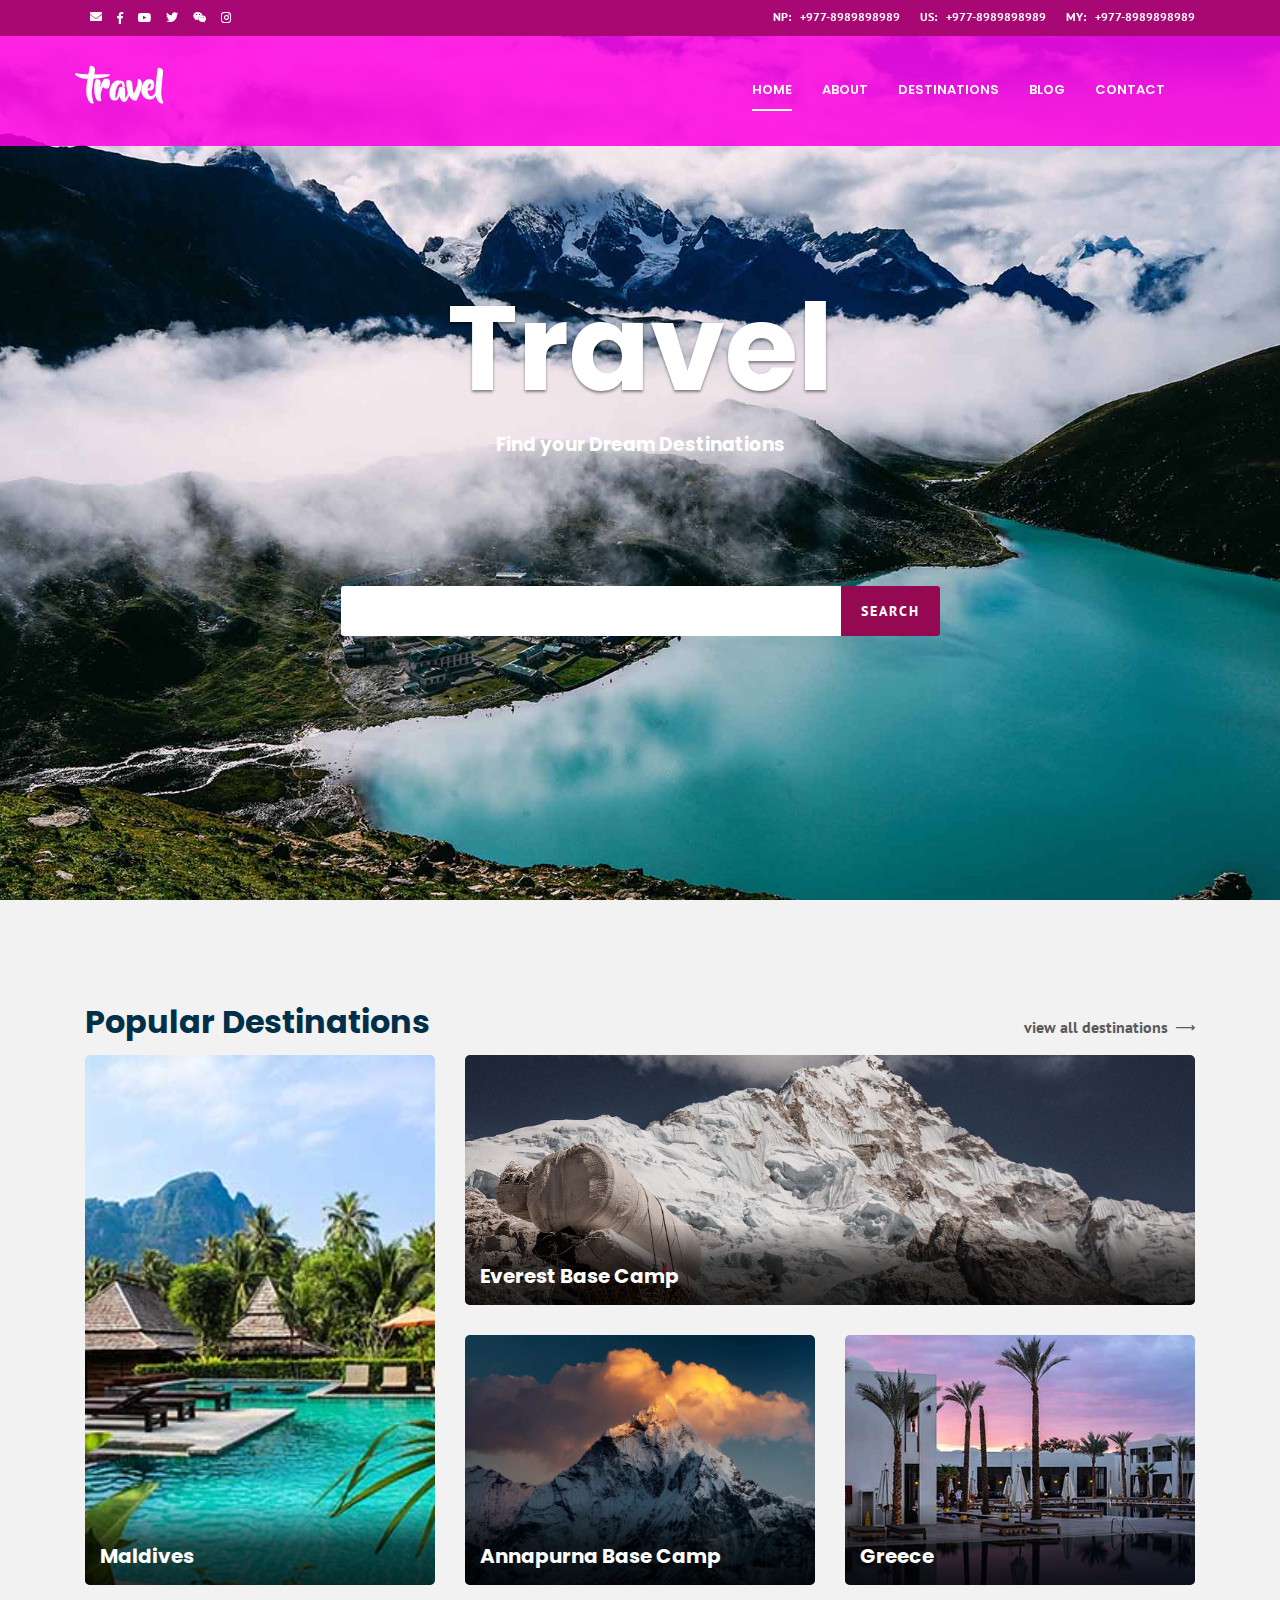
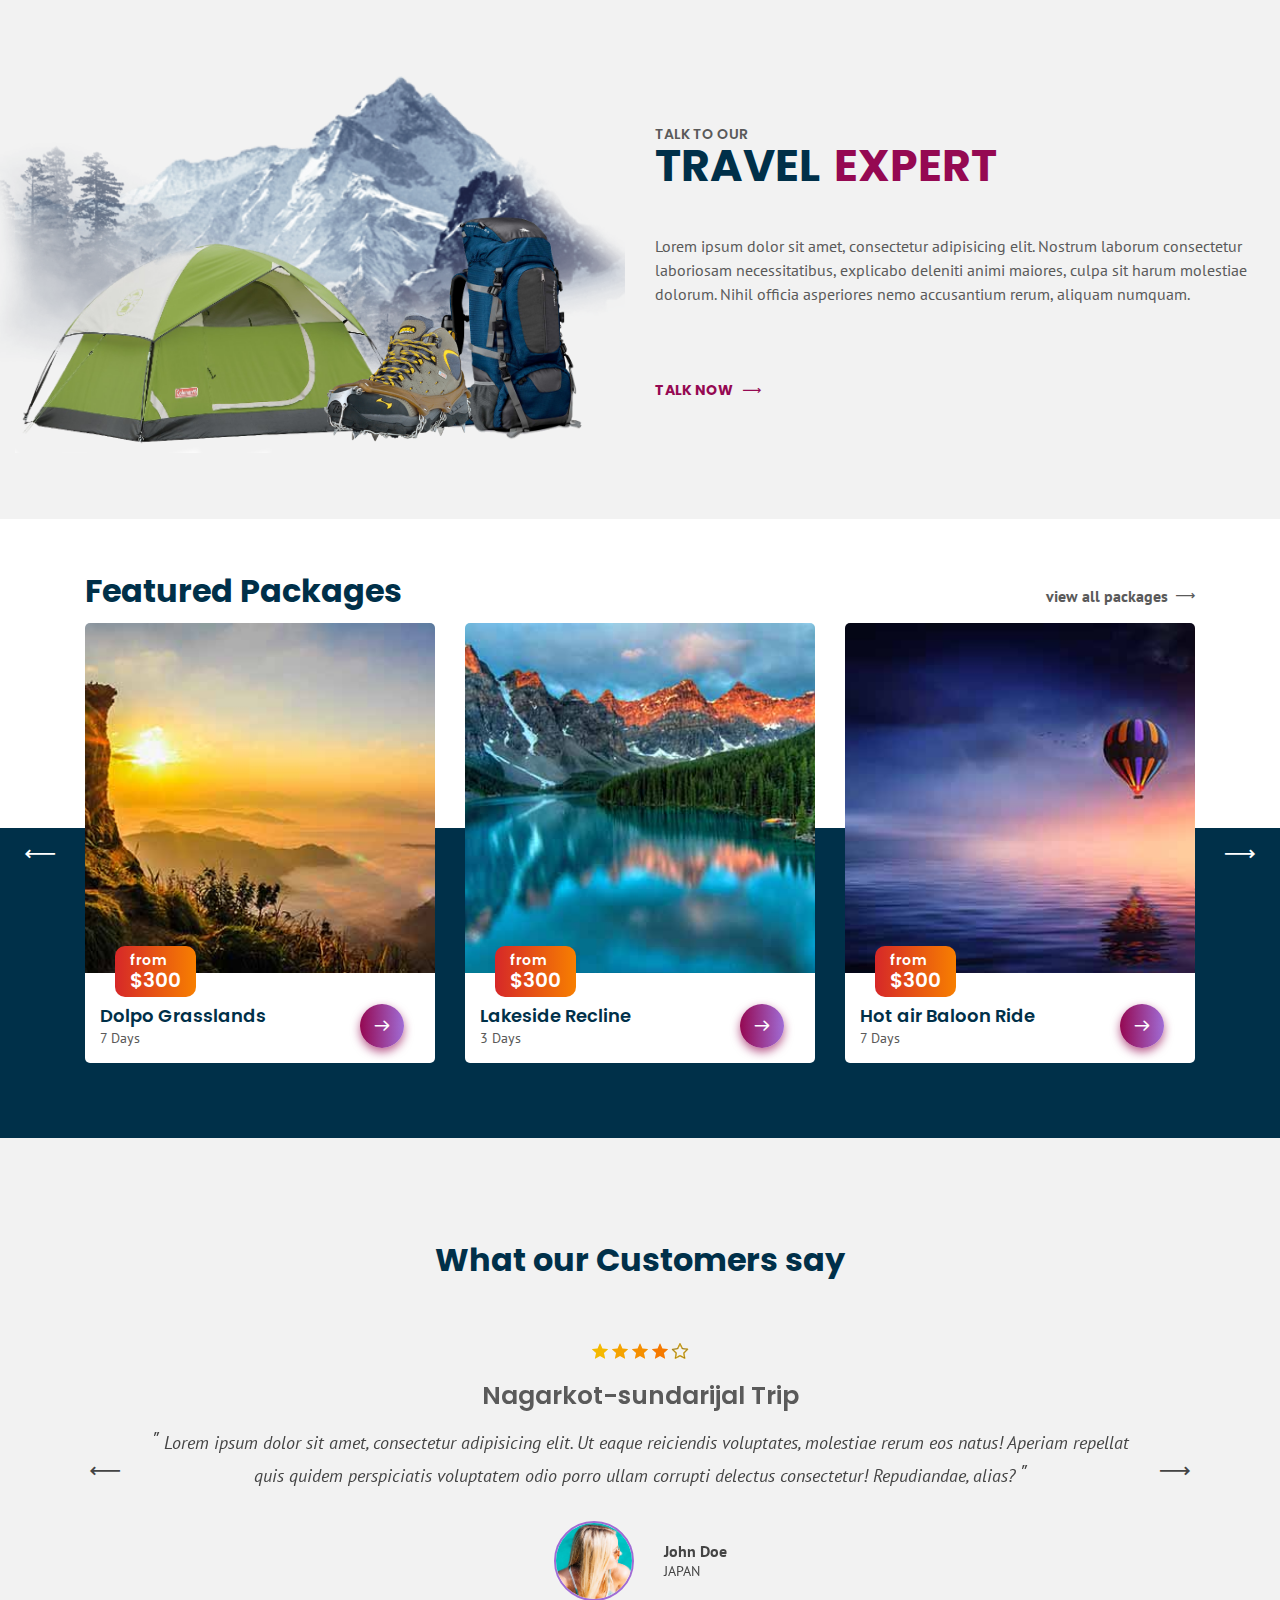
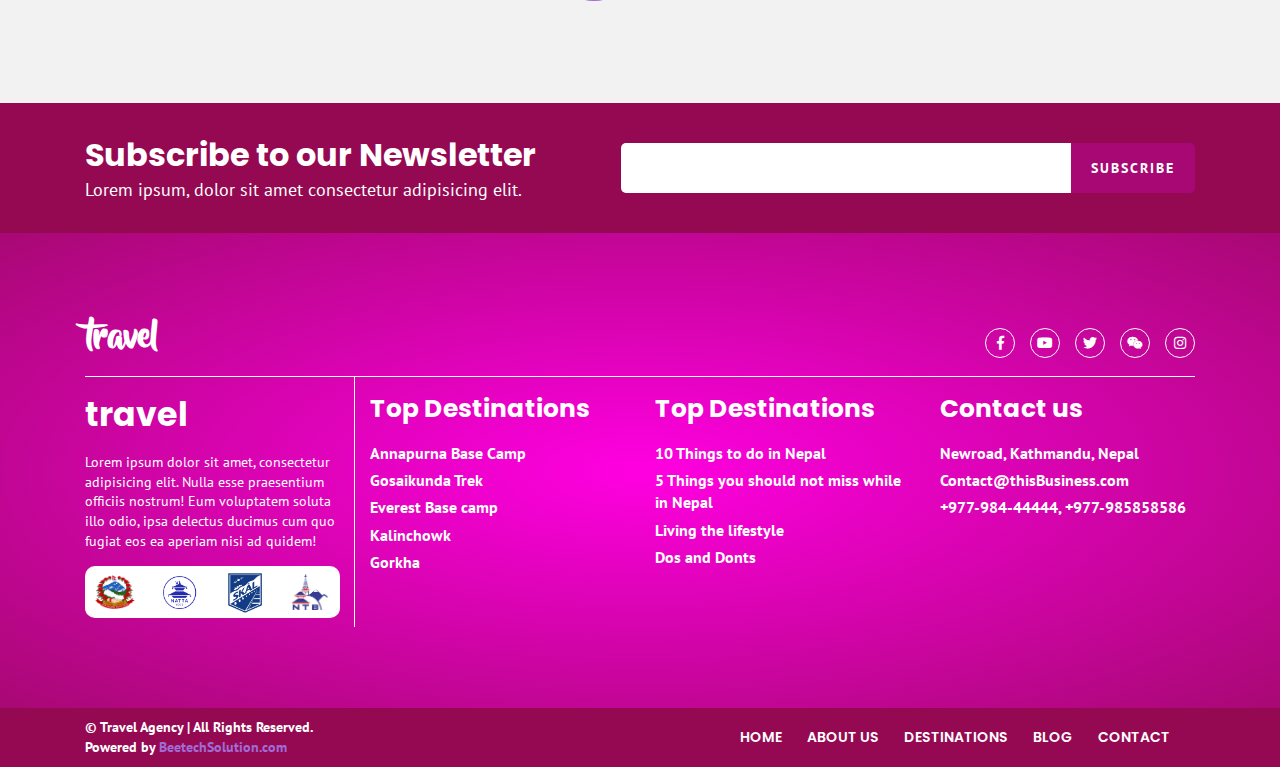
<file: index.html>
<!DOCTYPE html>
<html lang="en">
<head>
    <meta charset="UTF-8">
    <meta name="viewport" content="width=device-width, initial-scale=1.0, minimum-scale=1.0">
    <meta http-equiv="X-UA-Compatible" content="ie=edge">

    <link rel="stylesheet" href="css/all.css">
    <link rel="stylesheet" href="css/bootstrap.css">
    <link rel="stylesheet" href="css/owl.carousel.css">
    <link rel="stylesheet" href="css/owl.theme.default.min.css">
    <link rel="stylesheet" href="css/jquery.flex-photo-gallery.css">

    <link rel="stylesheet" href="css/style.css">
    <link rel="stylesheet" href="css/responsive.css">
    <script src="js/jquery.js"></script>
    <title>Document</title>
</head>
<body class="index_home">
    <header class="header_fix fixx">
        <div class="top_bar" id="top_bar">
            <div class="container">
                <div class="d-flex justify-content-between align-items-center">
                    <div class="top_left d-flex">
                        <!-- <div class="content_left d-flex align-items-center">
                            <a href="tel: +97789898989">+977-8989898989</a>
                        </div> -->

                        <div class="content_right d-flex align-items-center">
                            <!-- <i class="far fa-envelope"></i> -->
                            <a href="mailto: contact@thisbusiness.com"><i class="far fa-envelope"></i></a>
                        </div>
                        <ul class="social_ico_grp d-flex">
                            <li> <a href=""> <i class="fab fa-facebook-f"></i> </a> </li>
                            <li> <a href=""> <i class="fab fa-youtube"></i> </a> </li>
                            <li> <a href=""> <i class="fab fa-twitter"></i> </a> </li>
                            <li> <a href=""> <i class="fab fa-weixin"></i> </a> </li>
                            <li> <a href=""> <i class="fab fa-instagram"></i> </a> </li>
                        </ul>
                    </div>

                <div class="top_right d-flex align-items-center">
                    <!-- <ul class="social_ico_grp d-flex">
                        <li> <a href=""> <i class="fab fa-facebook-f"></i> </a> </li>
                        <li> <a href=""> <i class="fab fa-youtube"></i> </a> </li>
                        <li> <a href=""> <i class="fab fa-twitter"></i> </a> </li>
                        <li> <a href=""> <i class="fab fa-weixin"></i> </a> </li>
                        <li> <a href=""> <i class="fab fa-instagram"></i> </a> </li>
                    </ul> -->

                    <div class="user_option d-flex">
                         <div class="content_left d-flex align-items-center">
                            <a href="tel: +97789898989"> NP:&nbsp;&nbsp;&nbsp;+977-8989898989</a>
                            <a href="tel: +97789898989"> US:&nbsp;&nbsp;&nbsp;+977-8989898989</a>
                            <a href="tel: +97789898989"> MY:&nbsp;&nbsp;&nbsp;+977-8989898989</a>
                        </div>

                        <!-- <div class="log_in d-flex align-items-center">
                            <a href="">login</a>
                        </div>

                        <div class="sign_up d-flex align-items-center">
                            <a href="">sign up</a>
                        </div> -->
                    </div>
                </div>
            </div>
            </div>
        </div>

        <div class="nav_section">
            <div class="container">
                <div class="row">
                    <div class="col d-flex align-items-center justify-content-between">
                        <div class="image_container">
                            <h1 class="travel_title_logo_text">travel</h1>
                        </div>
                        <div class="main_nav_container">
                            <nav>
                                <ul class="main_nav_item d-flex">
                                    <li class="nav_item active">
                                    <a href="index.html">home</a> 
                                    </li>
                                    <li class="nav_item">
                                    <a href="about.html">about</a> 
                                    </li>
                                    <li class="nav_item">
                                    <a href="">destinations</a> 
                                    </li>
                                    <li class="nav_item">
                                    <a href="blog.html">blog</a> 
                                    </li>
                                    <li class="nav_item">
                                    <a href="contact.html">contact</a> 
                                    </li>
                                </ul>
                            </nav>
                        </div>
                        <div class="hamburger" id="menu_mob">
                            <div class="bar1"></div>
                            <div class="bar2"></div>
                            <div class="bar3"></div>
                        </div>
                    </div>
                </div>
            </div>
        </div>
        <div class="menu_mobile hide" id="mobile_men">
            <div class="wrapper_mobile_menu d-flex flex-column justify-content-between h-100">
                <div class="image_container">
                    <h1 class="travel_title_logo_text text-center">travel</h1>
                </div>
                
                <nav>
                    <ul class="main_nav_item d-flex flex-column align-items-center">
                        <li class="nav_item active">
                        <a href="index.html">home</a> 
                        </li>
                        <li class="nav_item">
                        <a href="about.html">about</a> 
                        </li>
                        <li class="nav_item">
                        <a href="destinations.html">destinations</a> 
                        </li>
                        <li class="nav_item">
                        <a href="blog.html">blog</a> 
                        </li>
                        <li class="nav_item">
                        <a href="contact.html">contact</a> 
                        </li>
                    </ul>
                </nav>
    
                <div class="login_section_mobile">
                    <div class="user_option d-flex">
                        <div class="log_in d-flex align-items-center">
                            <i class="icon-login"></i>
                            <a href="">log in</a>
                        </div>
    
                        <div class="sign_up d-flex align-items-center">
                            <i class="icon-user"></i>
                            <a href="">sign up</a>
                        </div>
                    </div>
                </div>
                <div id="close_menu">
                    <i class="icon-multiply"></i>
                </div>
            </div>
        </div>
    </header>

    <section class="hero_section">
        <div class="hero_section_wrap d-flex flex-column h-100 w-100 justify-content-center">
            <div class="hero_content d-flex flex-column align-items-center">
                <h2 class="">Travel</h2>
                <h5>Find your Dream Destinations</h5>
            </div>
            <div class="hero_search_bar">
                <form class="form_hero_s">
                    <input type="text">
                    <button type="submit">search</button>
                </form>
            </div>
        </div>
    </section>
    <!-- hero_section -->

    <section class="intro_section">
        <div class="container">

        </div>
    </section>

    <section class="popular_destinations">
        <div class="container">
            <div class="destinations_title_wrap d-flex justify-content-between align-items-baseline">
                <h2 class="">Popular Destinations</h2>
                <a class="view_more_link d-flex align-items-center" href="#">
                    <span>
                        view all destinations
                    </span>
                    <i class="icon-right-long"></i> 
                </a>
            </div>

            <div class="row">
                <div class="col-md-4">
                    <div class="destinations destination_left">
                        <h3 class="destinations_title">Maldives</h3>
                        <div class="title_back_overlay"></div>
                        <div class="destinations_overlay">
                            <div class="content_overlay h-100 d-flex flex-column justify-content-between align-items-between">
                                <div class="overlay_top_content">
                                    <h4 class="overlay_title">Maldives</h4>
                                    <h5 class="overlay_subtitle">Trip @ Maldives</h5>

                                    <p class="overlay_content">
                                        Lorem ipsum dolor sit amet, consectetur adipisicing elit. Voluptates laudantium velit, tenetur tempore aperiam esse quidem fuga suscipit error non placeat saepe, molestias earum asperiores, expedita culpa commodi magnam. Dolore.
                                    </p>

                                </div>

                                <div class="overlay_bottom_content">
                                    <div class="destination_info_icons">
                                        <ul class="overlay_icons_list d-flex">
                                            <li class="overlay_icon_single">
                                                <i class="icon-bicycle"></i>
                                            </li>
                                            <li class="overlay_icon_single">
                                                <i class="icon-boat"></i>
                                            </li>
                                            <li class="overlay_icon_single">
                                                <i class="icon-mountain"></i>
                                            </li>
                                            <li class="overlay_icon_single">
                                                <i class="icon-fishing"></i>
                                            </li>
                                            <li class="overlay_icon_single">
                                                <i class="icon-compass"></i>
                                            </li>
                                        </ul>
                                    </div>

                                    <div class="overlay_price_w_btn d-flex w-100 justify-content-between align-items-center">
                                        <div class="overlay_price">
                                            <p>from</p>
                                            <p class="destination_over_price">$300</p>
                                        </div>

                                        <div class="overlay_btn">
                                            <a href="#">
                                                <i class="icon-right-arrow"></i>
                                            </a>
                                        </div>
                                    </div>
                                </div>
                            </div>
                            <!-- content_overlay -->
                        </div>
                    </div>
                </div>

                <div class="col-md-8">
                    <div class="destinations destination_right">
                        <h3 class="destinations_title">Everest Base Camp</h3>
                        <div class="title_back_overlay"></div>

                        <div class="destinations_overlay">
                                <div class="content_overlay h-100 d-flex flex-column justify-content-between align-items-between">
                                    <div class="overlay_top_content">
                                        <h4 class="overlay_title">Maldives</h4>
                                        <h5 class="overlay_subtitle">Trip @ Maldives</h5>
    
                                        <p class="overlay_content">
                                            Lorem ipsum dolor sit amet, consectetur adipisicing elit. Voluptates laudantium velit, tenetur tempore aperiam esse quidem fuga suscipit error non placeat saepe, molestias earum asperiores, expedita culpa commodi magnam. Dolore.
                                        </p>
    
                                    </div>
    
                                    <div class="overlay_bottom_content">
                                        <div class="destination_info_icons">
                                            <ul class="overlay_icons_list d-flex">
                                                <li class="overlay_icon_single">
                                                    <i class="icon-bicycle"></i>
                                                </li>
                                                <li class="overlay_icon_single">
                                                    <i class="icon-boat"></i>
                                                </li>
                                                <li class="overlay_icon_single">
                                                    <i class="icon-mountain"></i>
                                                </li>
                                                <li class="overlay_icon_single">
                                                    <i class="icon-fishing"></i>
                                                </li>
                                                <li class="overlay_icon_single">
                                                    <i class="icon-compass"></i>
                                                </li>
                                            </ul>
                                        </div>
    
                                        <div class="overlay_price_w_btn d-flex w-100 justify-content-between align-items-center">
                                            <div class="overlay_price">
                                                <p>from</p>
                                                <p class="destination_over_price">$300</p>
                                            </div>
    
                                            <div class="overlay_btn">
                                                <a href="#">
                                                    <i class="icon-right-arrow"></i>
                                                </a>
                                            </div>
                                        </div>
                                    </div>
                                </div>
                                <!-- content_overlay -->
                        </div>
                    </div>

                    <div class="row">
                        <div class="col-md-6">
                            <div class="destinations destinatino_RL">
                                <h3 class="destinations_title">Annapurna Base Camp</h3>
                                <div class="title_back_overlay"></div>

                                <div class="destinations_overlay">
                                    <div class="content_overlay h-100 d-flex flex-column justify-content-between align-items-between">
                                        <div class="overlay_top_content">
                                            <h4 class="overlay_title">Maldives</h4>
                                            <h5 class="overlay_subtitle">Trip @ Maldives</h5>
        
                                            <p class="overlay_content">
                                                Lorem ipsum dolor sit amet, consectetur adipisicing elit.
                                            </p>
        
                                        </div>
        
                                        <div class="overlay_bottom_content">
                                            <div class="destination_info_icons">
                                                <ul class="overlay_icons_list d-flex">
                                                    <li class="overlay_icon_single">
                                                        <i class="icon-bicycle"></i>
                                                    </li>
                                                    <li class="overlay_icon_single">
                                                        <i class="icon-boat"></i>
                                                    </li>
                                                    <li class="overlay_icon_single">
                                                        <i class="icon-mountain"></i>
                                                    </li>
                                                    <li class="overlay_icon_single">
                                                        <i class="icon-fishing"></i>
                                                    </li>
                                                    <li class="overlay_icon_single">
                                                        <i class="icon-compass"></i>
                                                    </li>
                                                </ul>
                                            </div>
        
                                            <div class="overlay_price_w_btn d-flex w-100 justify-content-between align-items-center">
                                                <div class="overlay_price">
                                                    <p>from</p>
                                                    <p class="destination_over_price">$300</p>
                                                </div>
        
                                                <div class="overlay_btn">
                                                    <a href="#">
                                                        <i class="icon-right-arrow"></i>
                                                    </a>
                                                </div>
                                            </div>
                                        </div>
                                    </div>
                                    <!-- content_overlay -->
                                </div>                            
                            </div>
                        </div>
                        <div class="col-md-6">
                            <div class="destinations destinatino_RR">
                                <h3 class="destinations_title">Greece</h3>
                                <div class="title_back_overlay"></div>

                                <div class="destinations_overlay">
                                    <div class="content_overlay h-100 d-flex flex-column justify-content-between align-items-between">
                                        <div class="overlay_top_content">
                                            <h4 class="overlay_title">Maldives</h4>
                                            <h5 class="overlay_subtitle">Trip @ Maldives</h5>
        
                                            <p class="overlay_content">
                                                Lorem ipsum dolor sit amet, consectetur adipisicing elit. Voluptates laudantium velit. 
                                            </p>
        
                                        </div>
        
                                        <div class="overlay_bottom_content">
                                            <div class="destination_info_icons">
                                                <ul class="overlay_icons_list d-flex">
                                                    <li class="overlay_icon_single">
                                                        <i class="icon-bicycle"></i>
                                                    </li>
                                                    <li class="overlay_icon_single">
                                                        <i class="icon-boat"></i>
                                                    </li>
                                                    <li class="overlay_icon_single">
                                                        <i class="icon-mountain"></i>
                                                    </li>
                                                    <li class="overlay_icon_single">
                                                        <i class="icon-fishing"></i>
                                                    </li>
                                                    <li class="overlay_icon_single">
                                                        <i class="icon-compass"></i>
                                                    </li>
                                                </ul>
                                            </div>
        
                                            <div class="overlay_price_w_btn d-flex w-100 justify-content-between align-items-center">
                                                <div class="overlay_price">
                                                    <p>from</p>
                                                    <p class="destination_over_price">$300</p>
                                                </div>
        
                                                <div class="overlay_btn">
                                                    <a href="#">
                                                        <i class="icon-right-arrow"></i>
                                                    </a>
                                                </div>
                                            </div>
                                        </div>
                                    </div>
                                    <!-- content_overlay -->
                                </div>
                            </div>
                        </div>
                    </div>
                </div>
            </div>
        </div>
    </section>
    <!-- popular_destinations -->
    
    <section class="travel_expert_advice">
        <div class="container-fluid">
            <div class="row">
                <div class="col-md-6">
                    <div class="image_grp_travel">
                        <img class="image_grp img_t_1" src="images/mountain.png" alt="">
                        <img class="image_grp img_t_2" src="images/landscape.png" alt="">
                        <img class="image_grp img_t_3" src="images/tent.png" alt="">
                        <img class="image_grp img_t_4" src="images/trek_bag.png" alt="">
                        <img class="image_grp img_t_5" src="images/shoes.png" alt="">
                    </div>
                </div>
                <div class="col-md-6">
                    <p class="talk_to capitalize">talk to our</p>
                    <h2 class="capitalize text_travel text_first">Travel</h2>
                    <h2 class="capitalize text_travel text_second">Expert</h2>
                    <p class="expert_content">
                        Lorem ipsum dolor sit amet, consectetur adipisicing elit. Nostrum laborum consectetur laboriosam necessitatibus, explicabo deleniti animi maiores, culpa sit harum molestiae dolorum. Nihil officia asperiores nemo accusantium rerum, aliquam numquam.
                    </p>

                    <a href="#" class="talk_link_a d-flex align-items-center">
                        <p class="talk_link capitalize">
                            talk now
                        </p>
                        <i class="icon-right-long"></i>
                    </a>
                </div>
            </div>
        </div>
    </section>
    <!-- travel_expert_advice -->

    <section class="featured_package">
        <div class="color_half_blue"></div>
        <div class="container">
            <div class="packages_header_wrap  d-flex justify-content-between align-items-baseline">
                <h2 class="packages_title">Featured Packages</h2>
                <a href="#" class="view_more_link d-flex align-items-center">
                    <span>
                        view all packages
                    </span>
                    <i class="icon-right-long"></i>
                </a>
            </div>
            
            <div class="packages_carousel_wrap">
                <div class="package_carousel_home owl-carousel owl-theme" id="package_slider_index">
                    <div class="item package_single">
                        <div class="package_single_wrap">
                            <img src="images/mount.jpg" alt="">
                            <div class="pack_carousel_content d-flex justify-content-between align-items-center">
                                <div class="price_tag_package">
                                    <p>from</p>
                                    <p class="price_single">$300</p>
                                </div>
                                <div class="pack_carosuel_info">
                                    <h3 class="package_name_single">
                                        Dolpo Grasslands
                                    </h3>

                                    <p class="package_single_duration">
                                        7 Days
                                    </p>
                                </div>

                                <a href="#" class="view_package btn_circle">
                                    <i class="icon-right-arrow"></i>
                                </a>
                            </div>
                        </div>

                    </div>
                    <div class="item package_single">
                        <div class="package_single_wrap">
                            <img src="images/lake.jpg" alt="">
                            <div class="pack_carousel_content d-flex justify-content-between align-items-center">
                                <div class="price_tag_package">
                                    <p>from</p>
                                    <p class="price_single">$300</p>
                                </div>
                                <div class="pack_carosuel_info">
                                    <h3 class="package_name_single">
                                        Lakeside Recline
                                    </h3>

                                    <p class="package_single_duration">
                                        3 Days
                                    </p>
                                </div>

                                <a href="#" class="view_package btn_circle">
                                    <i class="icon-right-arrow"></i>
                                </a>
                            </div>
                        </div>

                    </div>
                    <div class="item package_single">
                        <div class="package_single_wrap">
                            <img src="images/baloon.jpg" alt="">
                            <div class="pack_carousel_content d-flex justify-content-between align-items-center">
                                <div class="price_tag_package">
                                    <p>from</p>
                                    <p class="price_single">$300</p>
                                </div>
                                <div class="pack_carosuel_info">
                                    <h3 class="package_name_single">
                                        Hot air Baloon Ride
                                    </h3>

                                    <p class="package_single_duration">
                                        7 Days
                                    </p>
                                </div>

                                <a href="#" class="view_package btn_circle">
                                    <i class="icon-right-arrow"></i>
                                </a>
                            </div>
                        </div>

                    </div>
                    <div class="item package_single">
                        <div class="package_single_wrap">
                            <img src="images/mount.jpg" alt="">
                            <div class="pack_carousel_content d-flex justify-content-between align-items-center">
                                <div class="price_tag_package">
                                    <p>from</p>
                                    <p class="price_single">$300</p>
                                </div>
                                <div class="pack_carosuel_info">
                                    <h3 class="package_name_single">
                                        chisapani-sundarijal-shivapuri
                                    </h3>

                                    <p class="package_single_duration">
                                        7 Days
                                    </p>
                                </div>

                                <a href="#" class="view_package btn_circle">
                                    <i class="icon-right-arrow"></i>
                                </a>
                            </div>
                        </div>

                    </div>
                </div>

                <div class="package_carousel_nav pack_carousel_prev">
                    <i class="icon-left-long"></i>
                </div>
                <div class="package_carousel_nav pack_carousel_next">
                    <i class="icon-right-long"></i>
                </div>
            </div>
            <!-- packages_carousel_wrap -->

        </div>
    </section>
    <!-- featured_package -->

    <!-- testimonials start -->
    <section class="testimonials">
        <div class="container">
            <div class="testimonials_wrap">
                <h2 class="testimonial_title">What our Customers say</h2>
                <div class="testimonial_slider_wrap">
                    <div class="testimonial_slider owl-carousel owl-theme" id="testimonial_slider_index">
                        <div class="item featured_testimonial">
                            <div class="rating rating_4">
                                <i class="icon-star-solid"></i>
                                <i class="icon-star-solid"></i>
                                <i class="icon-star-solid"></i>
                                <i class="icon-star-solid"></i>
                                <i class="icon-star-1"></i>
                            </div>

                            <h4 class="tour_title">Nagarkot-sundarijal Trip</h4>
                            <p class="tour_description">
                                Lorem ipsum dolor sit amet, consectetur adipisicing elit. Ut eaque reiciendis voluptates, molestiae rerum eos natus! Aperiam repellat quis quidem perspiciatis voluptatem odio porro ullam corrupti delectus consectetur! Repudiandae, alias?
                            </p>

                            <div class="reviewer_meta d-flex justify-content-center">
                                <img class="featured_image_p" src="images/test_1.jpg" alt="">
                                <div class="reviewer_info_  d-flex flex-column justify-content-center">
                                    <p class="reviewer_name">John Doe</p>
                                    <p class="reviewer_country">Japan</p>
                                </div>
                            </div>
                        </div>
                        <div class="item featured_testimonial">
                            <div class="rating rating_5">
                                <i class="icon-star-solid"></i>
                                <i class="icon-star-solid"></i>
                                <i class="icon-star-solid"></i>
                                <i class="icon-star-solid"></i>
                                <i class="icon-star-solid"></i>
                            </div>

                            <h4 class="tour_title">Nagarkot-sundarijal Trip</h4>
                            <p class="tour_description">
                                Lorem ipsum dolor sit amet, consectetur adipisicing elit. Ut eaque reiciendis voluptates, molestiae rerum eos natus! Aperiam repellat quis quidem perspiciatis voluptatem odio porro ullam corrupti delectus consectetur! Repudiandae, alias?
                            </p>

                            <div class="reviewer_meta d-flex justify-content-center">
                                <img class="featured_image_p" src="images/test_1.jpg" alt="">
                                <div class="reviewer_info_  d-flex flex-column justify-content-center">
                                    <p class="reviewer_name">John Doe</p>
                                    <p class="reviewer_country">Japan</p>
                                </div>
                            </div>
                        </div>
                    </div>

                    <!-- Nav buttons -->
                    <div class="testimonial_carousel_nav testimonial_carousel_prev">
                        <i class="icon-left-long"></i>
                    </div>
                    <div class="testimonial_carousel_nav testimonial_carousel_next">
                        <i class="icon-right-long"></i>
                    </div>
                </div>
            </div>
        </div>
    </section>
    <!-- testimonials -->

    <section class="newsletter">
        <div class="container">
                    <div class="newsletter_content d-flex align-items-center justify-content-between">
                        <div class="newsletter_header">
                            <h2>Subscribe to our Newsletter</h2>
                            <p>Lorem ipsum, dolor sit amet consectetur adipisicing elit.</p>
                        </div>

                        <form class="newsletter_form">
                            <div class="form-group">
                                <input type="email" required>
                            </div>

                            <div class="form-group">
                                <button type="submit">subscribe</button>
                            </div>
                        </form>
                    </div>
                </div>

              
            </div>
        </div>
    </section>
    <!-- newsletter -->

    <footer>
        <div class="footer_wrap">
            <div class="container">
                <div class="row">
                    <div class="col-lg-12">
                        <div class="footer_header  d-flex align-items-baseline justify-content-between">
                            <h3>travel</h3>
                            <ul class="social_ico_grp d-flex">
                                <li> <a href=""> <i class="fab fa-facebook-f"></i> </a> </li>
                                <li> <a href=""> <i class="fab fa-youtube"></i> </a> </li>
                                <li> <a href=""> <i class="fab fa-twitter"></i> </a> </li>
                                <li> <a href=""> <i class="fab fa-weixin"></i> </a> </li>
                                <li> <a href=""> <i class="fab fa-instagram"></i> </a> </li>
                            </ul>
                        </div>
                    </div>
                    <div class="col-md-3 footer_1">
                        <h3>travel</h3>

                        <p>Lorem ipsum dolor sit amet, consectetur adipisicing elit. Nulla esse praesentium officiis nostrum! Eum voluptatem soluta illo odio, ipsa delectus ducimus cum quo fugiat eos ea aperiam nisi ad quidem!</p>

                        <ul class="partner_icons d-flex justify-content-between align-items-center">
                            <li class="icon_partner">
                                <img src="images/depart.png" alt="">
                            </li>
                            <li class="icon_partner">
                                <img src="images/hra.png" alt="">
                            </li>
                            <li class="icon_partner">
                                <img src="images/nma.png" alt="">
                            </li>
                            <li class="icon_partner">
                                    <img src="images/ntb.png" alt="">
                            </li>
                        </ul>

                    </div>

                    <div class="col-md-3 footer_2">
                        <div class="top_destinations">
                            <h4>Top Destinations</h4>
                            <ul class="destination_footer_link">
                                <li><a href="#">Annapurna Base Camp</a></li>
                                <li><a href="#">Gosaikunda Trek</a></li>
                                <li><a href="#">Everest Base camp</a></li>
                                <li><a href="#">Kalinchowk</a></li>
                                <li><a href="#">Gorkha</a></li>
                            </ul>
                        </div>
                    </div>

                    <div class="col-md-3 footer_3">
                        <div class="quick_links top_destinations">
                            <h4>Top Destinations</h4>
                            <ul class="quick_footer_links">
                                <li><a href="#">10 Things to do in Nepal</a></li>
                                <li><a href="#">5 Things you should not miss 
                                        while in Nepal</a></li>
                                <li><a href="#">Living the lifestyle</a></li>
                                <li><a href="#">Dos and Donts</a></li>
                            </ul>
                        </div>
                    </div>

                    <div class="col-md-3 footer_4">
                        <div class="contact_footer_wrap">
                            <h4>Contact us</h4>

                            <ul class="contact_list">
                                <li>Newroad, Kathmandu, Nepal </li>
                                <li><a href="mailto:Contact@thisBusiness.com">Contact@thisBusiness.com</a> </li>
                                <li><a href="#"></a>+977-984-44444, +977-985858586</li>
                            </ul>
                        </div>
                    </div>
                </div>
            </div>
        </div>
    </footer>

    <div class="copyright">
        <div class="container d-flex justify-content-between align-items-center">
            <div class="copy_left">
                <p>&copy; Travel Agency | All Rights Reserved.</p>
                <p>Powered by <a href="">BeetechSolution.com</a></p>
            </div>

            <div class="copy_right">
                <ul class="quick_menu_link d-flex">
                    <li class="menu_single_q"> <a href="index.html">home</a> </li>
                    <li class="menu_single_q"> <a href="about.html">about us</a> </li>
                    <li class="menu_single_q"> <a href="">destinations</a> </li>
                    <li class="menu_single_q"> <a href="blog.html">blog</a> </li>
                    <li class="menu_single_q"> <a href="contact.html">contact</a> </li>
                </ul>
            </div>
        </div>
    </div>
    <!-- copyright -->

    <script src="js/owl.carousel.js"></script>
    <script src="js/bootstrap.js"></script>
    <script src="js/jquery.flex-photo-gallery.js"></script>

    <script src="js/custom.js"></script>
</body>
</html>
</file>
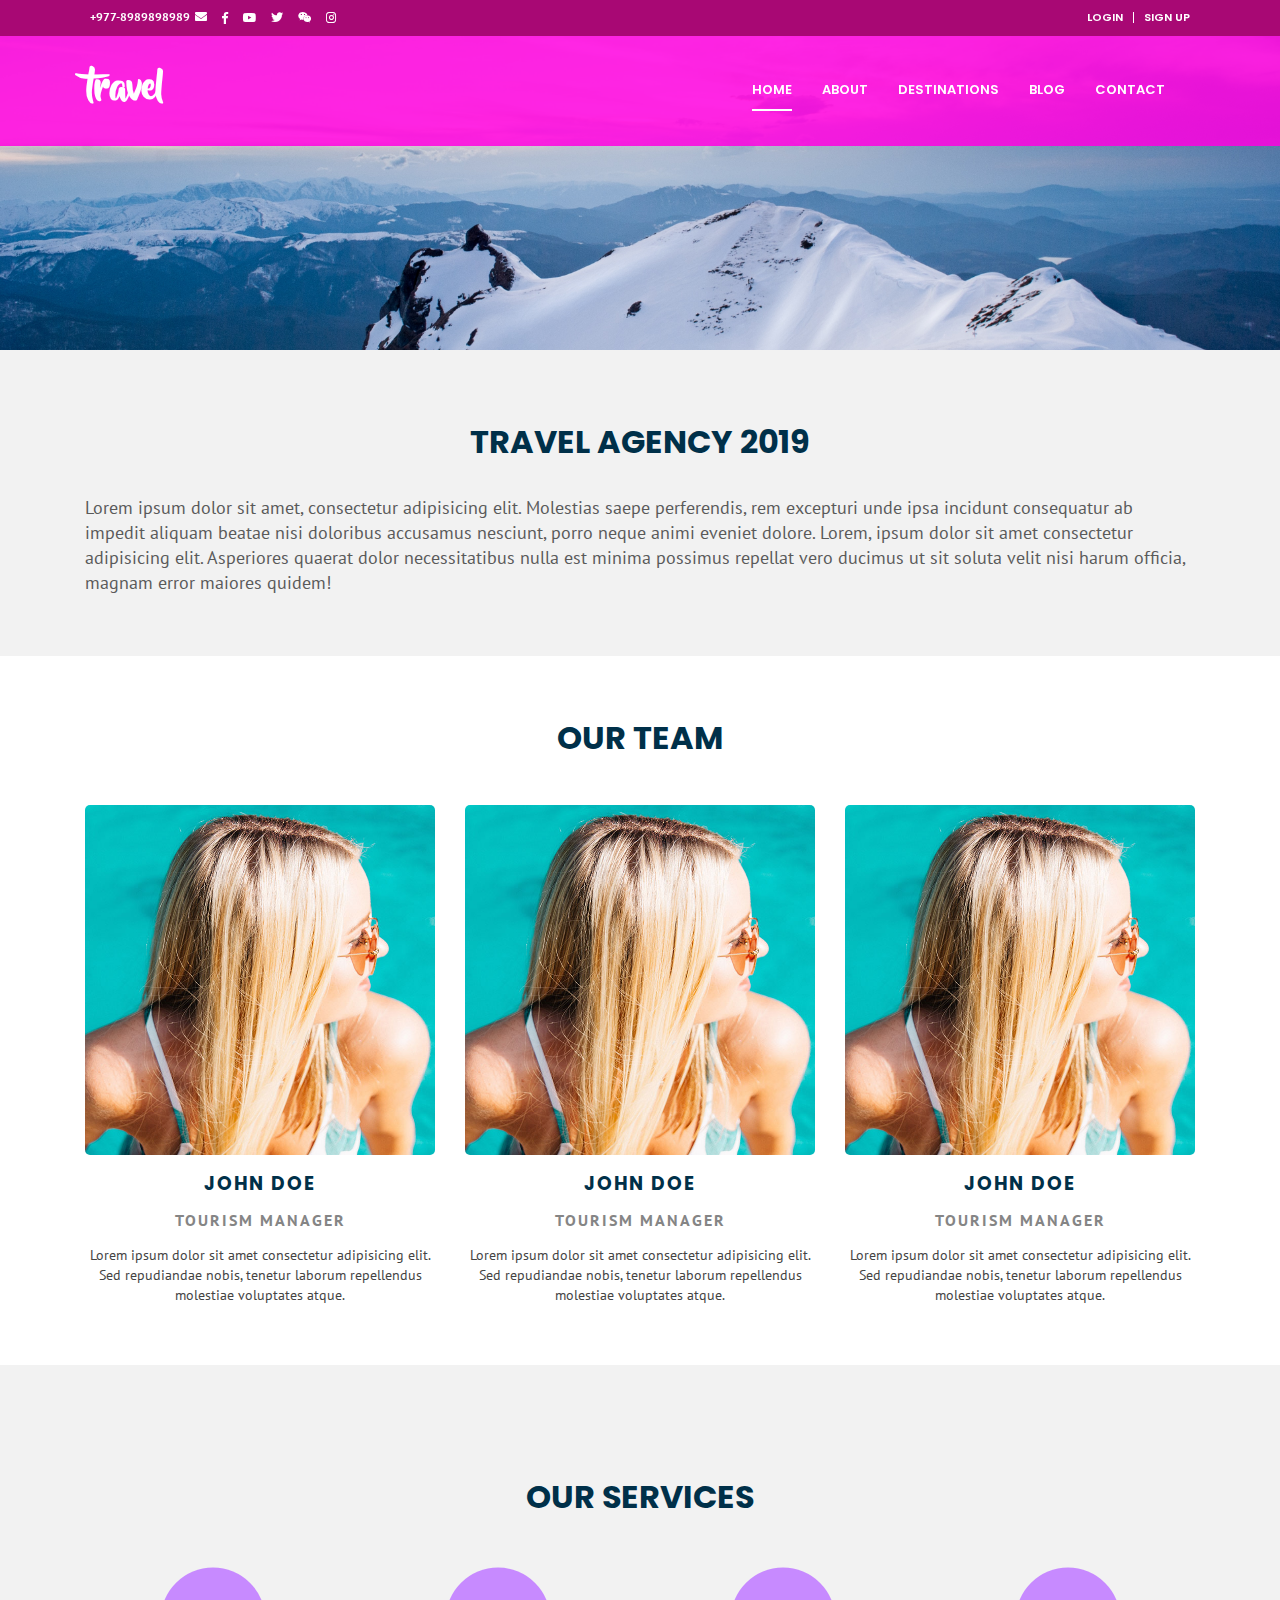
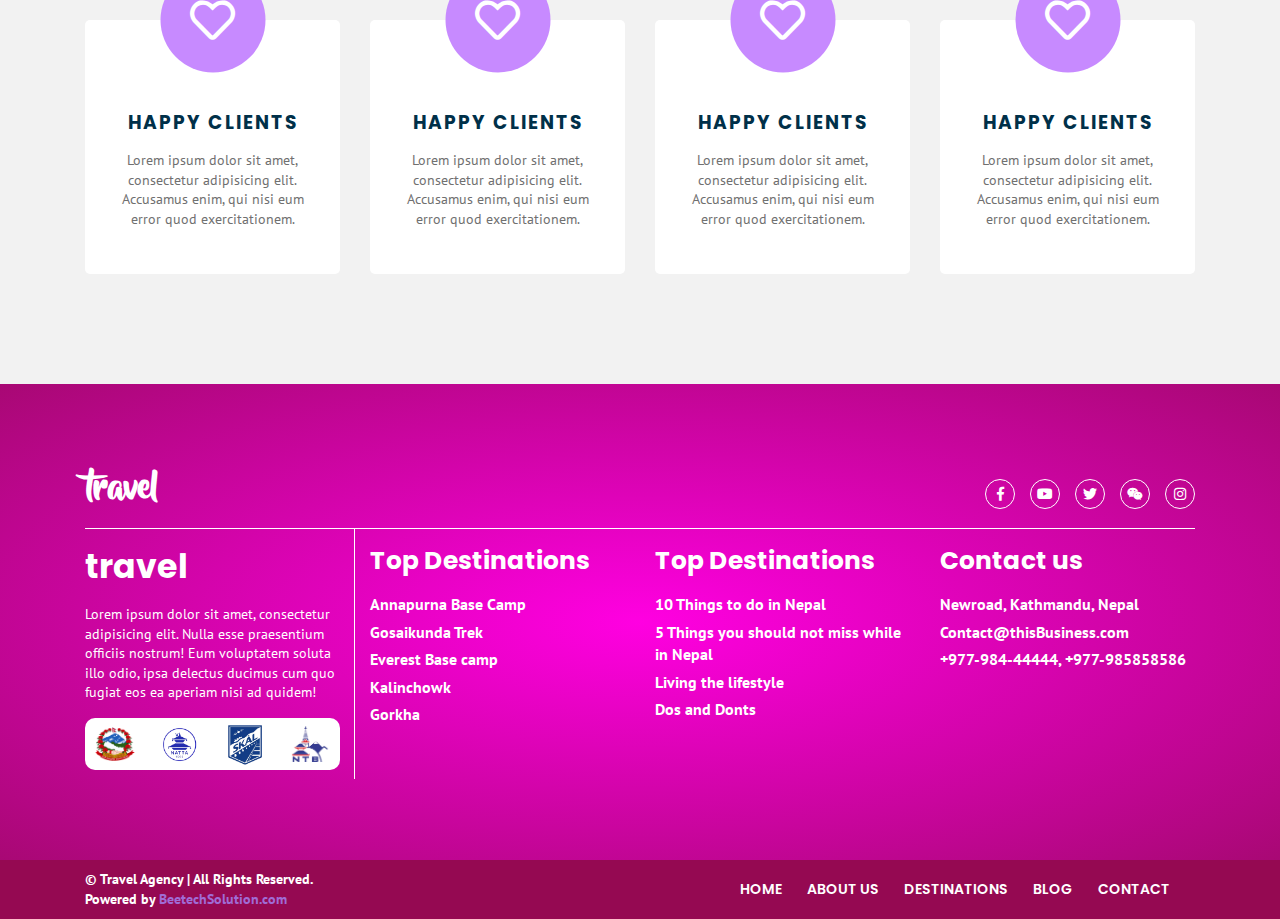
<file: about.html>
<!DOCTYPE html>
<html lang="en">
<head>
    <meta charset="UTF-8">
    <meta name="viewport" content="width=device-width, initial-scale=1.0, minimum-scale=1.0">
    <meta http-equiv="X-UA-Compatible" content="ie=edge">

    <link rel="stylesheet" href="css/all.css">
    <link rel="stylesheet" href="css/bootstrap.css">
    <link rel="stylesheet" href="css/owl.carousel.css">
    <link rel="stylesheet" href="css/owl.theme.default.min.css">
    <link rel="stylesheet" href="css/style.css">
    <link rel="stylesheet" href="css/responsive.css">
    <script src="js/jquery.js"></script>
    <title>Document</title>
</head>
<body class="index_home">
    <header class="header_fix fixx">
        <div class="top_bar" id="top_bar">
            <div class="container">
                <div class="d-flex justify-content-between align-items-center">
                    <div class="top_left d-flex">
                        <div class="content_left d-flex align-items-center">
                            <a href="tel: +97789898989">+977-8989898989</a>
                        </div>

                        <div class="content_right d-flex align-items-center">
                            <!-- <i class="far fa-envelope"></i> -->
                            <a href="mailto: contact@thisbusiness.com"><i class="far fa-envelope"></i></a>
                        </div>
                        <ul class="social_ico_grp d-flex">
                            <li> <a href=""> <i class="fab fa-facebook-f"></i> </a> </li>
                            <li> <a href=""> <i class="fab fa-youtube"></i> </a> </li>
                            <li> <a href=""> <i class="fab fa-twitter"></i> </a> </li>
                            <li> <a href=""> <i class="fab fa-weixin"></i> </a> </li>
                            <li> <a href=""> <i class="fab fa-instagram"></i> </a> </li>
                        </ul>
                    </div>

                <div class="top_right d-flex align-items-center">
                    <!-- <ul class="social_ico_grp d-flex">
                        <li> <a href=""> <i class="fab fa-facebook-f"></i> </a> </li>
                        <li> <a href=""> <i class="fab fa-youtube"></i> </a> </li>
                        <li> <a href=""> <i class="fab fa-twitter"></i> </a> </li>
                        <li> <a href=""> <i class="fab fa-weixin"></i> </a> </li>
                        <li> <a href=""> <i class="fab fa-instagram"></i> </a> </li>
                    </ul> -->

                    <div class="user_option d-flex">
                        <div class="log_in d-flex align-items-center">
                            <!-- <i class="icon-login"></i> -->
                            <a href="">login</a>
                        </div>

                        <div class="sign_up d-flex align-items-center">
                            <!-- <i class="icon-user"></i> -->
                            <a href="">sign up</a>
                        </div>
                    </div>
                </div>
            </div>
            </div>
        </div>

        <div class="nav_section">
            <div class="container">
                <div class="row">
                    <div class="col d-flex align-items-center justify-content-between">
                        <div class="image_container">
                            <h1 class="travel_title_logo_text">travel</h1>
                        </div>
                        <div class="main_nav_container">
                            <nav>
                                <ul class="main_nav_item d-flex">
                                    <li class="nav_item active">
                                    <a href="index.html">home</a> 
                                    </li>
                                    <li class="nav_item">
                                    <a href="">about</a> 
                                    </li>
                                    <li class="nav_item">
                                    <a href="">destinations</a> 
                                    </li>
                                    <li class="nav_item">
                                    <a href="blog.html">blog</a> 
                                    </li>
                                    <li class="nav_item">
                                    <a href="contact.html">contact</a> 
                                    </li>
                                </ul>
                            </nav>
                        </div>
                        <div class="hamburger" id="menu_mob">
                            <div class="bar1"></div>
                            <div class="bar2"></div>
                            <div class="bar3"></div>
                        </div>
                    </div>
                </div>
            </div>
        </div>
        <div class="menu_mobile hide" id="mobile_men">
            <div class="wrapper_mobile_menu d-flex flex-column justify-content-between h-100">
                <div class="image_container">
                    <h1 class="travel_title_logo_text text-center">travel</h1>
                </div>
                
                <nav>
                    <ul class="main_nav_item d-flex flex-column align-items-center">
                        <li class="nav_item active">
                        <a href="index.html">home</a> 
                        </li>
                        <li class="nav_item">
                        <a href="about.html">about</a> 
                        </li>
                        <li class="nav_item">
                        <a href="destinations.html">destinations</a> 
                        </li>
                        <li class="nav_item">
                        <a href="blog.html">blog</a> 
                        </li>
                        <li class="nav_item">
                        <a href="contact.html">contact</a> 
                        </li>
                    </ul>
                </nav>
    
                <div class="login_section_mobile">
                    <div class="user_option d-flex">
                        <div class="log_in d-flex align-items-center">
                            <i class="icon-login"></i>
                            <a href="">log in</a>
                        </div>
    
                        <div class="sign_up d-flex align-items-center">
                            <i class="icon-user"></i>
                            <a href="">sign up</a>
                        </div>
                    </div>
                </div>
                <div id="close_menu">
                    <i class="icon-multiply"></i>
                </div>
            </div>
        </div>
    </header>

    <div class="image_top_page d-flex justify-content-center align-items-center">
        <div class="container">
            <p>Lorem ipsum dolor sit amet consectetur adipisicing elit. Voluptatibus quis odio aliquam magni temporibus necessitatibus asperiores, at eveniet natus consequatur explicabo doloremque! Earum consequatur soluta labore, error laborum cumque quas.</p>
        </div>
    </div>

    <div class="about_content">
        <div class="container">
            <h1>Travel Agency 2019</h1>
            <p class="main_p">Lorem ipsum dolor sit amet, consectetur adipisicing elit. Molestias saepe perferendis, rem excepturi unde ipsa incidunt consequatur ab impedit aliquam beatae nisi doloribus accusamus nesciunt, porro neque animi eveniet dolore.
                Lorem, ipsum dolor sit amet consectetur adipisicing elit. Asperiores quaerat dolor necessitatibus nulla est minima possimus repellat vero ducimus ut sit soluta velit nisi harum officia, magnam error maiores quidem!
            </p>
        </div>
    </div>

    <div class="team_mem">
        <div class="container">
            <h2 class="team_members capitalize">our team</h2>

            <div class="team_mem_list">
                <div class="row">
                    <div class="col-md-4">
                        <div class="member_single_wrap">
                            <figure class="featured_img_m">
                                <img src="images/test_1.jpg" alt="">
                                <div class="img_about_overlay">
                                    <div class="overlay_wrap">
                                        <ul class="social_icon_grp_mem d-flex">
                                            <li class="social_ico">
                                                <a href="">
                                                    <i class="fab fa-facebook-f"></i>
                                                </a>
                                            </li>    
                                            <li class="social_ico">
                                                <a href="">
                                                    <i class="fab fa-viber"></i>
                                                </a>
                                            </li>    
                                            <li class="social_ico">
                                                <a href="">
                                                    <i class="fab fa-skype"></i>
                                                </a>
                                            </li>    
                                            <li class="social_ico">
                                                <a href="">
                                                    <i class="fab fa-instagram"></i>
                                                </a>
                                            </li>    
                                        </ul>
                                    </div>
                                </div>
                            </figure>

                            <div class="member_info">
                                <div class="mem_name">
                                    <h5 class="capitalize">John Doe</h5>
                                </div>

                                <div class="mem_designation">
                                    <p class="capitalize">Tourism manager</p>
                                </div>

                                <div class="mem_description">
                                    <p>Lorem ipsum dolor sit amet consectetur adipisicing elit. Sed repudiandae nobis, tenetur laborum repellendus molestiae voluptates atque.</p>
                                </div>
                            </div>
                        </div>
                    </div>
                    <div class="col-md-4">
                        <div class="member_single_wrap">
                            <figure class="featured_img_m">
                                <img src="images/test_1.jpg" alt="">
                                <div class="img_about_overlay">
                                    <div class="overlay_wrap">
                                        <ul class="social_icon_grp_mem d-flex">
                                            <li class="social_ico">
                                                <a href="">
                                                    <i class="fab fa-facebook-f"></i>
                                                </a>
                                            </li>    
                                            <li class="social_ico">
                                                <a href="">
                                                    <i class="fab fa-viber"></i>
                                                </a>
                                            </li>    
                                            <li class="social_ico">
                                                <a href="">
                                                    <i class="fab fa-skype"></i>
                                                </a>
                                            </li>    
                                            <li class="social_ico">
                                                <a href="">
                                                    <i class="fab fa-instagram"></i>
                                                </a>
                                            </li>    
                                        </ul>
                                    </div>
                                </div>
                            </figure>

                            <div class="member_info">
                                <div class="mem_name">
                                    <h5 class="capitalize">John Doe</h5>
                                </div>

                                <div class="mem_designation">
                                    <p class="capitalize">Tourism manager</p>
                                </div>

                                <div class="mem_description">
                                    <p>Lorem ipsum dolor sit amet consectetur adipisicing elit. Sed repudiandae nobis, tenetur laborum repellendus molestiae voluptates atque.</p>
                                </div>
                            </div>
                        </div>
                    </div>
                    <div class="col-md-4">
                        <div class="member_single_wrap">
                            <figure class="featured_img_m">
                                <img src="images/test_1.jpg" alt="">
                                <div class="img_about_overlay">
                                    <div class="overlay_wrap">
                                        <ul class="social_icon_grp_mem d-flex">
                                            <li class="social_ico">
                                                <a href="">
                                                    <i class="fab fa-facebook-f"></i>
                                                </a>
                                            </li>    
                                            <li class="social_ico">
                                                <a href="">
                                                    <i class="fab fa-viber"></i>
                                                </a>
                                            </li>    
                                            <li class="social_ico">
                                                <a href="">
                                                    <i class="fab fa-skype"></i>
                                                </a>
                                            </li>    
                                            <li class="social_ico">
                                                <a href="">
                                                    <i class="fab fa-instagram"></i>
                                                </a>
                                            </li>    
                                        </ul>
                                    </div>
                                </div>
                            </figure>

                            <div class="member_info">
                                <div class="mem_name">
                                    <h5 class="capitalize">John Doe</h5>
                                </div>

                                <div class="mem_designation">
                                    <p class="capitalize">Tourism manager</p>
                                </div>

                                <div class="mem_description">
                                    <p>Lorem ipsum dolor sit amet consectetur adipisicing elit. Sed repudiandae nobis, tenetur laborum repellendus molestiae voluptates atque.</p>
                                </div>
                            </div>
                        </div>
                    </div>
                </div>
            </div>
        </div>
    </div>

    <div class="our_services">
        <div class="container">
            <h2 class="team_members capitalize">our services</h2>
            <div class="row">
                <div class="col-md-3">
                    <div class="service_single_wrap">
                        <h5 class="service_title">happy clients</h5>
                        <p>Lorem ipsum dolor sit amet, consectetur adipisicing elit. Accusamus enim, qui nisi eum error quod exercitationem.</p>

                        <div class="icon_service">
                            <i class="far fa-heart"></i>
                        </div>
                    </div>
                </div>
                <div class="col-md-3">
                    <div class="service_single_wrap">
                        <h5 class="service_title">happy clients</h5>
                        <p>Lorem ipsum dolor sit amet, consectetur adipisicing elit. Accusamus enim, qui nisi eum error quod exercitationem.</p>

                        <div class="icon_service">
                            <i class="far fa-heart"></i>
                        </div>
                    </div>
                </div>
                <div class="col-md-3">
                    <div class="service_single_wrap">
                        <h5 class="service_title">happy clients</h5>
                        <p>Lorem ipsum dolor sit amet, consectetur adipisicing elit. Accusamus enim, qui nisi eum error quod exercitationem.</p>

                        <div class="icon_service">
                            <i class="far fa-heart"></i>
                        </div>
                    </div>
                </div>
                <div class="col-md-3">
                    <div class="service_single_wrap">
                        <h5 class="service_title">happy clients</h5>
                        <p>Lorem ipsum dolor sit amet, consectetur adipisicing elit. Accusamus enim, qui nisi eum error quod exercitationem.</p>

                        <div class="icon_service">
                            <i class="far fa-heart"></i>
                        </div>
                    </div>
                </div>
            </div>
        </div>
    </div>

    <footer>
        <div class="footer_wrap">
            <div class="container">
                <div class="row">
                    <div class="col-lg-12">
                        <div class="footer_header  d-flex align-items-baseline justify-content-between">
                            <h3>travel</h3>
                            <ul class="social_ico_grp d-flex">
                                <li> <a href=""> <i class="fab fa-facebook-f"></i> </a> </li>
                                <li> <a href=""> <i class="fab fa-youtube"></i> </a> </li>
                                <li> <a href=""> <i class="fab fa-twitter"></i> </a> </li>
                                <li> <a href=""> <i class="fab fa-weixin"></i> </a> </li>
                                <li> <a href=""> <i class="fab fa-instagram"></i> </a> </li>
                            </ul>
                        </div>
                    </div>
                    <div class="col-md-3 footer_1">
                        <h3>travel</h3>

                        <p>Lorem ipsum dolor sit amet, consectetur adipisicing elit. Nulla esse praesentium officiis nostrum! Eum voluptatem soluta illo odio, ipsa delectus ducimus cum quo fugiat eos ea aperiam nisi ad quidem!</p>

                        <ul class="partner_icons d-flex justify-content-between align-items-center">
                            <li class="icon_partner">
                                <img src="images/depart.png" alt="">
                            </li>
                            <li class="icon_partner">
                                <img src="images/hra.png" alt="">
                            </li>
                            <li class="icon_partner">
                                <img src="images/nma.png" alt="">
                            </li>
                            <li class="icon_partner">
                                    <img src="images/ntb.png" alt="">
                            </li>
                        </ul>

                    </div>

                    <div class="col-md-3 footer_2">
                        <div class="top_destinations">
                            <h4>Top Destinations</h4>
                            <ul class="destination_footer_link">
                                <li><a href="#">Annapurna Base Camp</a></li>
                                <li><a href="#">Gosaikunda Trek</a></li>
                                <li><a href="#">Everest Base camp</a></li>
                                <li><a href="#">Kalinchowk</a></li>
                                <li><a href="#">Gorkha</a></li>
                            </ul>
                        </div>
                    </div>

                    <div class="col-md-3 footer_3">
                        <div class="quick_links top_destinations">
                            <h4>Top Destinations</h4>
                            <ul class="quick_footer_links">
                                <li><a href="#">10 Things to do in Nepal</a></li>
                                <li><a href="#">5 Things you should not miss 
                                        while in Nepal</a></li>
                                <li><a href="#">Living the lifestyle</a></li>
                                <li><a href="#">Dos and Donts</a></li>
                            </ul>
                        </div>
                    </div>

                    <div class="col-md-3 footer_4">
                        <div class="contact_footer_wrap">
                            <h4>Contact us</h4>

                            <ul class="contact_list">
                                <li>Newroad, Kathmandu, Nepal </li>
                                <li><a href="mailto:Contact@thisBusiness.com">Contact@thisBusiness.com</a> </li>
                                <li><a href="#"></a>+977-984-44444, +977-985858586</li>
                            </ul>
                        </div>
                    </div>
                </div>
            </div>
        </div>
    </footer>

    <div class="copyright">
        <div class="container d-flex justify-content-between align-items-center">
            <div class="copy_left">
                <p>&copy; Travel Agency | All Rights Reserved.</p>
                <p>Powered by <a href="">BeetechSolution.com</a></p>
            </div>

            <div class="copy_right">
                <ul class="quick_menu_link d-flex">
                    <li class="menu_single_q"> <a href="">home</a> </li>
                    <li class="menu_single_q"> <a href="">about us</a> </li>
                    <li class="menu_single_q"> <a href="">destinations</a> </li>
                    <li class="menu_single_q"> <a href="">blog</a> </li>
                    <li class="menu_single_q"> <a href="">contact</a> </li>
                </ul>
            </div>
        </div>
    </div>
    <!-- copyright -->

    <script src="js/owl.carousel.js"></script>
    <script src="js/bootstrap.js"></script>
    <script src="js/custom.js"></script>
</body>
</html>
</file>
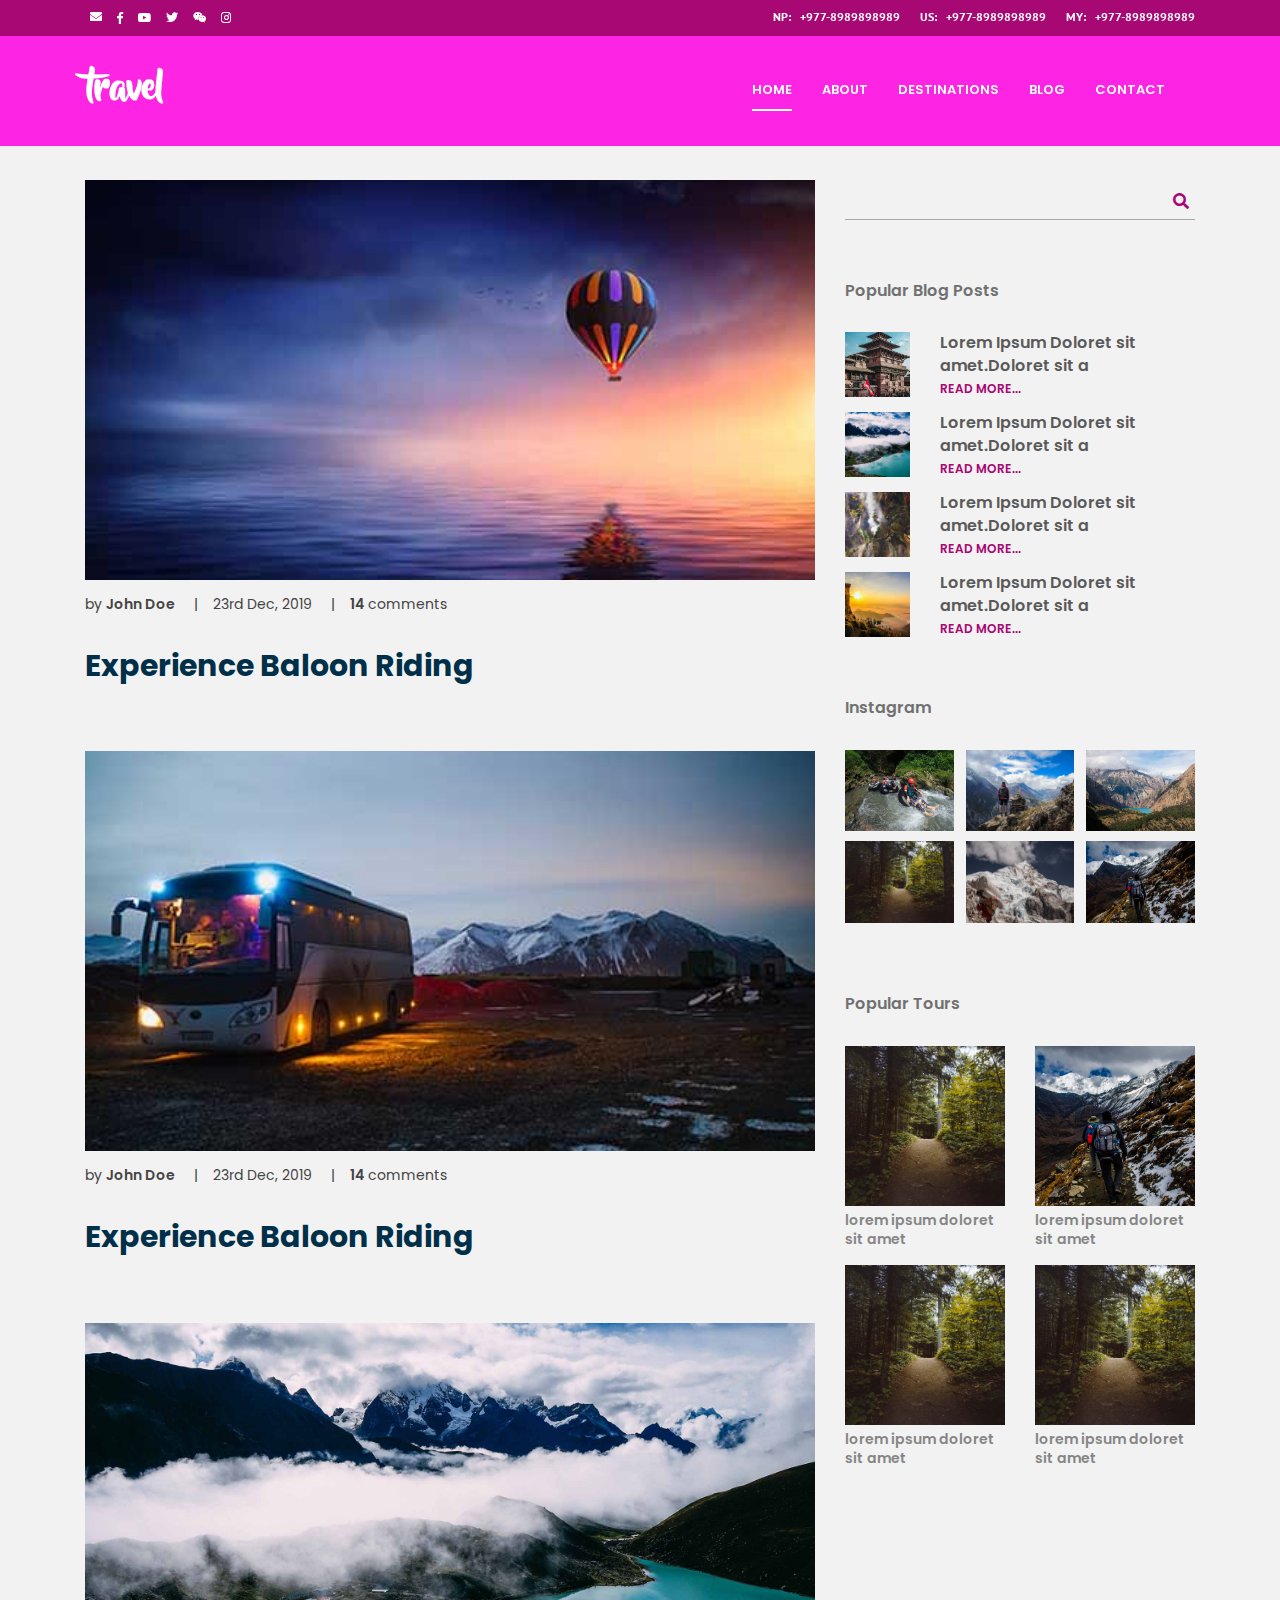
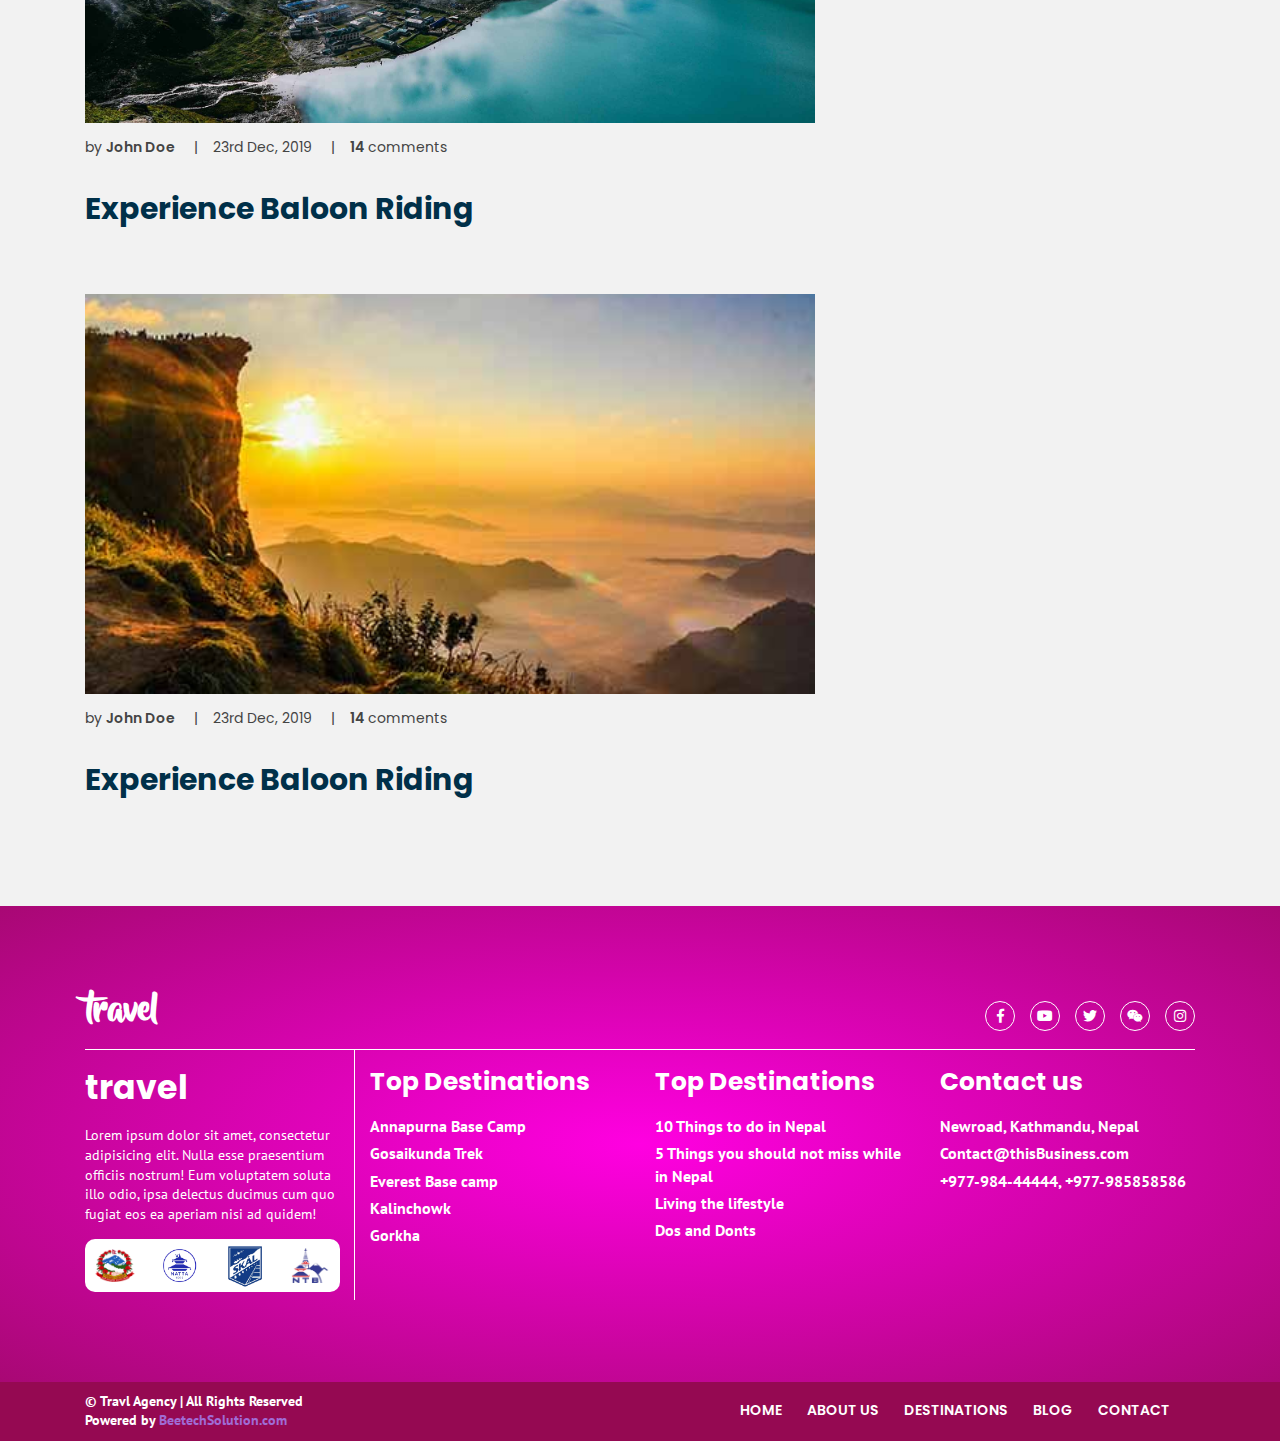
<file: blog.html>
<!DOCTYPE html>
<html lang="en">
<head>
    <meta charset="UTF-8">
    <meta name="viewport" content="width=device-width, initial-scale=1.0, minimum-scale=1.0">
    <meta http-equiv="X-UA-Compatible" content="ie=edge">

    <link rel="stylesheet" href="css/all.css">
    <link rel="stylesheet" href="css/bootstrap.css">
    <link rel="stylesheet" href="css/owl.carousel.css">
    <link rel="stylesheet" href="css/owl.theme.default.min.css">
    <link rel="stylesheet" href="css/jquery.flex-photo-gallery.css">

    <link rel="stylesheet" href="css/style.css">
    <link rel="stylesheet" href="css/responsive.css">
    <script src="js/jquery.js"></script>
    <title>Document</title>
</head>
<body class="index_home">
    <header class="header_fix fixx">
        <div class="top_bar" id="top_bar">
            <div class="container">
                <div class="d-flex justify-content-between align-items-center">
                    <div class="top_left d-flex">
                        <!-- <div class="content_left d-flex align-items-center">
                            <a href="tel: +97789898989">+977-8989898989</a>
                        </div> -->

                        <div class="content_right d-flex align-items-center">
                            <!-- <i class="far fa-envelope"></i> -->
                            <a href="mailto: contact@thisbusiness.com"><i class="far fa-envelope"></i></a>
                        </div>
                        <ul class="social_ico_grp d-flex">
                            <li> <a href=""> <i class="fab fa-facebook-f"></i> </a> </li>
                            <li> <a href=""> <i class="fab fa-youtube"></i> </a> </li>
                            <li> <a href=""> <i class="fab fa-twitter"></i> </a> </li>
                            <li> <a href=""> <i class="fab fa-weixin"></i> </a> </li>
                            <li> <a href=""> <i class="fab fa-instagram"></i> </a> </li>
                        </ul>
                    </div>

                <div class="top_right d-flex align-items-center">
                    <!-- <ul class="social_ico_grp d-flex">
                        <li> <a href=""> <i class="fab fa-facebook-f"></i> </a> </li>
                        <li> <a href=""> <i class="fab fa-youtube"></i> </a> </li>
                        <li> <a href=""> <i class="fab fa-twitter"></i> </a> </li>
                        <li> <a href=""> <i class="fab fa-weixin"></i> </a> </li>
                        <li> <a href=""> <i class="fab fa-instagram"></i> </a> </li>
                    </ul> -->

                    <div class="user_option d-flex">
                         <div class="content_left d-flex align-items-center">
                            <a href="tel: +97789898989"> NP:&nbsp;&nbsp;&nbsp;+977-8989898989</a>
                            <a href="tel: +97789898989"> US:&nbsp;&nbsp;&nbsp;+977-8989898989</a>
                            <a href="tel: +97789898989"> MY:&nbsp;&nbsp;&nbsp;+977-8989898989</a>
                        </div>

                        <!-- <div class="log_in d-flex align-items-center">
                            <a href="">login</a>
                        </div>

                        <div class="sign_up d-flex align-items-center">
                            <a href="">sign up</a>
                        </div> -->
                    </div>
                </div>
            </div>
            </div>
        </div>

        <div class="nav_section">
            <div class="container">
                <div class="row">
                    <div class="col d-flex align-items-center justify-content-between">
                        <div class="image_container">
                            <h1 class="travel_title_logo_text">travel</h1>
                        </div>
                        <div class="main_nav_container">
                            <nav>
                                <ul class="main_nav_item d-flex">
                                    <li class="nav_item active">
                                    <a href="index.html">home</a> 
                                    </li>
                                    <li class="nav_item">
                                    <a href="about.html">about</a> 
                                    </li>
                                    <li class="nav_item">
                                    <a href="">destinations</a> 
                                    </li>
                                    <li class="nav_item">
                                    <a href="blog.html">blog</a> 
                                    </li>
                                    <li class="nav_item">
                                    <a href="contact.html">contact</a> 
                                    </li>
                                </ul>
                            </nav>
                        </div>
                        <div class="hamburger" id="menu_mob">
                            <div class="bar1"></div>
                            <div class="bar2"></div>
                            <div class="bar3"></div>
                        </div>
                    </div>
                </div>
            </div>
        </div>
        <div class="menu_mobile hide" id="mobile_men">
            <div class="wrapper_mobile_menu d-flex flex-column justify-content-between h-100">
                <div class="image_container">
                    <h1 class="travel_title_logo_text text-center">travel</h1>
                </div>
                
                <nav>
                    <ul class="main_nav_item d-flex flex-column align-items-center">
                        <li class="nav_item active">
                        <a href="index.html">home</a> 
                        </li>
                        <li class="nav_item">
                        <a href="about.html">about</a> 
                        </li>
                        <li class="nav_item">
                        <a href="destinations.html">destinations</a> 
                        </li>
                        <li class="nav_item">
                        <a href="blog.html">blog</a> 
                        </li>
                        <li class="nav_item">
                        <a href="contact.html">contact</a> 
                        </li>
                    </ul>
                </nav>
    
                <div class="login_section_mobile">
                    <div class="user_option d-flex">
                        <div class="log_in d-flex align-items-center">
                            <i class="icon-login"></i>
                            <a href="">log in</a>
                        </div>
    
                        <div class="sign_up d-flex align-items-center">
                            <i class="icon-user"></i>
                            <a href="">sign up</a>
                        </div>
                    </div>
                </div>
                <div id="close_menu">
                    <i class="icon-multiply"></i>
                </div>
            </div>
        </div>
    </header>

    <div class="mt-180"></div>
    <div class="blog_body">
        <div class="container">
            <div class="row">
                <div class="col-md-8">
                    <div class="blog_articles_list">
                        <div class="blog_post_single">
                            <div class="featured_post_image">
                                <img src="images/baloon.jpg" alt="">
                            </div>

                            <div class="blog_post_meta d-flex">
                                <div class="blog_writer">
                                    by <strong>John Doe</strong>
                                </div>

                                <div class="blog_post_date">23rd Dec, 2019 </div>

                                <div class="comment_count"><strong>14</strong>comments</div>
                            </div>

                            <h2 class="blog_post_title">
                                <a href="#">
                                    Experience Baloon Riding
                                </a>
                            </h2>
                        </div>

                        <div class="blog_post_single">
                            <div class="featured_post_image">
                                <img src="images/bus.jpg" alt="">
                            </div>

                            <div class="blog_post_meta d-flex">
                                <div class="blog_writer">
                                    by <strong>John Doe</strong>
                                </div>

                                <div class="blog_post_date">23rd Dec, 2019 </div>

                                <div class="comment_count"><strong>14</strong>comments</div>
                            </div>

                            <h2 class="blog_post_title">
                                <a href="#">
                                    Experience Baloon Riding
                                </a>
                            </h2>
                        </div>

                        <div class="blog_post_single">
                            <div class="featured_post_image">
                                <img src="images/everest.jpg" alt="">
                            </div>

                            <div class="blog_post_meta d-flex">
                                <div class="blog_writer">
                                    by <strong>John Doe</strong>
                                </div>

                                <div class="blog_post_date">23rd Dec, 2019 </div>

                                <div class="comment_count"><strong>14</strong>comments</div>
                            </div>

                            <h2 class="blog_post_title">
                                <a href="#">
                                    Experience Baloon Riding
                                </a>
                            </h2>
                        </div>

                        <div class="blog_post_single">
                            <div class="featured_post_image">
                                <img src="images/mount.jpg" alt="">
                            </div>

                            <div class="blog_post_meta d-flex">
                                <div class="blog_writer">
                                    by <strong>John Doe</strong>
                                </div>

                                <div class="blog_post_date">23rd Dec, 2019 </div>

                                <div class="comment_count"><strong>14</strong>comments</div>
                            </div>

                            <h2 class="blog_post_title">
                                <a href="#">
                                    Experience Baloon Riding
                                </a>
                            </h2>
                        </div>

                    </div>
                </div>
                <div class="col-md-4">
                    <div class="sidebar_2">
                        <div class="search_field">
                            <form class="blog_search">
                                <input type="text">
                                <button class="submit"><i class="fas fa-search"></i></button>
                            </form>
                        </div>

                        <div class="blog_post_list">
                            <h5 class="blog_post_list_title">Popular Blog Posts</h5>
                            <div class="blog_post_side_single">
                                <div class="row">
                                    <div class="col-md-3 col-sm-3 col-xs-3">
                                        <figure class="sidebar_img">
                                            <img src="images/durbar.jpg" alt="">
                                        </figure>
                                    </div>

                                    <div class="col-md-9 col-sm-9 col-xs-3 d-flex flex-column justify-content-between">
                                        <h5 class="post_title_side">
                                            Lorem Ipsum Doloret sit amet.Doloret sit a
                                        </h5>
                                   
                                        <a href="" class="post_read_more">read more...</a>
                                    </div>
                                </div>
                            </div>
                            <div class="blog_post_side_single">
                                <div class="row">
                                    <div class="col-md-3">
                                        <figure class="sidebar_img">
                                            <img src="images/everest.jpg" alt="">
                                        </figure>
                                    </div>

                                    <div class="col-md-9 d-flex flex-column justify-content-between">
                                        <h5 class="post_title_side">
                                            Lorem Ipsum Doloret sit amet.Doloret sit a
                                        </h5>
                                   
                                        <a href="" class="post_read_more">read more...</a>
                                    </div>
                                </div>
                            </div>
                            <div class="blog_post_side_single">
                                <div class="row">
                                    <div class="col-md-3">
                                        <figure class="sidebar_img">
                                            <img src="images/honey-hunt.jpg" alt="">
                                        </figure>
                                    </div>

                                    <div class="col-md-9 d-flex flex-column justify-content-between">
                                        <h5 class="post_title_side">
                                            Lorem Ipsum Doloret sit amet.Doloret sit a
                                        </h5>
                                   
                                        <a href="" class="post_read_more">read more...</a>
                                    </div>
                                </div>
                            </div>
                            <div class="blog_post_side_single">
                                <div class="row">
                                    <div class="col-md-3">
                                        <figure class="sidebar_img">
                                            <img src="images/mount.jpg" alt="">
                                        </figure>
                                    </div>

                                    <div class="col-md-9 d-flex flex-column justify-content-between">
                                        <h5 class="post_title_side">
                                            Lorem Ipsum Doloret sit amet.Doloret sit a
                                        </h5>
                                   
                                        <a href="" class="post_read_more">read more...</a>
                                    </div>
                                </div>
                            </div>
                        </div> 


                        <div class="instagram_side">
                            <h5 class="blog_post_list_title">
                                instagram
                            </h5>

                            <div class="image_insta_grp d-flex flex-wrap justify-content-between">
                                <img src="images/trek-7.jpg" alt="">
                                <img src="images/trek-5.jpg" alt="">
                                <img src="images/trek-6.jpg" alt="">
                                <img src="images/trek-2.jpg" alt="">
                                <img src="images/trek-3.jpg" alt="">
                                <img src="images/trek-1.jpg" alt="">
                            </div>

                        </div>

                        <div class="pop_tour_side">
                            <h5 class="pop_tour_title blog_post_list_title">Popular tours</h5>
                            <div class="pop_tours_list">
                                <div class="row">
                                    <div class="col-md-6">
                                        <a href="">
                                            <div class="pop_tour">
                                                <img src="images/trek-2.jpg" alt="">
                                            </div>

                                            <h3 class="pop_tour_title_single">
                                                <a href="">
                                                    lorem ipsum doloret sit amet
                                                </a>
                                            </h3>
                                        </a>
                                    </div>

                                    <div class="col-md-6">
                                        <a href="">
                                            <div class="pop_tour">
                                                <img src="images/trek-1.jpg" alt="">
                                            </div>

                                            <h3 class="pop_tour_title_single">
                                                <a href="">
                                                    lorem ipsum doloret sit amet
                                                </a>
                                            </h3>
                                        </a>
                                    </div>

                                    <div class="col-md-6">
                                        <a href="">
                                            <div class="pop_tour">
                                                <img src="images/trek-2.jpg" alt="">
                                            </div>

                                            <h3 class="pop_tour_title_single">
                                                <a href="">
                                                    lorem ipsum doloret sit amet
                                                </a>
                                            </h3>
                                        </a>
                                    </div>

                                    <div class="col-md-6">
                                        <a href="">
                                            <div class="pop_tour">
                                                <img src="images/trek-2.jpg" alt="">
                                            </div>

                                            <h3 class="pop_tour_title_single">
                                                <a href="">
                                                    lorem ipsum doloret sit amet
                                                </a>
                                            </h3>
                                        </a>
                                    </div>
                                </div>
                            </div>
                        </div>

                            
                    </div>

                </div>
            </div>
        </div>
    </div>

    <footer>
        <div class="footer_wrap">
            <div class="container">
                <div class="row">
                    <div class="col-lg-12">
                        <div class="footer_header  d-flex align-items-baseline justify-content-between">
                            <h3>travel</h3>
                            <ul class="social_ico_grp d-flex">
                                <li> <a href=""> <i class="fab fa-facebook-f"></i> </a> </li>
                                <li> <a href=""> <i class="fab fa-youtube"></i> </a> </li>
                                <li> <a href=""> <i class="fab fa-twitter"></i> </a> </li>
                                <li> <a href=""> <i class="fab fa-weixin"></i> </a> </li>
                                <li> <a href=""> <i class="fab fa-instagram"></i> </a> </li>
                            </ul>
                        </div>
                    </div>
                    <div class="col-md-3 footer_1">
                        <h3>travel</h3>

                        <p>Lorem ipsum dolor sit amet, consectetur adipisicing elit. Nulla esse praesentium officiis nostrum! Eum voluptatem soluta illo odio, ipsa delectus ducimus cum quo fugiat eos ea aperiam nisi ad quidem!</p>

                        <ul class="partner_icons d-flex justify-content-between align-items-center">
                            <li class="icon_partner">
                                <img src="images/depart.png" alt="">
                            </li>
                            <li class="icon_partner">
                                <img src="images/hra.png" alt="">
                            </li>
                            <li class="icon_partner">
                                <img src="images/nma.png" alt="">
                            </li>
                            <li class="icon_partner">
                                    <img src="images/ntb.png" alt="">
                            </li>
                        </ul>

                    </div>

                    <div class="col-md-3 footer_2">
                        <div class="top_destinations">
                            <h4>Top Destinations</h4>
                            <ul class="destination_footer_link">
                                <li><a href="#">Annapurna Base Camp</a></li>
                                <li><a href="#">Gosaikunda Trek</a></li>
                                <li><a href="#">Everest Base camp</a></li>
                                <li><a href="#">Kalinchowk</a></li>
                                <li><a href="#">Gorkha</a></li>
                            </ul>
                        </div>
                    </div>

                    <div class="col-md-3 footer_3">
                        <div class="quick_links top_destinations">
                            <h4>Top Destinations</h4>
                            <ul class="quick_footer_links">
                                <li><a href="#">10 Things to do in Nepal</a></li>
                                <li><a href="#">5 Things you should not miss 
                                        while in Nepal</a></li>
                                <li><a href="#">Living the lifestyle</a></li>
                                <li><a href="#">Dos and Donts</a></li>
                            </ul>
                        </div>
                    </div>

                    <div class="col-md-3 footer_4">
                        <div class="contact_footer_wrap">
                            <h4>Contact us</h4>

                            <ul class="contact_list">
                                <li>Newroad, Kathmandu, Nepal </li>
                                <li><a href="mailto:Contact@thisBusiness.com">Contact@thisBusiness.com</a> </li>
                                <li><a href="#"></a>+977-984-44444, +977-985858586</li>
                            </ul>
                        </div>
                    </div>
                </div>
            </div>
        </div>
    </footer>

    <div class="copyright">
        <div class="container d-flex justify-content-between align-items-center">
            <div class="copy_left">
                <p>&copy; Travl Agency | All Rights Reserved</p>
                <p>Powered by <a href="">BeetechSolution.com</a></p>
            </div>

            <div class="copy_right">
                <ul class="quick_menu_link d-flex">
                    <li class="menu_single_q"> <a href="">home</a> </li>
                    <li class="menu_single_q"> <a href="">about us</a> </li>
                    <li class="menu_single_q"> <a href="">destinations</a> </li>
                    <li class="menu_single_q"> <a href="">blog</a> </li>
                    <li class="menu_single_q"> <a href="">contact</a> </li>
                </ul>
            </div>
        </div>
    </div>
    <!-- copyright -->

    <script src="js/owl.carousel.js"></script>
    <script src="js/bootstrap.js"></script>
    <script src="js/custom.js"></script>
</body>
</html>
</file>
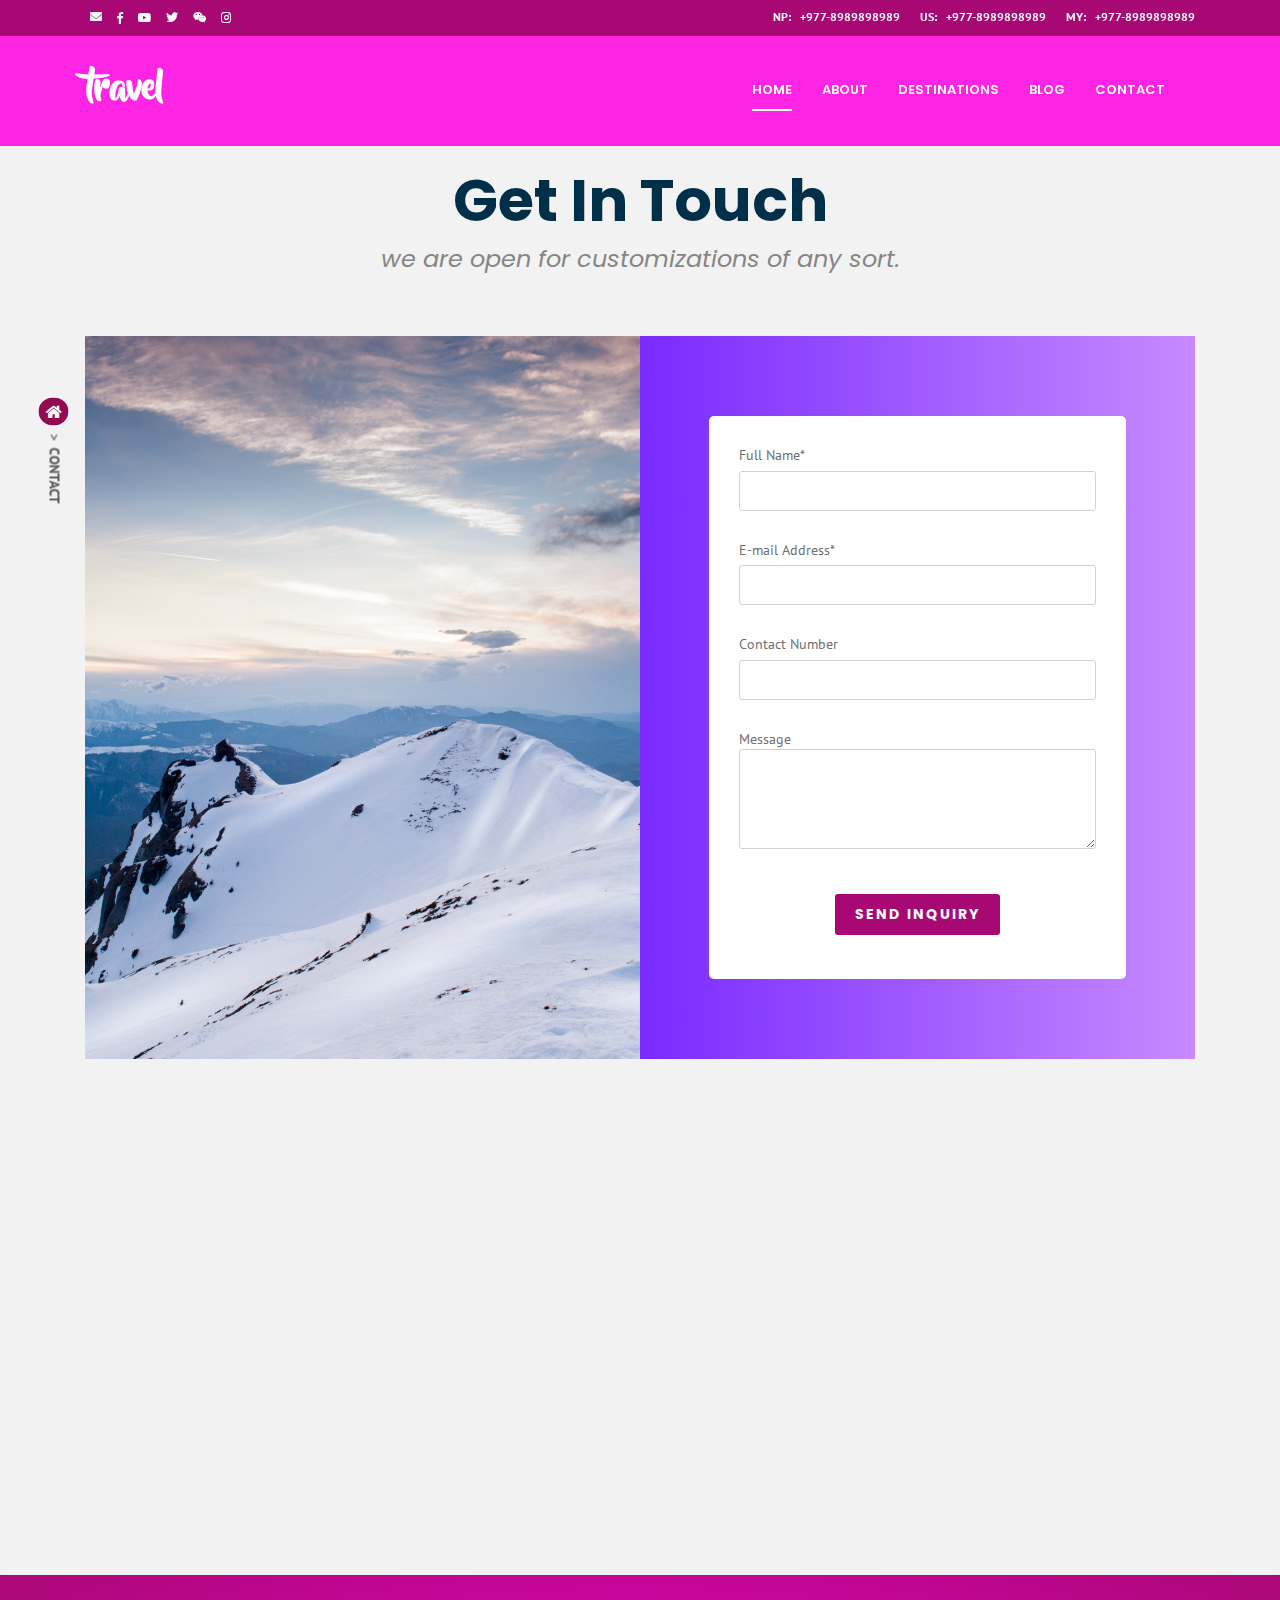
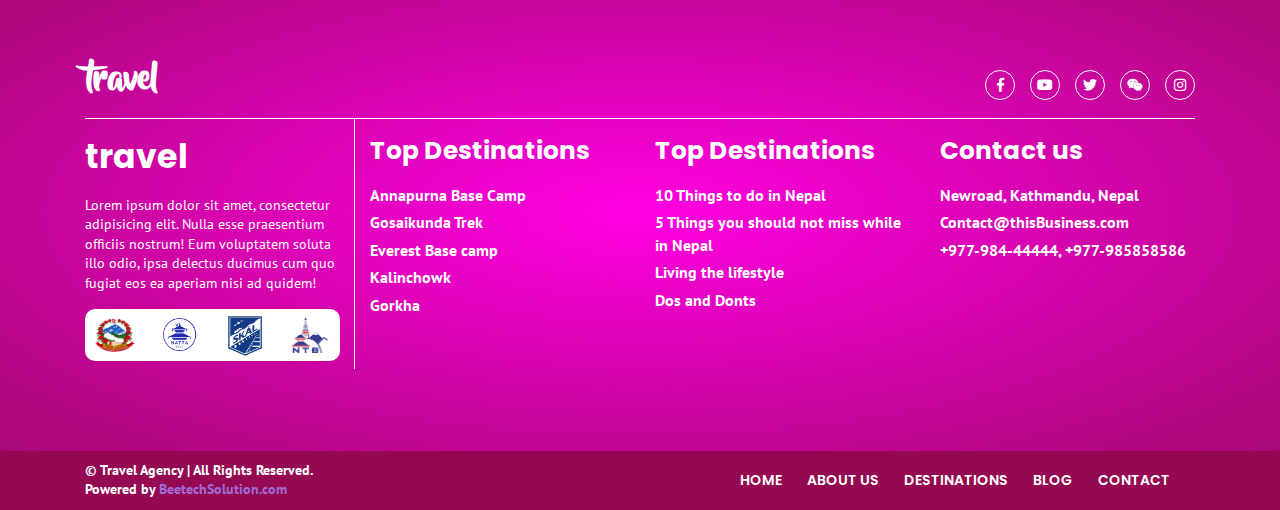
<file: contact.html>
<!DOCTYPE html>
<html lang="en">
<head>
    <meta charset="UTF-8">
    <meta name="viewport" content="width=device-width, initial-scale=1.0, minimum-scale=1.0">
    <meta http-equiv="X-UA-Compatible" content="ie=edge">

    <link rel="stylesheet" href="css/all.css">
    <link rel="stylesheet" href="css/bootstrap.css">
    <link rel="stylesheet" href="css/owl.carousel.css">
    <link rel="stylesheet" href="css/owl.theme.default.min.css">
    <link rel="stylesheet" href="css/jquery.flex-photo-gallery.css">

    <link rel="stylesheet" href="css/style.css">
    <link rel="stylesheet" href="css/responsive.css">
    <script src="js/jquery.js"></script>
    <title>Document</title>
</head>
<body class="index_home">
    <header class="header_fix fixx">
        <div class="top_bar" id="top_bar">
            <div class="container">
                <div class="d-flex justify-content-between align-items-center">
                    <div class="top_left d-flex">
                        <!-- <div class="content_left d-flex align-items-center">
                            <a href="tel: +97789898989">+977-8989898989</a>
                        </div> -->

                        <div class="content_right d-flex align-items-center">
                            <!-- <i class="far fa-envelope"></i> -->
                            <a href="mailto: contact@thisbusiness.com"><i class="far fa-envelope"></i></a>
                        </div>
                        <ul class="social_ico_grp d-flex">
                            <li> <a href=""> <i class="fab fa-facebook-f"></i> </a> </li>
                            <li> <a href=""> <i class="fab fa-youtube"></i> </a> </li>
                            <li> <a href=""> <i class="fab fa-twitter"></i> </a> </li>
                            <li> <a href=""> <i class="fab fa-weixin"></i> </a> </li>
                            <li> <a href=""> <i class="fab fa-instagram"></i> </a> </li>
                        </ul>
                    </div>

                <div class="top_right d-flex align-items-center">
                    <!-- <ul class="social_ico_grp d-flex">
                        <li> <a href=""> <i class="fab fa-facebook-f"></i> </a> </li>
                        <li> <a href=""> <i class="fab fa-youtube"></i> </a> </li>
                        <li> <a href=""> <i class="fab fa-twitter"></i> </a> </li>
                        <li> <a href=""> <i class="fab fa-weixin"></i> </a> </li>
                        <li> <a href=""> <i class="fab fa-instagram"></i> </a> </li>
                    </ul> -->

                    <div class="user_option d-flex">
                         <div class="content_left d-flex align-items-center">
                            <a href="tel: +97789898989"> NP:&nbsp;&nbsp;&nbsp;+977-8989898989</a>
                            <a href="tel: +97789898989"> US:&nbsp;&nbsp;&nbsp;+977-8989898989</a>
                            <a href="tel: +97789898989"> MY:&nbsp;&nbsp;&nbsp;+977-8989898989</a>
                        </div>

                        <!-- <div class="log_in d-flex align-items-center">
                            <a href="">login</a>
                        </div>

                        <div class="sign_up d-flex align-items-center">
                            <a href="">sign up</a>
                        </div> -->
                    </div>
                </div>
            </div>
            </div>
        </div>

        <div class="nav_section">
            <div class="container">
                <div class="row">
                    <div class="col d-flex align-items-center justify-content-between">
                        <div class="image_container">
                            <h1 class="travel_title_logo_text">travel</h1>
                        </div>
                        <div class="main_nav_container">
                            <nav>
                                <ul class="main_nav_item d-flex">
                                    <li class="nav_item active">
                                    <a href="index.html">home</a> 
                                    </li>
                                    <li class="nav_item">
                                    <a href="about.html">about</a> 
                                    </li>
                                    <li class="nav_item">
                                    <a href="">destinations</a> 
                                    </li>
                                    <li class="nav_item">
                                    <a href="blog.html">blog</a> 
                                    </li>
                                    <li class="nav_item">
                                    <a href="contact.html">contact</a> 
                                    </li>
                                </ul>
                            </nav>
                        </div>
                        <div class="hamburger" id="menu_mob">
                            <div class="bar1"></div>
                            <div class="bar2"></div>
                            <div class="bar3"></div>
                        </div>
                    </div>
                </div>
            </div>
        </div>
        <div class="menu_mobile hide" id="mobile_men">
            <div class="wrapper_mobile_menu d-flex flex-column justify-content-between h-100">
                <div class="image_container">
                    <h1 class="travel_title_logo_text text-center">travel</h1>
                </div>
                
                <nav>
                    <ul class="main_nav_item d-flex flex-column align-items-center">
                        <li class="nav_item active">
                        <a href="index.html">home</a> 
                        </li>
                        <li class="nav_item">
                        <a href="about.html">about</a> 
                        </li>
                        <li class="nav_item">
                        <a href="destinations.html">destinations</a> 
                        </li>
                        <li class="nav_item">
                        <a href="blog.html">blog</a> 
                        </li>
                        <li class="nav_item">
                        <a href="contact.html">contact</a> 
                        </li>
                    </ul>
                </nav>
    
                <div class="login_section_mobile">
                    <div class="user_option d-flex">
                        <div class="log_in d-flex align-items-center">
                            <i class="icon-login"></i>
                            <a href="">log in</a>
                        </div>
    
                        <div class="sign_up d-flex align-items-center">
                            <i class="icon-user"></i>
                            <a href="">sign up</a>
                        </div>
                    </div>
                </div>
                <div id="close_menu">
                    <i class="icon-multiply"></i>
                </div>
            </div>
        </div>
    </header>

    <nav aria-label="breadcrumb" class="breadcrumb_page">
        <ol class="breadcrumb d-flex align-items-center">
            <li class="breadcrumb-item"><a href="#"><i class="fas fa-home"></i></a></li>
            <li class="breadcrumb-item active" aria-current="page">contact</li>
        </ol>
    </nav>
    <div class="mt-100"></div>
    <section class="form_inquiry contact_form_main">
        <!-- <div class="overlay_background_contact"></div> -->
        <div class="container">
            <h1>Get in touch</h1>
            <h6 class="contact_sub">we are open for customizations of any sort. </h6>
            <div class="contact_body_wrap d-flex">
                <div class="image_left">
                    <figure class="contact_featured_image">
                        <img src="images/contact_cover.jpg" alt="">
                    </figure>
                </div>

                <div class="contact_wrap">
                    <div class="contact_form">
                        <form>
                            <!-- <h2>contact us</h2> -->
                            <div class="form-group">
                                <label for="name">Full Name*</label>
                                <input type="name" required>
                            </div>

                            <div class="form-group">
                                <label for="email">E-mail Address*</label>
                                <input type="email" required>
                            </div>

                            <div class="form-group">
                                <label for="contact_num">Contact Number</label>                                   
                                <input type="text">
                            </div>

                            <div class="form-group">
                                <label for="message">Message</label>
                                <textarea name="message" id="" cols="30" rows="10"></textarea>
                            </div>
                            <div class="form-group button_sub">
                                <button class="submit_inquiry" type="sumit">send inquiry</button>
                            </div>
                        </form>
                    </div>
                </div>

            </div>
        </div>
    </section>

    <section class="contact_map">

            <!-- <h2>Find Us Here</h2> -->
            <iframe src="https://www.google.com/maps/embed?pb=!1m18!1m12!1m3!1d3531.8281318416293!2d85.33225811458348!3d27.7225923314297!2m3!1f0!2f0!3f0!3m2!1i1024!2i768!4f13.1!3m3!1m2!1s0x39eb196cb257683d%3A0xe5427798bb5b3898!2sDasarath%20Chand%20Marg%2C%20Kathmandu%2044600!5e0!3m2!1sen!2snp!4v1576137753907!5m2!1sen!2snp" width="600" height="450" frameborder="0" style="border:0;" allowfullscreen=""></iframe>
    </section>

  
    <footer>
        <div class="footer_wrap">
            <div class="container">
                <div class="row">
                    <div class="col-lg-12">
                        <div class="footer_header  d-flex align-items-baseline justify-content-between">
                            <h3>travel</h3>
                            <ul class="social_ico_grp d-flex">
                                <li> <a href=""> <i class="fab fa-facebook-f"></i> </a> </li>
                                <li> <a href=""> <i class="fab fa-youtube"></i> </a> </li>
                                <li> <a href=""> <i class="fab fa-twitter"></i> </a> </li>
                                <li> <a href=""> <i class="fab fa-weixin"></i> </a> </li>
                                <li> <a href=""> <i class="fab fa-instagram"></i> </a> </li>
                            </ul>
                        </div>
                    </div>
                    <div class="col-md-3 footer_1">
                        <h3>travel</h3>

                        <p>Lorem ipsum dolor sit amet, consectetur adipisicing elit. Nulla esse praesentium officiis nostrum! Eum voluptatem soluta illo odio, ipsa delectus ducimus cum quo fugiat eos ea aperiam nisi ad quidem!</p>

                        <ul class="partner_icons d-flex justify-content-between align-items-center">
                            <li class="icon_partner">
                                <img src="images/depart.png" alt="">
                            </li>
                            <li class="icon_partner">
                                <img src="images/hra.png" alt="">
                            </li>
                            <li class="icon_partner">
                                <img src="images/nma.png" alt="">
                            </li>
                            <li class="icon_partner">
                                    <img src="images/ntb.png" alt="">
                            </li>
                        </ul>

                    </div>

                    <div class="col-md-3 footer_2">
                        <div class="top_destinations">
                            <h4>Top Destinations</h4>
                            <ul class="destination_footer_link">
                                <li><a href="#">Annapurna Base Camp</a></li>
                                <li><a href="#">Gosaikunda Trek</a></li>
                                <li><a href="#">Everest Base camp</a></li>
                                <li><a href="#">Kalinchowk</a></li>
                                <li><a href="#">Gorkha</a></li>
                            </ul>
                        </div>
                    </div>

                    <div class="col-md-3 footer_3">
                        <div class="quick_links top_destinations">
                            <h4>Top Destinations</h4>
                            <ul class="quick_footer_links">
                                <li><a href="#">10 Things to do in Nepal</a></li>
                                <li><a href="#">5 Things you should not miss 
                                        while in Nepal</a></li>
                                <li><a href="#">Living the lifestyle</a></li>
                                <li><a href="#">Dos and Donts</a></li>
                            </ul>
                        </div>
                    </div>

                    <div class="col-md-3 footer_4">
                        <div class="contact_footer_wrap">
                            <h4>Contact us</h4>

                            <ul class="contact_list">
                                <li>Newroad, Kathmandu, Nepal </li>
                                <li><a href="mailto:Contact@thisBusiness.com">Contact@thisBusiness.com</a> </li>
                                <li><a href="#"></a>+977-984-44444, +977-985858586</li>
                            </ul>
                        </div>
                    </div>
                </div>
            </div>
        </div>
    </footer>

    <div class="copyright">
        <div class="container d-flex justify-content-between align-items-center">
            <div class="copy_left">
                <p>&copy; Travel Agency | All Rights Reserved.</p>
                <p>Powered by <a href="">BeetechSolution.com</a></p>
            </div>

            <div class="copy_right">
                <ul class="quick_menu_link d-flex">
                    <li class="menu_single_q"> <a href="">home</a> </li>
                    <li class="menu_single_q"> <a href="">about us</a> </li>
                    <li class="menu_single_q"> <a href="">destinations</a> </li>
                    <li class="menu_single_q"> <a href="">blog</a> </li>
                    <li class="menu_single_q"> <a href="">contact</a> </li>
                </ul>
            </div>
        </div>
    </div>
    <!-- copyright -->

    <script src="js/owl.carousel.js"></script>
    <script src="js/bootstrap.js"></script>
    <script src="js/jquery.flex-photo-gallery.js"></script>

    <script src="js/custom.js"></script>
</body>
</html>
</file>
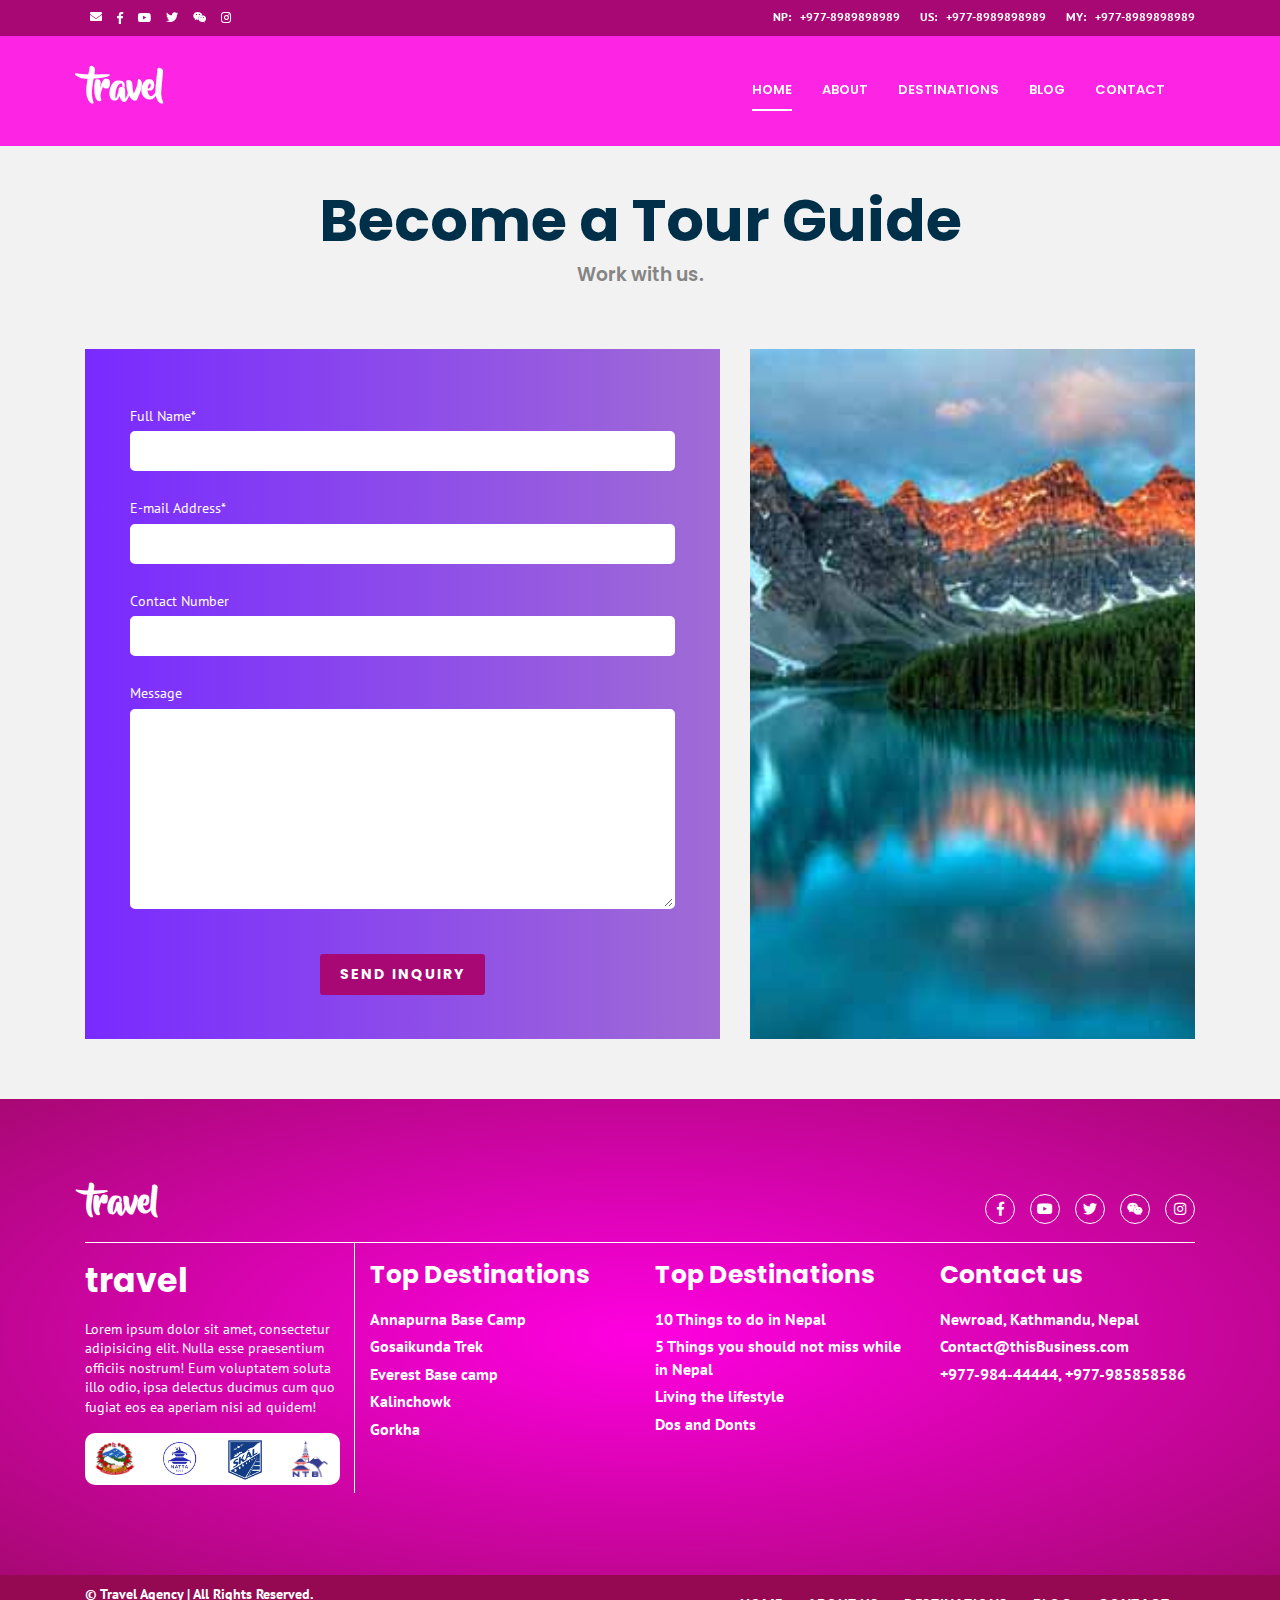
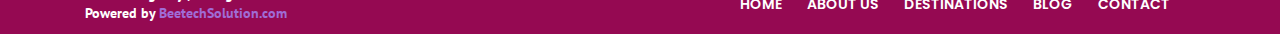
<file: guide.html>
<!DOCTYPE html>
<html lang="en">
<head>
    <meta charset="UTF-8">
    <meta name="viewport" content="width=device-width, initial-scale=1.0, minimum-scale=1.0">
    <meta http-equiv="X-UA-Compatible" content="ie=edge">

    <link rel="stylesheet" href="css/all.css">
    <link rel="stylesheet" href="css/bootstrap.css">
    <link rel="stylesheet" href="css/owl.carousel.css">
    <link rel="stylesheet" href="css/owl.theme.default.min.css">
    <link rel="stylesheet" href="css/jquery.flex-photo-gallery.css">

    <link rel="stylesheet" href="css/style.css">
    <link rel="stylesheet" href="css/responsive.css">
    <script src="js/jquery.js"></script>
    <title>Document</title>
</head>
<body class="index_home">
    <header class="header_fix fixx">
        <div class="top_bar" id="top_bar">
            <div class="container">
                <div class="d-flex justify-content-between align-items-center">
                    <div class="top_left d-flex">
                        <!-- <div class="content_left d-flex align-items-center">
                            <a href="tel: +97789898989">+977-8989898989</a>
                        </div> -->

                        <div class="content_right d-flex align-items-center">
                            <!-- <i class="far fa-envelope"></i> -->
                            <a href="mailto: contact@thisbusiness.com"><i class="far fa-envelope"></i></a>
                        </div>
                        <ul class="social_ico_grp d-flex">
                            <li> <a href=""> <i class="fab fa-facebook-f"></i> </a> </li>
                            <li> <a href=""> <i class="fab fa-youtube"></i> </a> </li>
                            <li> <a href=""> <i class="fab fa-twitter"></i> </a> </li>
                            <li> <a href=""> <i class="fab fa-weixin"></i> </a> </li>
                            <li> <a href=""> <i class="fab fa-instagram"></i> </a> </li>
                        </ul>
                    </div>

                <div class="top_right d-flex align-items-center">
                    <!-- <ul class="social_ico_grp d-flex">
                        <li> <a href=""> <i class="fab fa-facebook-f"></i> </a> </li>
                        <li> <a href=""> <i class="fab fa-youtube"></i> </a> </li>
                        <li> <a href=""> <i class="fab fa-twitter"></i> </a> </li>
                        <li> <a href=""> <i class="fab fa-weixin"></i> </a> </li>
                        <li> <a href=""> <i class="fab fa-instagram"></i> </a> </li>
                    </ul> -->

                    <div class="user_option d-flex">
                         <div class="content_left d-flex align-items-center">
                            <a href="tel: +97789898989"> NP:&nbsp;&nbsp;&nbsp;+977-8989898989</a>
                            <a href="tel: +97789898989"> US:&nbsp;&nbsp;&nbsp;+977-8989898989</a>
                            <a href="tel: +97789898989"> MY:&nbsp;&nbsp;&nbsp;+977-8989898989</a>
                        </div>

                        <!-- <div class="log_in d-flex align-items-center">
                            <a href="">login</a>
                        </div>

                        <div class="sign_up d-flex align-items-center">
                            <a href="">sign up</a>
                        </div> -->
                    </div>
                </div>
            </div>
            </div>
        </div>

        <div class="nav_section">
            <div class="container">
                <div class="row">
                    <div class="col d-flex align-items-center justify-content-between">
                        <div class="image_container">
                            <h1 class="travel_title_logo_text">travel</h1>
                        </div>
                        <div class="main_nav_container">
                            <nav>
                                <ul class="main_nav_item d-flex">
                                    <li class="nav_item active">
                                    <a href="index.html">home</a> 
                                    </li>
                                    <li class="nav_item">
                                    <a href="about.html">about</a> 
                                    </li>
                                    <li class="nav_item">
                                    <a href="">destinations</a> 
                                    </li>
                                    <li class="nav_item">
                                    <a href="blog.html">blog</a> 
                                    </li>
                                    <li class="nav_item">
                                    <a href="contact.html">contact</a> 
                                    </li>
                                </ul>
                            </nav>
                        </div>
                        <div class="hamburger" id="menu_mob">
                            <div class="bar1"></div>
                            <div class="bar2"></div>
                            <div class="bar3"></div>
                        </div>
                    </div>
                </div>
            </div>
        </div>
        <div class="menu_mobile hide" id="mobile_men">
            <div class="wrapper_mobile_menu d-flex flex-column justify-content-between h-100">
                <div class="image_container">
                    <h1 class="travel_title_logo_text text-center">travel</h1>
                </div>
                
                <nav>
                    <ul class="main_nav_item d-flex flex-column align-items-center">
                        <li class="nav_item active">
                        <a href="index.html">home</a> 
                        </li>
                        <li class="nav_item">
                        <a href="about.html">about</a> 
                        </li>
                        <li class="nav_item">
                        <a href="destinations.html">destinations</a> 
                        </li>
                        <li class="nav_item">
                        <a href="blog.html">blog</a> 
                        </li>
                        <li class="nav_item">
                        <a href="contact.html">contact</a> 
                        </li>
                    </ul>
                </nav>
    
                <div class="login_section_mobile">
                    <div class="user_option d-flex">
                        <div class="log_in d-flex align-items-center">
                            <i class="icon-login"></i>
                            <a href="">log in</a>
                        </div>
    
                        <div class="sign_up d-flex align-items-center">
                            <i class="icon-user"></i>
                            <a href="">sign up</a>
                        </div>
                    </div>
                </div>
                <div id="close_menu">
                    <i class="icon-multiply"></i>
                </div>
            </div>
        </div>
    </header>
    <div class="tour_hero">

    </div>
    <div class="mt-180"></div>
    <section class="guide_form">
        <div class="container">
            <h1>Become a Tour Guide</h1>
            <h5 class="sub_guide_title centerize">Work with us.</h5>

            <div class="quote_wrap">
                <div class="row">
                    <div class="col-md-7">
                        <div class="contact_wrap">
                            <div class="contact_form_guide">
                                <form>
                                    <div class="form-group">
                                        <label for="name">Full Name*</label>
                                        <input type="name" required>
                                    </div>
        
                                    <div class="form-group">
                                        <label for="email">E-mail Address*</label>
                                        <input type="email" required>
                                    </div>
        
                                    <div class="form-group">
                                        <label for="contact_num">Contact Number</label>                                   
                                        <input type="text">
                                    </div>
        
                                    <div class="form-group">
                                        <label for="message">Message</label>
                                        <textarea name="message" id="" cols="30" rows="10"></textarea>
                                    </div>
                                    <div class="form-group button_sub">
                                        <button class="submit_inquiry" type="sumit">send inquiry</button>
                                    </div>
                                </form>
                            </div>
                        </div>
                    </div>

                    <div class="col-md-5">
                        <figure class="quote_class_img">
                            <img src="images/lake.jpg" alt="">
                        </figure>
                    </div>
                </div>
            </div>
        </div>
    </section>

    <footer>
        <div class="footer_wrap">
            <div class="container">
                <div class="row">
                    <div class="col-lg-12">
                        <div class="footer_header  d-flex align-items-baseline justify-content-between">
                            <h3>travel</h3>
                            <ul class="social_ico_grp d-flex">
                                <li> <a href=""> <i class="fab fa-facebook-f"></i> </a> </li>
                                <li> <a href=""> <i class="fab fa-youtube"></i> </a> </li>
                                <li> <a href=""> <i class="fab fa-twitter"></i> </a> </li>
                                <li> <a href=""> <i class="fab fa-weixin"></i> </a> </li>
                                <li> <a href=""> <i class="fab fa-instagram"></i> </a> </li>
                            </ul>
                        </div>
                    </div>
                    <div class="col-md-3 footer_1">
                        <h3>travel</h3>

                        <p>Lorem ipsum dolor sit amet, consectetur adipisicing elit. Nulla esse praesentium officiis nostrum! Eum voluptatem soluta illo odio, ipsa delectus ducimus cum quo fugiat eos ea aperiam nisi ad quidem!</p>

                        <ul class="partner_icons d-flex justify-content-between align-items-center">
                            <li class="icon_partner">
                                <img src="images/depart.png" alt="">
                            </li>
                            <li class="icon_partner">
                                <img src="images/hra.png" alt="">
                            </li>
                            <li class="icon_partner">
                                <img src="images/nma.png" alt="">
                            </li>
                            <li class="icon_partner">
                                    <img src="images/ntb.png" alt="">
                            </li>
                        </ul>

                    </div>

                    <div class="col-md-3 footer_2">
                        <div class="top_destinations">
                            <h4>Top Destinations</h4>
                            <ul class="destination_footer_link">
                                <li><a href="#">Annapurna Base Camp</a></li>
                                <li><a href="#">Gosaikunda Trek</a></li>
                                <li><a href="#">Everest Base camp</a></li>
                                <li><a href="#">Kalinchowk</a></li>
                                <li><a href="#">Gorkha</a></li>
                            </ul>
                        </div>
                    </div>

                    <div class="col-md-3 footer_3">
                        <div class="quick_links top_destinations">
                            <h4>Top Destinations</h4>
                            <ul class="quick_footer_links">
                                <li><a href="#">10 Things to do in Nepal</a></li>
                                <li><a href="#">5 Things you should not miss 
                                        while in Nepal</a></li>
                                <li><a href="#">Living the lifestyle</a></li>
                                <li><a href="#">Dos and Donts</a></li>
                            </ul>
                        </div>
                    </div>

                    <div class="col-md-3 footer_4">
                        <div class="contact_footer_wrap">
                            <h4>Contact us</h4>

                            <ul class="contact_list">
                                <li>Newroad, Kathmandu, Nepal </li>
                                <li><a href="mailto:Contact@thisBusiness.com">Contact@thisBusiness.com</a> </li>
                                <li><a href="#"></a>+977-984-44444, +977-985858586</li>
                            </ul>
                        </div>
                    </div>
                </div>
            </div>
        </div>
    </footer>

    <div class="copyright">
        <div class="container d-flex justify-content-between align-items-center">
            <div class="copy_left">
                <p>&copy; Travel Agency | All Rights Reserved.</p>
                <p>Powered by <a href="">BeetechSolution.com</a></p>
            </div>

            <div class="copy_right">
                <ul class="quick_menu_link d-flex">
                    <li class="menu_single_q"> <a href="index.html">home</a> </li>
                    <li class="menu_single_q"> <a href="about.html">about us</a> </li>
                    <li class="menu_single_q"> <a href="">destinations</a> </li>
                    <li class="menu_single_q"> <a href="blog.html">blog</a> </li>
                    <li class="menu_single_q"> <a href="contact.html">contact</a> </li>
                </ul>
            </div>
        </div>
    </div>
    <!-- copyright -->

    <script src="js/owl.carousel.js"></script>
    <script src="js/bootstrap.js"></script>
    <script src="js/jquery.flex-photo-gallery.js"></script>

    <script src="js/custom.js"></script>
</body>
</html>
</file>
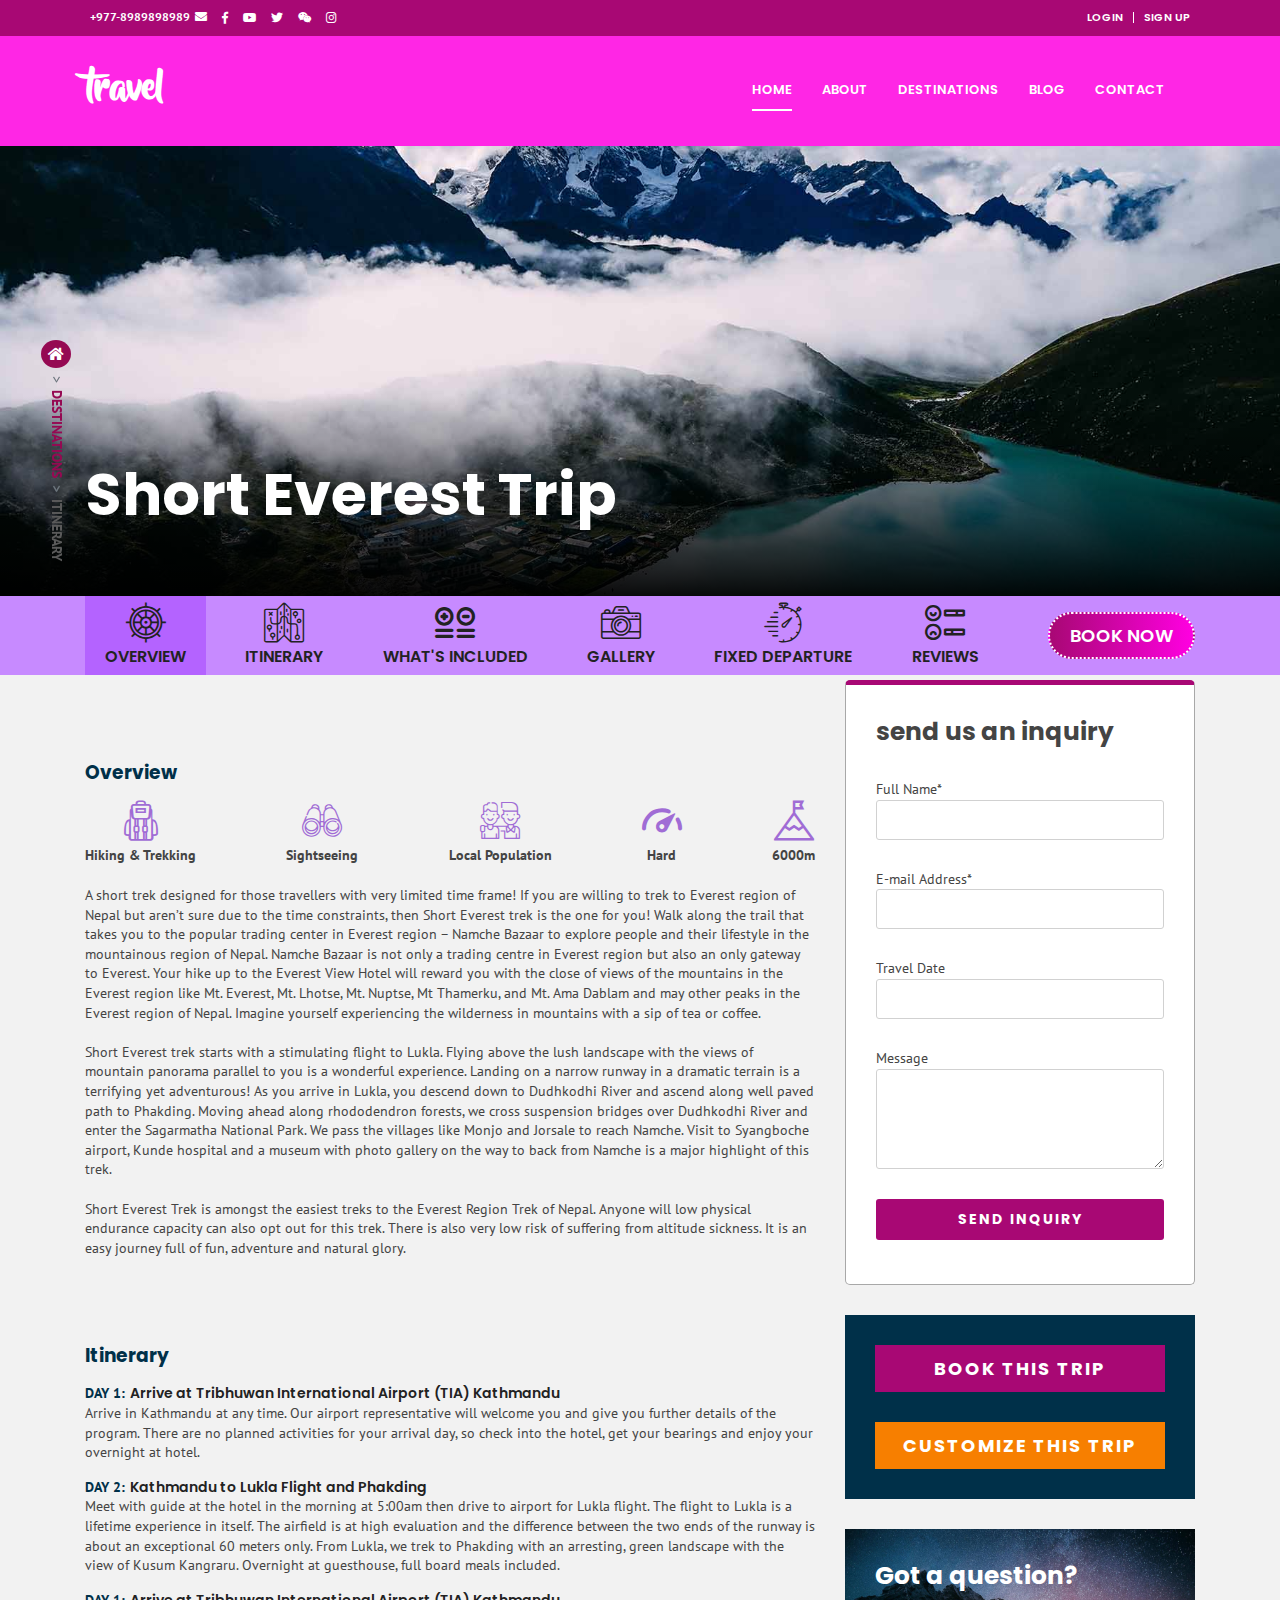
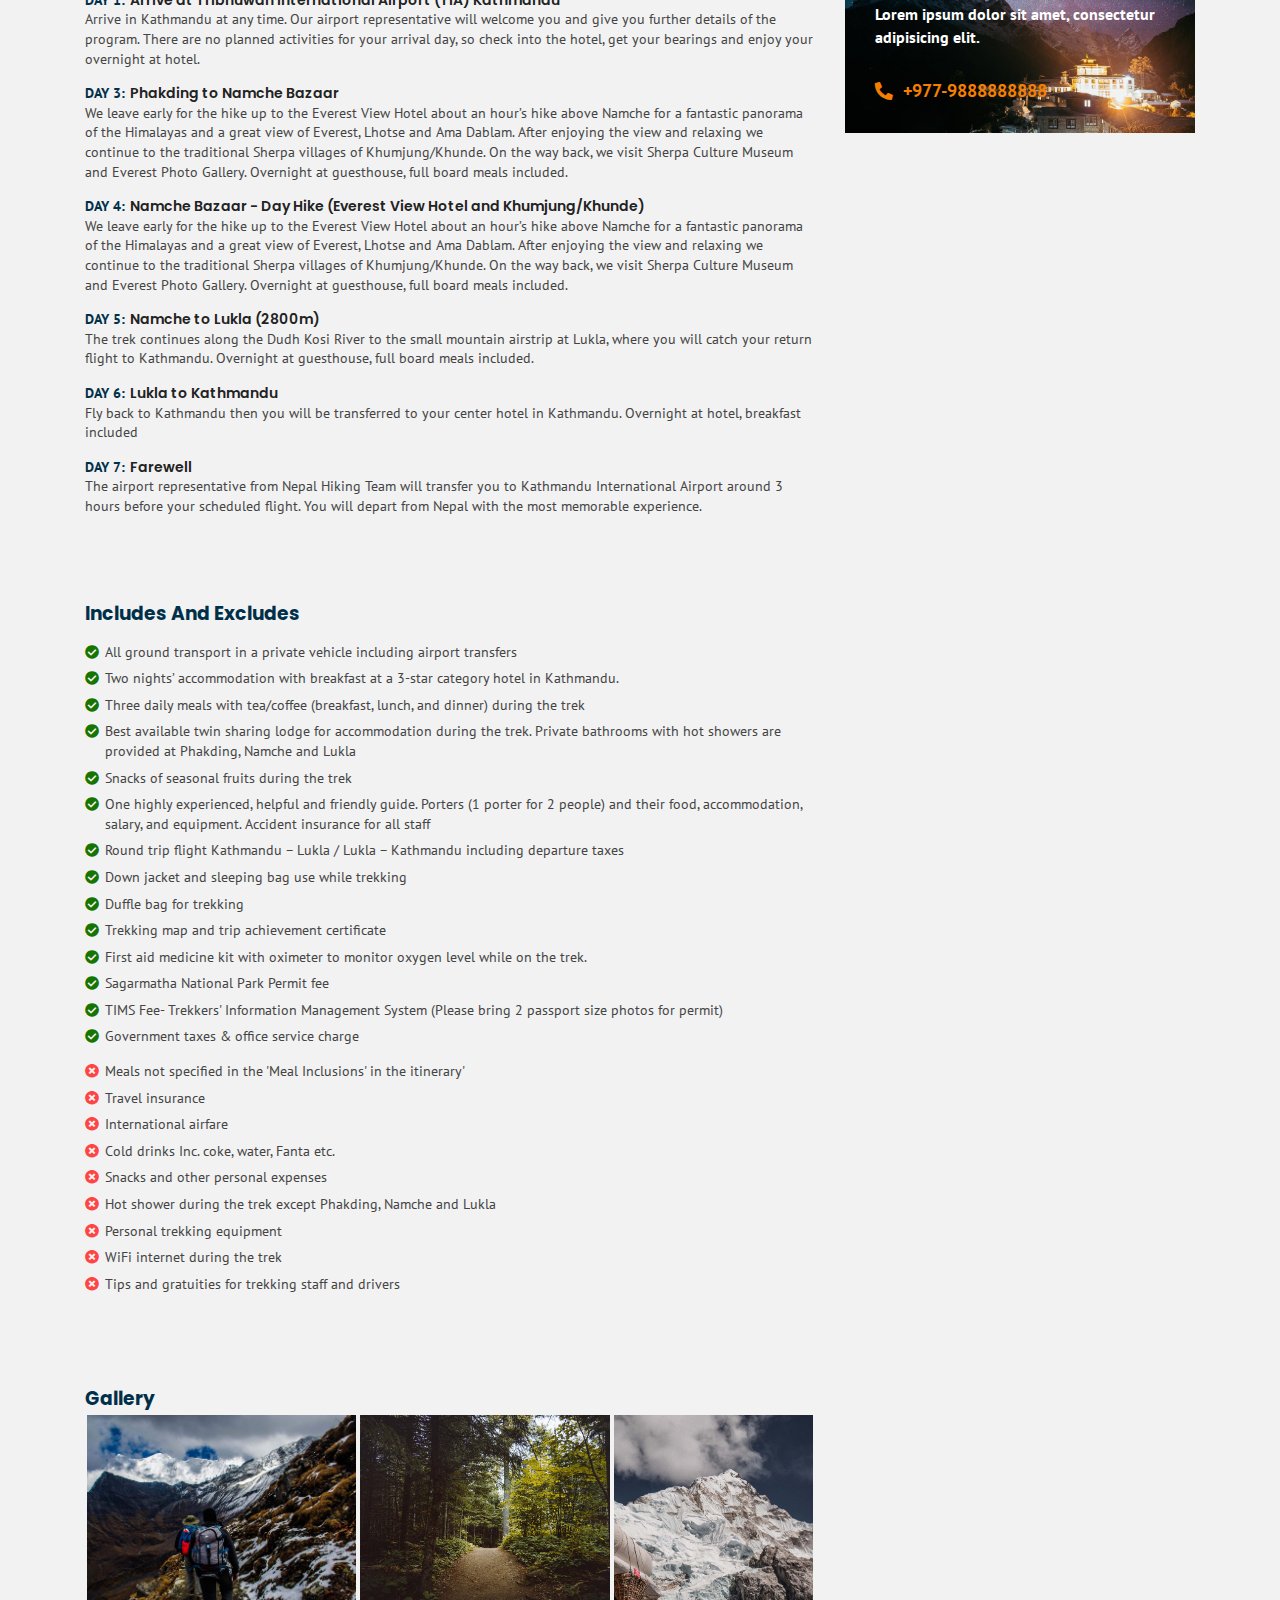
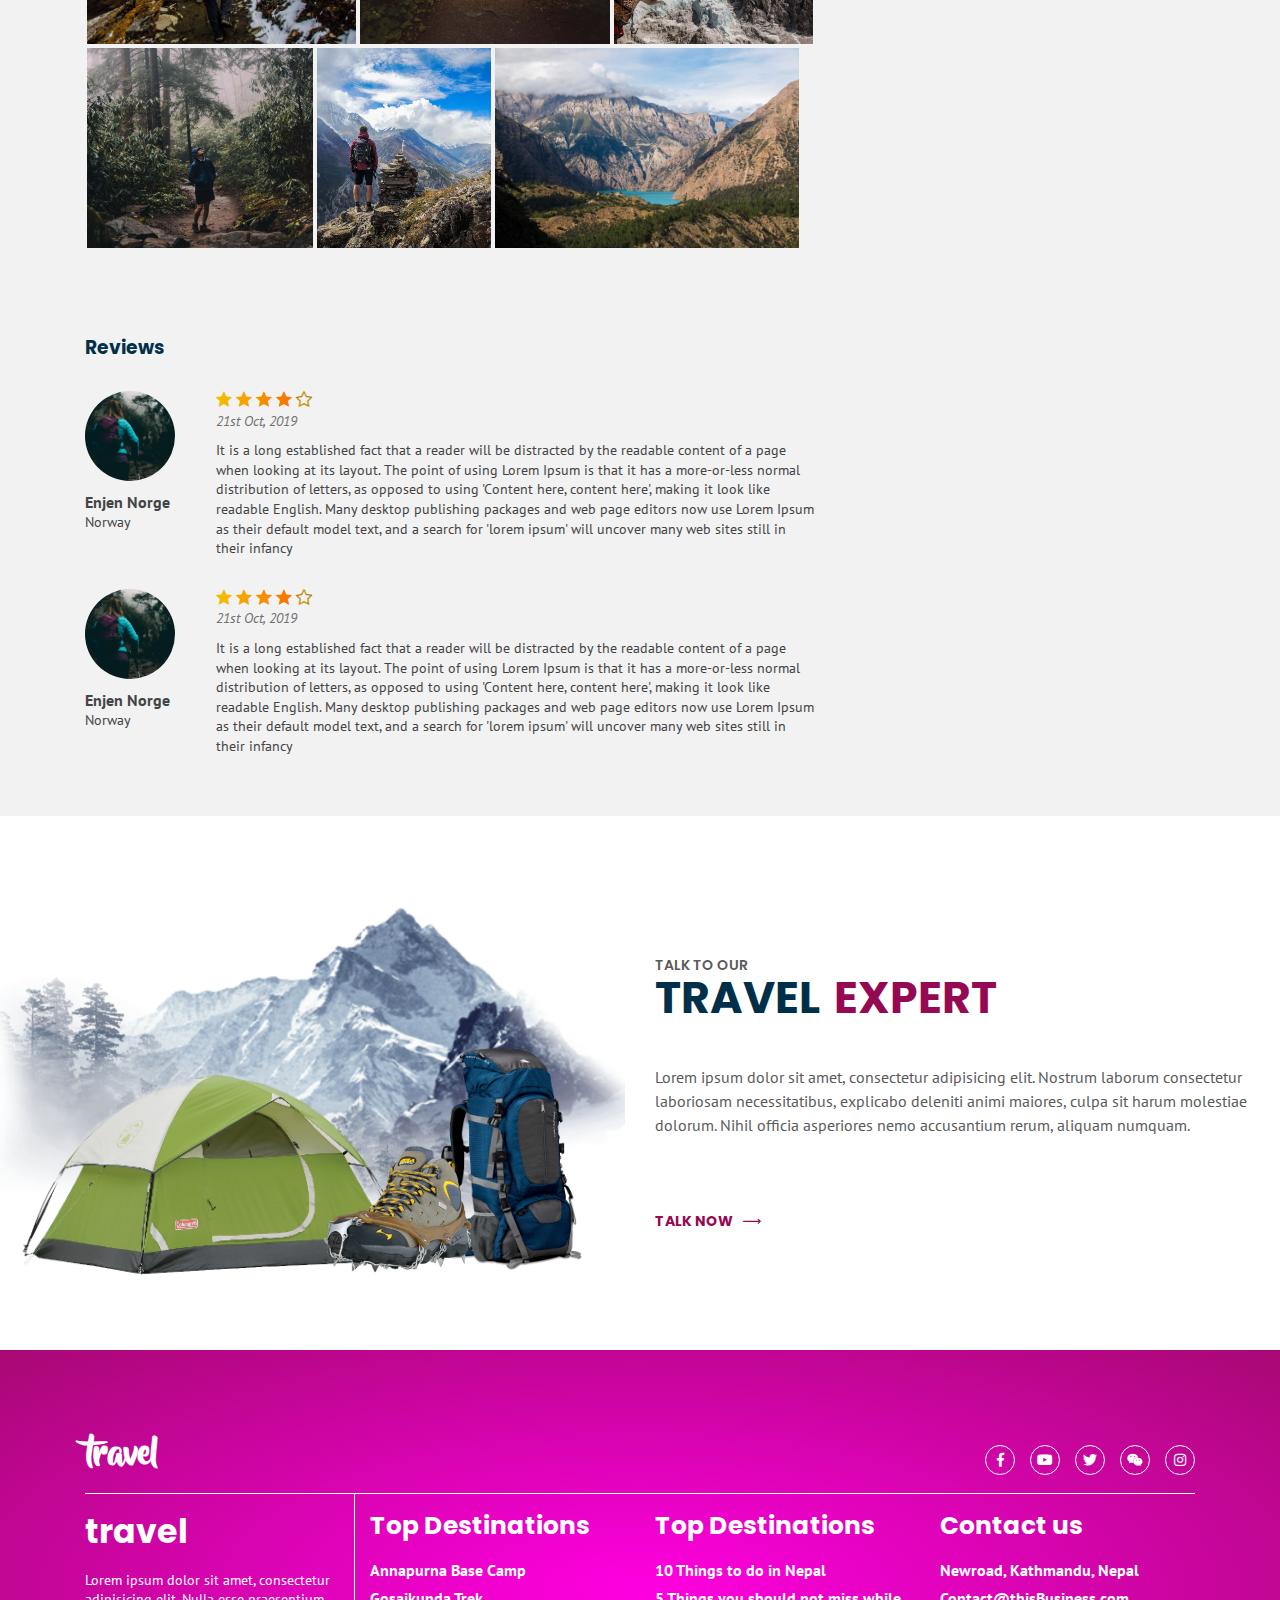
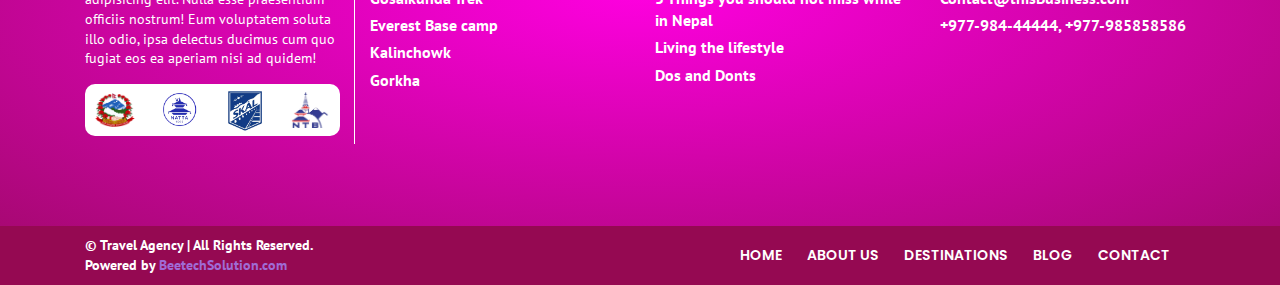
<file: itinerary.html>
<!DOCTYPE html>
<html lang="en">
<head>
    <meta charset="UTF-8">
    <meta name="viewport" content="width=device-width, initial-scale=1.0, minimum-scale=1.0">
    <meta http-equiv="X-UA-Compatible" content="ie=edge">

    <link rel="stylesheet" href="css/all.css">
    <link rel="stylesheet" href="css/bootstrap.css">
    <link rel="stylesheet" href="css/owl.carousel.css">
    <link rel="stylesheet" href="css/owl.theme.default.min.css">
    <link rel="stylesheet" href="css/jquery.flex-photo-gallery.css">
    <link rel="stylesheet" href="css/style.css">
    <link rel="stylesheet" href="css/responsive.css">
    <script src="js/jquery.js"></script>
    <title>Document</title>
</head>
<body class="itinerary_body">
    <!-- <div class="wrapped"> -->
        <nav aria-label="breadcrumb" class="breadcrumb_page">
            <ol class="breadcrumb d-flex align-items-center">
                <li class="breadcrumb-item"><a href="#"><i class="fas fa-home"></i></a></li>
                <li class="breadcrumb-item"><a href="#">destinations</a></li>
                <li class="breadcrumb-item active" aria-current="page">itinerary</li>
            </ol>
        </nav>
    <!-- </div> -->

    <header class="header_fix fixx">
        <div class="top_bar" id="top_bar">
            <div class="container">
                <div class="d-flex justify-content-between align-items-center">
                    <div class="top_left d-flex">
                        <div class="content_left d-flex align-items-center">
                            <a href="tel: +97789898989">+977-8989898989</a>
                        </div>

                        <div class="content_right d-flex align-items-center">
                            <!-- <i class="far fa-envelope"></i> -->
                            <a href="mailto: contact@thisbusiness.com"><i class="far fa-envelope"></i></a>
                        </div>
                        <ul class="social_ico_grp d-flex">
                            <li> <a href=""> <i class="fab fa-facebook-f"></i> </a> </li>
                            <li> <a href=""> <i class="fab fa-youtube"></i> </a> </li>
                            <li> <a href=""> <i class="fab fa-twitter"></i> </a> </li>
                            <li> <a href=""> <i class="fab fa-weixin"></i> </a> </li>
                            <li> <a href=""> <i class="fab fa-instagram"></i> </a> </li>
                        </ul>
                    </div>

                <div class="top_right d-flex align-items-center">
                    <!-- <ul class="social_ico_grp d-flex">
                        <li> <a href=""> <i class="fab fa-facebook-f"></i> </a> </li>
                        <li> <a href=""> <i class="fab fa-youtube"></i> </a> </li>
                        <li> <a href=""> <i class="fab fa-twitter"></i> </a> </li>
                        <li> <a href=""> <i class="fab fa-weixin"></i> </a> </li>
                        <li> <a href=""> <i class="fab fa-instagram"></i> </a> </li>
                    </ul> -->

                    <div class="user_option d-flex">
                        <div class="log_in d-flex align-items-center">
                            <!-- <i class="icon-login"></i> -->
                            <a href="">login</a>
                        </div>

                        <div class="sign_up d-flex align-items-center">
                            <!-- <i class="icon-user"></i> -->
                            <a href="">sign up</a>
                        </div>
                    </div>
                </div>
            </div>
            </div>
        </div>

        <div class="nav_section">
            <div class="container">
                <div class="row">
                    <div class="col d-flex align-items-center justify-content-between">
                        <div class="image_container">
                            <h1 class="travel_title_logo_text">travel</h1>
                        </div>
                        <div class="main_nav_container">
                            <nav>
                                <ul class="main_nav_item d-flex">
                                    <li class="nav_item active">
                                    <a href="index.html">home</a> 
                                    </li>
                                    <li class="nav_item">
                                    <a href="">about</a> 
                                    </li>
                                    <li class="nav_item">
                                    <a href="">destinations</a> 
                                    </li>
                                    <li class="nav_item">
                                    <a href="blog.html">blog</a> 
                                    </li>
                                    <li class="nav_item">
                                    <a href="contact.html">contact</a> 
                                    </li>
                                </ul>
                            </nav>
                        </div>
                        <div class="hamburger" id="menu_mob">
                            <div class="bar1"></div>
                            <div class="bar2"></div>
                            <div class="bar3"></div>
                        </div>
                    </div>
                </div>
            </div>
        </div>
        <div class="menu_mobile hide" id="mobile_men">
            <div class="wrapper_mobile_menu d-flex flex-column justify-content-between h-100">
                <div class="image_container">
                    <h1 class="travel_title_logo_text text-center">travel</h1>
                </div>
                
                <nav>
                    <ul class="main_nav_item d-flex flex-column align-items-center">
                        <li class="nav_item active">
                        <a href="index.html">home</a> 
                        </li>
                        <li class="nav_item">
                        <a href="about.html">about</a> 
                        </li>
                        <li class="nav_item">
                        <a href="destinations.html">destinations</a> 
                        </li>
                        <li class="nav_item">
                        <a href="blog.html">blog</a> 
                        </li>
                        <li class="nav_item">
                        <a href="contact.html">contact</a> 
                        </li>
                    </ul>
                </nav>
    
                <div class="login_section_mobile">
                    <div class="user_option d-flex">
                        <div class="log_in d-flex align-items-center">
                            <i class="icon-login"></i>
                            <a href="">log in</a>
                        </div>
    
                        <div class="sign_up d-flex align-items-center">
                            <i class="icon-user"></i>
                            <a href="">sign up</a>
                        </div>
                    </div>
                </div>
                <div id="close_menu">
                    <i class="icon-multiply"></i>
                </div>
            </div>
        </div>
    </header>

   

    <section class="itinerary">
        <div class="hero_image_it">
            <div class="overlay_dark_gen"></div>
            <div class="container">
                <h1 class="hero_title_it">Short Everest Trip</h1>
            </div>
        </div>
    </section>

    <section class="itinerary_content_main">
        <nav class="it_nav">
            <div class="container">
                <ul class="it_nav_items d-flex justify-content-between align-items-center">
                    <li class="it_nav_item">
                        <a href="#overview" class="active">
                            <i class="icon-helm"></i>
                            <p>
                                overview 
                            </p>
                        </a>
                    </li>
                    <li class="it_nav_item">
                        <a href="#itinerary">
                            <i class="icon-map"></i>
                            <p>
                                itinerary 
                            </p> 
                        </a>
                    </li>
                    <li class="it_nav_item">
                        <a href="#in_ex"> 
                            <i class="icon-pros-cons"></i>
                            <p>
                                what's included 
                            </p> 
                        </a>
                    </li>
                    <li class="it_nav_item">
                        <a href="#gallery_img">
                            <i class="icon-camera"></i>
                            <p>gallery</p>     
                        </a>
                    </li>
                    <li class="it_nav_item">
                        <a href="#"> 
                            <i class="icon-stopwatch"></i>

                            <p>fixed departure </p>    
                        </a>
                    </li>
                    <li class="it_nav_item">
                        <a href="#reviews">
                            <i class="icon-review"></i>
                            <p>reviews </p>
                        </a>
                    </li>

                    <li class="it_nav_item book_button_it">
                        <button class="book_now_it">book now</button>
                    </li>
                </ul>
            </div>
        </nav>

        <div class="itinerary_content_section">
            <div class="container">
                <div class="row">
                    <div class="col-md-8">
                        <div class="itinerary_content_">
                            <div class="it_section_content overview" id="overview">
                                <h5 class="it_section_title">Overview</h5>
                                <div class="trip_includes">
                                    <ul class="trip_includes_icons d-flex justify-content-between">
                                        <li class="overview_icons">
                                            <i class="icon-backpack"></i>
                                            <p>Hiking & Trekking</p>
                                        </li>
                                        <li class="overview_icons">
                                            <i class="icon-binoculars"></i>
                                            <p>Sightseeing</p>
                                        </li>
                                        <li class="overview_icons">
                                            <i class="icon-local_population"></i>
                                            <p>Local Population</p>
                                        </li>
                                        <li class="overview_icons">
                                            <i class="icon-meter"></i>
                                            <p>Hard</p>
                                        </li>
                                        <li class="overview_icons">
                                            <i class="icon-mountain"></i>
                                            <p>6000m</p>
                                        </li>
                                    </ul>

                                    <div class="overview_text">
                                        <p>
                                            A short trek designed for those travellers with very limited time frame! If you are willing to trek to Everest region of Nepal but aren’t sure due to the time constraints, then Short Everest trek is the one for you! Walk along the trail that takes you to the popular trading center in Everest region – Namche Bazaar to explore people and their lifestyle in the mountainous region of Nepal. Namche Bazaar is not only a trading centre in Everest region but also an only gateway to Everest. Your hike up to the Everest View Hotel will reward you with the close of views of the mountains in the Everest region like Mt. Everest, Mt. Lhotse, Mt. Nuptse, Mt Thamerku, and Mt. Ama Dablam and may other peaks in the Everest region of Nepal. Imagine yourself experiencing the wilderness in mountains with a sip of tea or coffee.<br><br>

                                            Short Everest trek starts with a stimulating flight to Lukla. Flying above the lush landscape with the views of mountain panorama parallel to you is a wonderful experience. Landing on a narrow runway in a dramatic terrain is a terrifying yet adventurous! As you arrive in Lukla, you descend down to Dudhkodhi River and ascend along well paved path to Phakding. Moving ahead along rhododendron forests, we cross suspension bridges over Dudhkodhi River and enter the Sagarmatha National Park. We pass the villages like Monjo and Jorsale to reach Namche. Visit to Syangboche airport, Kunde hospital and a museum with photo gallery on the way to back from Namche is a major highlight of this trek.<br><br>
                                            
                                            Short Everest Trek is amongst the easiest treks to the Everest Region Trek of Nepal. Anyone will low physical endurance capacity can also opt out for this trek. There is also very low risk of suffering from altitude sickness. It is an easy journey full of fun, adventure and natural glory.
                                        </p>
                                    </div>
                                </div>

                            </div>

                            <div class="it_section_content itinerary" id="itinerary">
                                <h5 class="it_section_title">Itinerary</h5>
                                <div class="it_day">
                                    <div class="it_day_num_title d-flex">
                                        <p class="it_day_count">day 1</p>
                                        <h6 class="it_day_title_">Arrive at Tribhuwan International Airport (TIA) Kathmandu</h6>
                                    </div>
                                    <p class="it_day_content">
                                        Arrive in Kathmandu at any time. Our airport representative will welcome you and give you further details of the program. There are no planned activities for your arrival day, so check into the hotel, get your bearings and enjoy your overnight at hotel.
                                    </p>


                                    <div class="it_day_num_title d-flex">
                                        <p class="it_day_count">day 2</p>
                                        <h6 class="it_day_title_">Kathmandu to Lukla Flight and Phakding</h6>
                                    </div>
                                    <p class="it_day_content">
                                        Meet with guide at the hotel in the morning at 5:00am then drive to airport for Lukla flight. The flight to Lukla is a lifetime experience in itself. The airfield is at high evaluation and the difference between the two ends of the runway is about an exceptional 60 meters only. From Lukla, we trek to Phakding with an arresting, green landscape with the view of Kusum Kangraru. Overnight at guesthouse, full board meals included.
                                    </p>


                                    <div class="it_day_num_title d-flex">
                                        <p class="it_day_count">day 1</p>
                                        <h6 class="it_day_title_">Arrive at Tribhuwan International Airport (TIA) Kathmandu</h6>
                                    </div>
                                    <p class="it_day_content">
                                        Arrive in Kathmandu at any time. Our airport representative will welcome you and give you further details of the program. There are no planned activities for your arrival day, so check into the hotel, get your bearings and enjoy your overnight at hotel.
                                    </p>


                                    <div class="it_day_num_title d-flex">
                                        <p class="it_day_count">day 3</p>
                                        <h6 class="it_day_title_"> Phakding to Namche Bazaar</h6>
                                    </div>
                                    <p class="it_day_content">
                                        We leave early for the hike up to the Everest View Hotel about an hour’s hike above Namche for a fantastic panorama of the Himalayas and a great view of Everest, Lhotse and Ama Dablam. After enjoying the view and relaxing we continue to the traditional Sherpa villages of Khumjung/Khunde. On the way back, we visit Sherpa Culture Museum and Everest Photo Gallery. Overnight at guesthouse, full board meals included.
                                    </p>


                                    <div class="it_day_num_title d-flex">
                                        <p class="it_day_count">day 4</p>
                                        <h6 class="it_day_title_">Namche Bazaar - Day Hike (Everest View Hotel and Khumjung/Khunde)</h6>
                                    </div>
                                    <p class="it_day_content">
                                        We leave early for the hike up to the Everest View Hotel about an hour’s hike above Namche for a fantastic panorama of the Himalayas and a great view of Everest, Lhotse and Ama Dablam. After enjoying the view and relaxing we continue to the traditional Sherpa villages of Khumjung/Khunde. On the way back, we visit Sherpa Culture Museum and Everest Photo Gallery. Overnight at guesthouse, full board meals included.
                                    </p>


                                    <div class="it_day_num_title d-flex">
                                        <p class="it_day_count">day 5</p>
                                        <h6 class="it_day_title_">Namche to Lukla (2800m)</h6>
                                    </div>
                                    <p class="it_day_content">
                                            The trek continues along the Dudh Kosi River to the small mountain airstrip at Lukla, where you will catch your return flight to Kathmandu. Overnight at guesthouse, full board meals included.
                                    </p>


                                    <div class="it_day_num_title d-flex">
                                        <p class="it_day_count">day 6</p>
                                        <h6 class="it_day_title_"> Lukla to Kathmandu</h6>
                                    </div>
                                    <p class="it_day_content">
                                        Fly back to Kathmandu then you will be transferred to your center hotel in Kathmandu. Overnight at hotel, breakfast included
                                    </p>


                                    <div class="it_day_num_title d-flex">
                                        <p class="it_day_count">day 7</p>
                                        <h6 class="it_day_title_">Farewell</h6>
                                    </div>
                                    <p class="it_day_content">
                                        The airport representative from Nepal Hiking Team will transfer you to Kathmandu International Airport around 3 hours before your scheduled flight. You will depart from Nepal with the most memorable experience.   
                                    </p>
                                </div>
                            </div>

                            <div class="it_section_content in_ex" id="in_ex">
                                <h5 class="it_section_title">Includes and Excludes</h5>
                                <ul class="includes">
                                    <li>All ground transport in a private vehicle including airport transfers </li>
                                    <li>Two nights’ accommodation with breakfast at a 3-star category hotel in Kathmandu. </li>
                                    <li>Three daily meals with tea/coffee (breakfast, lunch, and dinner) during the trek</li>
                                    <li>Best available twin sharing lodge for accommodation during the trek. Private 
                                            bathrooms with hot showers are provided at Phakding, Namche and Lukla</li>
                                    <li>Snacks of seasonal fruits during the trek</li>
                                    <li>One highly experienced, helpful and friendly guide. Porters (1 porter for 2 people) and 
                                            their food, accommodation, salary, and equipment. Accident insurance for all staff</li>
                                    <li>Round trip flight Kathmandu – Lukla / Lukla – Kathmandu including departure taxes</li>
                                    <li>Down jacket and sleeping bag use while trekking</li>
                                    <li>Duffle bag for trekking</li>
                                    <li>Trekking map and trip achievement certificate</li>
                                    <li>First aid medicine kit with oximeter to monitor oxygen level while on the trek.</li>
                                    <li>Sagarmatha National Park Permit fee</li>
                                    <li>TIMS Fee- Trekkers' Information Management System (Please bring 2 passport size 
                                            photos for permit)</li>
                                    <li>Government taxes & office service charge</li>
                                </ul>

                                <ul class="excludes">
                                    <li>Meals not specified in the 'Meal Inclusions' in the itinerary'</li>
                                    <li>Travel insurance</li>
                                    <li>International airfare</li>
                                    <li>Cold drinks Inc. coke, water, Fanta etc.</li>
                                    <li>Snacks and other personal expenses</li>
                                    <li>Hot shower during the trek except Phakding, Namche and Lukla</li>
                                    <li>Personal trekking equipment</li>
                                    <li>WiFi internet during the trek</li>
                                    <li>Tips and gratuities for trekking staff and drivers</li>
                                </ul>
                            </div>

                            <div class="it_section_content gallery" id="gallery_img">
                                <h5 class="it_section_title">gallery</h5>
                                <div class="gallery_img_col" id="gallery_img_plug"></div>
                            </div>

                            <div class="it_section_content reviews" id="reviews">
                                <h5 class="it_section_title">reviews</h5>

                                <div class="it_review_section">
                                    <div class="it_review_single d-flex">
                                        <div class="user_meta">
                                            <div class="featured_user_img">
                                                <img src="images/trek-8.jpg" alt="">
                                                <div class="name_user">
                                                    Enjen Norge
                                                </div>

                                                <div class="user_country">
                                                    Norway
                                                </div>
                                            </div>
                                        </div>

                                        <div class="review_content">
                                            <div class="rating rating_4">
                                                <i class="icon-star-solid"></i>
                                                <i class="icon-star-solid"></i>
                                                <i class="icon-star-solid"></i>
                                                <i class="icon-star-solid"></i>
                                                <i class="icon-star-1"></i>
                                            </div>
                                            <div class="review_date">
                                                21st Oct, 2019
                                            </div>
    
                                            <div class="review_content_text">
                                                <p>It is a long established fact that a reader will be distracted by the readable content of a page when looking at its layout. The point of using Lorem Ipsum is that it has a more-or-less normal distribution of letters, as opposed to using 'Content here, content here', making it look like readable English. Many desktop publishing packages and web page editors now use Lorem Ipsum as their default model text, and a search for 'lorem ipsum' will uncover many web sites still in their infancy</p>
                                            </div>
                                        </div>
                                    </div>
                                    <div class="it_review_single d-flex">
                                        <div class="user_meta">
                                            <div class="featured_user_img">
                                                <img src="images/trek-8.jpg" alt="">
                                                <div class="name_user">
                                                    Enjen Norge
                                                </div>

                                                <div class="user_country">
                                                    Norway
                                                </div>
                                            </div>
                                        </div>

                                        <div class="review_content">
                                            <div class="rating rating_4">
                                                <i class="icon-star-solid"></i>
                                                <i class="icon-star-solid"></i>
                                                <i class="icon-star-solid"></i>
                                                <i class="icon-star-solid"></i>
                                                <i class="icon-star-1"></i>
                                            </div>
                                            <div class="review_date">
                                                21st Oct, 2019
                                            </div>
    
                                            <div class="review_content_text">
                                                <p>It is a long established fact that a reader will be distracted by the readable content of a page when looking at its layout. The point of using Lorem Ipsum is that it has a more-or-less normal distribution of letters, as opposed to using 'Content here, content here', making it look like readable English. Many desktop publishing packages and web page editors now use Lorem Ipsum as their default model text, and a search for 'lorem ipsum' will uncover many web sites still in their infancy</p>
                                            </div>
                                        </div>
                                    </div>
                                    <!-- it_review_single -->
                                </div>
                                <!-- it_review_section -->
                            </div>

                        </div>
                    </div>

                    <div class="col-md-4">
                        <div class="sidebar_iti">
                            <aside class="form_inquiry">
                                <form>
                                    <h4>send us an inquiry</h4>
                                    <div class="form-group">
                                        <label for="name">Full Name*</label>
                                        <input type="name" required>
                                    </div>

                                    <div class="form-group">
                                        <label for="email">E-mail Address*</label>
                                        <input type="email" required>
                                    </div>

                                    <div class="form-group">
                                        <label for="travel_date">Travel Date</label>                                   
                                        <input type="text">
                                    </div>

                                    <div class="form-group">
                                        <label for="message">Message</label>
                                        <textarea name="message" id="" cols="30" rows="10"></textarea>
                                    </div>
                                    <div class="form-group">
                                        <button class="submit_inquiry" type="sumit">send inquiry</button>
                                    </div>
                                </form>
                            </aside>

                            <aside class="book_btns_grp d-flex flex-column">
                                <button class="sidebar_book_btn">
                                    book this trip
                                </button>

                                <button class="sidebar_custom_btn">
                                    customize this trip
                                </button>

                            </aside>

                            <aside class="ask_us">
                                <h4>Got a question?</h4>
                                <p>Lorem ipsum dolor sit amet, consectetur adipisicing elit.</p>
                                <a href="Tel: +977011414" class="d-flex align-items-center">
                                    <i class="fas fa-phone"></i>
                                    <p>+977-9888888888</p>
                                </a>
                            </aside>
                        </div>

                        <div class="sidebar_gen">

                        </div>
                    </div>
                </div>
            </div>
        </div>
    </section>

    <section class="travel_expert_advice">
            <div class="container-fluid">
                <div class="row">
                    <div class="col-md-6">
                        <div class="image_grp_travel">
                            <img class="image_grp img_t_1" src="images/mountain.png" alt="">
                            <img class="image_grp img_t_2" src="images/landscape.png" alt="">
                            <img class="image_grp img_t_3" src="images/tent.png" alt="">
                            <img class="image_grp img_t_4" src="images/trek_bag.png" alt="">
                            <img class="image_grp img_t_5" src="images/shoes.png" alt="">
                        </div>
                    </div>
                    <div class="col-md-6">
                        <p class="talk_to capitalize">talk to our</p>
                        <h2 class="capitalize text_travel text_first">Travel</h2>
                        <h2 class="capitalize text_travel text_second">Expert</h2>
                        <p class="expert_content">
                            Lorem ipsum dolor sit amet, consectetur adipisicing elit. Nostrum laborum consectetur laboriosam necessitatibus, explicabo deleniti animi maiores, culpa sit harum molestiae dolorum. Nihil officia asperiores nemo accusantium rerum, aliquam numquam.
                        </p>
    
                        <a href="#" class="talk_link_a d-flex align-items-center">
                            <p class="talk_link capitalize">
                                talk now
                            </p>
                            <i class="icon-right-long"></i>
                        </a>
                    </div>
                </div>
            </div>
        </section>
        <!-- travel_expert_advice -->
        
    <div class="it_book_btn_sticky">
        <h5 class="trip_name_sticky">
            short everest trip
        </h5>
        <div class="book_button_it">
            <button class="book_now_it">book now</button>
        </div>
    </div>

    
    <footer>
        <div class="footer_wrap">
            <div class="container">
                <div class="row">
                    <div class="col-lg-12">
                        <div class="footer_header  d-flex align-items-baseline justify-content-between">
                            <h3>travel</h3>
                            <ul class="social_ico_grp d-flex">
                                <li> <a href=""> <i class="fab fa-facebook-f"></i> </a> </li>
                                <li> <a href=""> <i class="fab fa-youtube"></i> </a> </li>
                                <li> <a href=""> <i class="fab fa-twitter"></i> </a> </li>
                                <li> <a href=""> <i class="fab fa-weixin"></i> </a> </li>
                                <li> <a href=""> <i class="fab fa-instagram"></i> </a> </li>
                            </ul>
                        </div>
                    </div>
                    <div class="col-md-3 footer_1">
                        <h3>travel</h3>

                        <p>Lorem ipsum dolor sit amet, consectetur adipisicing elit. Nulla esse praesentium officiis nostrum! Eum voluptatem soluta illo odio, ipsa delectus ducimus cum quo fugiat eos ea aperiam nisi ad quidem!</p>

                        <ul class="partner_icons d-flex justify-content-between align-items-center">
                            <li class="icon_partner">
                                <img src="images/depart.png" alt="">
                            </li>
                            <li class="icon_partner">
                                <img src="images/hra.png" alt="">
                            </li>
                            <li class="icon_partner">
                                <img src="images/nma.png" alt="">
                            </li>
                            <li class="icon_partner">
                                    <img src="images/ntb.png" alt="">
                            </li>
                        </ul>

                    </div>

                    <div class="col-md-3 footer_2">
                        <div class="top_destinations">
                            <h4>Top Destinations</h4>
                            <ul class="destination_footer_link">
                                <li><a href="#">Annapurna Base Camp</a></li>
                                <li><a href="#">Gosaikunda Trek</a></li>
                                <li><a href="#">Everest Base camp</a></li>
                                <li><a href="#">Kalinchowk</a></li>
                                <li><a href="#">Gorkha</a></li>
                            </ul>
                        </div>
                    </div>

                    <div class="col-md-3 footer_3">
                        <div class="quick_links top_destinations">
                            <h4>Top Destinations</h4>
                            <ul class="quick_footer_links">
                                <li><a href="#">10 Things to do in Nepal</a></li>
                                <li><a href="#">5 Things you should not miss 
                                        while in Nepal</a></li>
                                <li><a href="#">Living the lifestyle</a></li>
                                <li><a href="#">Dos and Donts</a></li>
                            </ul>
                        </div>
                    </div>

                    <div class="col-md-3 footer_4">
                        <div class="contact_footer_wrap">
                            <h4>Contact us</h4>

                            <ul class="contact_list">
                                <li>Newroad, Kathmandu, Nepal </li>
                                <li><a href="mailto:Contact@thisBusiness.com">Contact@thisBusiness.com</a> </li>
                                <li><a href="#"></a>+977-984-44444, +977-985858586</li>
                            </ul>
                        </div>
                    </div>
                </div>
            </div>
        </div>
    </footer>

    <div class="copyright">
        <div class="container d-flex justify-content-between align-items-center">
            <div class="copy_left">
                <p>&copy; Travel Agency | All Rights Reserved.</p>
                <p>Powered by <a href="">BeetechSolution.com</a></p>
            </div>

            <div class="copy_right">
                <ul class="quick_menu_link d-flex">
                    <li class="menu_single_q"> <a href="">home</a> </li>
                    <li class="menu_single_q"> <a href="">about us</a> </li>
                    <li class="menu_single_q"> <a href="">destinations</a> </li>
                    <li class="menu_single_q"> <a href="">blog</a> </li>
                    <li class="menu_single_q"> <a href="">contact</a> </li>
                </ul>
            </div>
        </div>
    </div>
    <!-- copyright -->

    <script src="js/owl.carousel.js"></script>
    <script src="js/bootstrap.js"></script>
    <script src="js/jquery.flex-photo-gallery.js"></script>
    <script src="js/custom.js"></script>
</body>
</html>
</file>
<file: css/all.css>
.fa,
.fas,
.far,
.fal,
.fab {
  -moz-osx-font-smoothing: grayscale;
  -webkit-font-smoothing: antialiased;
  display: inline-block;
  font-style: normal;
  font-variant: normal;
  text-rendering: auto;
  line-height: 1; }

.fa-lg {
  font-size: 1.33333em;
  line-height: 0.75em;
  vertical-align: -.0667em; }

.fa-xs {
  font-size: .75em; }

.fa-sm {
  font-size: .875em; }

.fa-1x {
  font-size: 1em; }

.fa-2x {
  font-size: 2em; }

.fa-3x {
  font-size: 3em; }

.fa-4x {
  font-size: 4em; }

.fa-5x {
  font-size: 5em; }

.fa-6x {
  font-size: 6em; }

.fa-7x {
  font-size: 7em; }

.fa-8x {
  font-size: 8em; }

.fa-9x {
  font-size: 9em; }

.fa-10x {
  font-size: 10em; }

.fa-fw {
  text-align: center;
  width: 1.25em; }

.fa-ul {
  list-style-type: none;
  margin-left: 2.5em;
  padding-left: 0; }
  .fa-ul > li {
    position: relative; }

.fa-li {
  left: -2em;
  position: absolute;
  text-align: center;
  width: 2em;
  line-height: inherit; }

.fa-border {
  border: solid 0.08em #eee;
  border-radius: .1em;
  padding: .2em .25em .15em; }

.fa-pull-left {
  float: left; }

.fa-pull-right {
  float: right; }

.fa.fa-pull-left,
.fas.fa-pull-left,
.far.fa-pull-left,
.fal.fa-pull-left,
.fab.fa-pull-left {
  margin-right: .3em; }

.fa.fa-pull-right,
.fas.fa-pull-right,
.far.fa-pull-right,
.fal.fa-pull-right,
.fab.fa-pull-right {
  margin-left: .3em; }

.fa-spin {
  -webkit-animation: fa-spin 2s infinite linear;
          animation: fa-spin 2s infinite linear; }

.fa-pulse {
  -webkit-animation: fa-spin 1s infinite steps(8);
          animation: fa-spin 1s infinite steps(8); }

@-webkit-keyframes fa-spin {
  0% {
    -webkit-transform: rotate(0deg);
            transform: rotate(0deg); }
  100% {
    -webkit-transform: rotate(360deg);
            transform: rotate(360deg); } }

@keyframes fa-spin {
  0% {
    -webkit-transform: rotate(0deg);
            transform: rotate(0deg); }
  100% {
    -webkit-transform: rotate(360deg);
            transform: rotate(360deg); } }

.fa-rotate-90 {
  -ms-filter: "progid:DXImageTransform.Microsoft.BasicImage(rotation=1)";
  -webkit-transform: rotate(90deg);
          transform: rotate(90deg); }

.fa-rotate-180 {
  -ms-filter: "progid:DXImageTransform.Microsoft.BasicImage(rotation=2)";
  -webkit-transform: rotate(180deg);
          transform: rotate(180deg); }

.fa-rotate-270 {
  -ms-filter: "progid:DXImageTransform.Microsoft.BasicImage(rotation=3)";
  -webkit-transform: rotate(270deg);
          transform: rotate(270deg); }

.fa-flip-horizontal {
  -ms-filter: "progid:DXImageTransform.Microsoft.BasicImage(rotation=0, mirror=1)";
  -webkit-transform: scale(-1, 1);
          transform: scale(-1, 1); }

.fa-flip-vertical {
  -ms-filter: "progid:DXImageTransform.Microsoft.BasicImage(rotation=2, mirror=1)";
  -webkit-transform: scale(1, -1);
          transform: scale(1, -1); }

.fa-flip-horizontal.fa-flip-vertical {
  -ms-filter: "progid:DXImageTransform.Microsoft.BasicImage(rotation=2, mirror=1)";
  -webkit-transform: scale(-1, -1);
          transform: scale(-1, -1); }

:root .fa-rotate-90,
:root .fa-rotate-180,
:root .fa-rotate-270,
:root .fa-flip-horizontal,
:root .fa-flip-vertical {
  -webkit-filter: none;
          filter: none; }

.fa-stack {
  display: inline-block;
  height: 2em;
  line-height: 2em;
  position: relative;
  vertical-align: middle;
  width: 2.5em; }

.fa-stack-1x,
.fa-stack-2x {
  left: 0;
  position: absolute;
  text-align: center;
  width: 100%; }

.fa-stack-1x {
  line-height: inherit; }

.fa-stack-2x {
  font-size: 2em; }

.fa-inverse {
  color: #fff; }

/* Font Awesome uses the Unicode Private Use Area (PUA) to ensure screen
readers do not read off random characters that represent icons */
.fa-500px:before {
  content: "\f26e"; }

.fa-accessible-icon:before {
  content: "\f368"; }

.fa-accusoft:before {
  content: "\f369"; }

.fa-acquisitions-incorporated:before {
  content: "\f6af"; }

.fa-ad:before {
  content: "\f641"; }

.fa-address-book:before {
  content: "\f2b9"; }

.fa-address-card:before {
  content: "\f2bb"; }

.fa-adjust:before {
  content: "\f042"; }

.fa-adn:before {
  content: "\f170"; }

.fa-adobe:before {
  content: "\f778"; }

.fa-adversal:before {
  content: "\f36a"; }

.fa-affiliatetheme:before {
  content: "\f36b"; }

.fa-air-freshener:before {
  content: "\f5d0"; }

.fa-algolia:before {
  content: "\f36c"; }

.fa-align-center:before {
  content: "\f037"; }

.fa-align-justify:before {
  content: "\f039"; }

.fa-align-left:before {
  content: "\f036"; }

.fa-align-right:before {
  content: "\f038"; }

.fa-alipay:before {
  content: "\f642"; }

.fa-allergies:before {
  content: "\f461"; }

.fa-amazon:before {
  content: "\f270"; }

.fa-amazon-pay:before {
  content: "\f42c"; }

.fa-ambulance:before {
  content: "\f0f9"; }

.fa-american-sign-language-interpreting:before {
  content: "\f2a3"; }

.fa-amilia:before {
  content: "\f36d"; }

.fa-anchor:before {
  content: "\f13d"; }

.fa-android:before {
  content: "\f17b"; }

.fa-angellist:before {
  content: "\f209"; }

.fa-angle-double-down:before {
  content: "\f103"; }

.fa-angle-double-left:before {
  content: "\f100"; }

.fa-angle-double-right:before {
  content: "\f101"; }

.fa-angle-double-up:before {
  content: "\f102"; }

.fa-angle-down:before {
  content: "\f107"; }

.fa-angle-left:before {
  content: "\f104"; }

.fa-angle-right:before {
  content: "\f105"; }

.fa-angle-up:before {
  content: "\f106"; }

.fa-angry:before {
  content: "\f556"; }

.fa-angrycreative:before {
  content: "\f36e"; }

.fa-angular:before {
  content: "\f420"; }

.fa-ankh:before {
  content: "\f644"; }

.fa-app-store:before {
  content: "\f36f"; }

.fa-app-store-ios:before {
  content: "\f370"; }

.fa-apper:before {
  content: "\f371"; }

.fa-apple:before {
  content: "\f179"; }

.fa-apple-alt:before {
  content: "\f5d1"; }

.fa-apple-pay:before {
  content: "\f415"; }

.fa-archive:before {
  content: "\f187"; }

.fa-archway:before {
  content: "\f557"; }

.fa-arrow-alt-circle-down:before {
  content: "\f358"; }

.fa-arrow-alt-circle-left:before {
  content: "\f359"; }

.fa-arrow-alt-circle-right:before {
  content: "\f35a"; }

.fa-arrow-alt-circle-up:before {
  content: "\f35b"; }

.fa-arrow-circle-down:before {
  content: "\f0ab"; }

.fa-arrow-circle-left:before {
  content: "\f0a8"; }

.fa-arrow-circle-right:before {
  content: "\f0a9"; }

.fa-arrow-circle-up:before {
  content: "\f0aa"; }

.fa-arrow-down:before {
  content: "\f063"; }

.fa-arrow-left:before {
  content: "\f060"; }

.fa-arrow-right:before {
  content: "\f061"; }

.fa-arrow-up:before {
  content: "\f062"; }

.fa-arrows-alt:before {
  content: "\f0b2"; }

.fa-arrows-alt-h:before {
  content: "\f337"; }

.fa-arrows-alt-v:before {
  content: "\f338"; }

.fa-artstation:before {
  content: "\f77a"; }

.fa-assistive-listening-systems:before {
  content: "\f2a2"; }

.fa-asterisk:before {
  content: "\f069"; }

.fa-asymmetrik:before {
  content: "\f372"; }

.fa-at:before {
  content: "\f1fa"; }

.fa-atlas:before {
  content: "\f558"; }

.fa-atlassian:before {
  content: "\f77b"; }

.fa-atom:before {
  content: "\f5d2"; }

.fa-audible:before {
  content: "\f373"; }

.fa-audio-description:before {
  content: "\f29e"; }

.fa-autoprefixer:before {
  content: "\f41c"; }

.fa-avianex:before {
  content: "\f374"; }

.fa-aviato:before {
  content: "\f421"; }

.fa-award:before {
  content: "\f559"; }

.fa-aws:before {
  content: "\f375"; }

.fa-baby:before {
  content: "\f77c"; }

.fa-baby-carriage:before {
  content: "\f77d"; }

.fa-backspace:before {
  content: "\f55a"; }

.fa-backward:before {
  content: "\f04a"; }

.fa-balance-scale:before {
  content: "\f24e"; }

.fa-ban:before {
  content: "\f05e"; }

.fa-band-aid:before {
  content: "\f462"; }

.fa-bandcamp:before {
  content: "\f2d5"; }

.fa-barcode:before {
  content: "\f02a"; }

.fa-bars:before {
  content: "\f0c9"; }

.fa-baseball-ball:before {
  content: "\f433"; }

.fa-basketball-ball:before {
  content: "\f434"; }

.fa-bath:before {
  content: "\f2cd"; }

.fa-battery-empty:before {
  content: "\f244"; }

.fa-battery-full:before {
  content: "\f240"; }

.fa-battery-half:before {
  content: "\f242"; }

.fa-battery-quarter:before {
  content: "\f243"; }

.fa-battery-three-quarters:before {
  content: "\f241"; }

.fa-bed:before {
  content: "\f236"; }

.fa-beer:before {
  content: "\f0fc"; }

.fa-behance:before {
  content: "\f1b4"; }

.fa-behance-square:before {
  content: "\f1b5"; }

.fa-bell:before {
  content: "\f0f3"; }

.fa-bell-slash:before {
  content: "\f1f6"; }

.fa-bezier-curve:before {
  content: "\f55b"; }

.fa-bible:before {
  content: "\f647"; }

.fa-bicycle:before {
  content: "\f206"; }

.fa-bimobject:before {
  content: "\f378"; }

.fa-binoculars:before {
  content: "\f1e5"; }

.fa-biohazard:before {
  content: "\f780"; }

.fa-birthday-cake:before {
  content: "\f1fd"; }

.fa-bitbucket:before {
  content: "\f171"; }

.fa-bitcoin:before {
  content: "\f379"; }

.fa-bity:before {
  content: "\f37a"; }

.fa-black-tie:before {
  content: "\f27e"; }

.fa-blackberry:before {
  content: "\f37b"; }

.fa-blender:before {
  content: "\f517"; }

.fa-blender-phone:before {
  content: "\f6b6"; }

.fa-blind:before {
  content: "\f29d"; }

.fa-blog:before {
  content: "\f781"; }

.fa-blogger:before {
  content: "\f37c"; }

.fa-blogger-b:before {
  content: "\f37d"; }

.fa-bluetooth:before {
  content: "\f293"; }

.fa-bluetooth-b:before {
  content: "\f294"; }

.fa-bold:before {
  content: "\f032"; }

.fa-bolt:before {
  content: "\f0e7"; }

.fa-bomb:before {
  content: "\f1e2"; }

.fa-bone:before {
  content: "\f5d7"; }

.fa-bong:before {
  content: "\f55c"; }

.fa-book:before {
  content: "\f02d"; }

.fa-book-dead:before {
  content: "\f6b7"; }

.fa-book-open:before {
  content: "\f518"; }

.fa-book-reader:before {
  content: "\f5da"; }

.fa-bookmark:before {
  content: "\f02e"; }

.fa-bowling-ball:before {
  content: "\f436"; }

.fa-box:before {
  content: "\f466"; }

.fa-box-open:before {
  content: "\f49e"; }

.fa-boxes:before {
  content: "\f468"; }

.fa-braille:before {
  content: "\f2a1"; }

.fa-brain:before {
  content: "\f5dc"; }

.fa-briefcase:before {
  content: "\f0b1"; }

.fa-briefcase-medical:before {
  content: "\f469"; }

.fa-broadcast-tower:before {
  content: "\f519"; }

.fa-broom:before {
  content: "\f51a"; }

.fa-brush:before {
  content: "\f55d"; }

.fa-btc:before {
  content: "\f15a"; }

.fa-bug:before {
  content: "\f188"; }

.fa-building:before {
  content: "\f1ad"; }

.fa-bullhorn:before {
  content: "\f0a1"; }

.fa-bullseye:before {
  content: "\f140"; }

.fa-burn:before {
  content: "\f46a"; }

.fa-buromobelexperte:before {
  content: "\f37f"; }

.fa-bus:before {
  content: "\f207"; }

.fa-bus-alt:before {
  content: "\f55e"; }

.fa-business-time:before {
  content: "\f64a"; }

.fa-buysellads:before {
  content: "\f20d"; }

.fa-calculator:before {
  content: "\f1ec"; }

.fa-calendar:before {
  content: "\f133"; }

.fa-calendar-alt:before {
  content: "\f073"; }

.fa-calendar-check:before {
  content: "\f274"; }

.fa-calendar-day:before {
  content: "\f783"; }

.fa-calendar-minus:before {
  content: "\f272"; }

.fa-calendar-plus:before {
  content: "\f271"; }

.fa-calendar-times:before {
  content: "\f273"; }

.fa-calendar-week:before {
  content: "\f784"; }

.fa-camera:before {
  content: "\f030"; }

.fa-camera-retro:before {
  content: "\f083"; }

.fa-campground:before {
  content: "\f6bb"; }

.fa-canadian-maple-leaf:before {
  content: "\f785"; }

.fa-candy-cane:before {
  content: "\f786"; }

.fa-cannabis:before {
  content: "\f55f"; }

.fa-capsules:before {
  content: "\f46b"; }

.fa-car:before {
  content: "\f1b9"; }

.fa-car-alt:before {
  content: "\f5de"; }

.fa-car-battery:before {
  content: "\f5df"; }

.fa-car-crash:before {
  content: "\f5e1"; }

.fa-car-side:before {
  content: "\f5e4"; }

.fa-caret-down:before {
  content: "\f0d7"; }

.fa-caret-left:before {
  content: "\f0d9"; }

.fa-caret-right:before {
  content: "\f0da"; }

.fa-caret-square-down:before {
  content: "\f150"; }

.fa-caret-square-left:before {
  content: "\f191"; }

.fa-caret-square-right:before {
  content: "\f152"; }

.fa-caret-square-up:before {
  content: "\f151"; }

.fa-caret-up:before {
  content: "\f0d8"; }

.fa-carrot:before {
  content: "\f787"; }

.fa-cart-arrow-down:before {
  content: "\f218"; }

.fa-cart-plus:before {
  content: "\f217"; }

.fa-cash-register:before {
  content: "\f788"; }

.fa-cat:before {
  content: "\f6be"; }

.fa-cc-amazon-pay:before {
  content: "\f42d"; }

.fa-cc-amex:before {
  content: "\f1f3"; }

.fa-cc-apple-pay:before {
  content: "\f416"; }

.fa-cc-diners-club:before {
  content: "\f24c"; }

.fa-cc-discover:before {
  content: "\f1f2"; }

.fa-cc-jcb:before {
  content: "\f24b"; }

.fa-cc-mastercard:before {
  content: "\f1f1"; }

.fa-cc-paypal:before {
  content: "\f1f4"; }

.fa-cc-stripe:before {
  content: "\f1f5"; }

.fa-cc-visa:before {
  content: "\f1f0"; }

.fa-centercode:before {
  content: "\f380"; }

.fa-centos:before {
  content: "\f789"; }

.fa-certificate:before {
  content: "\f0a3"; }

.fa-chair:before {
  content: "\f6c0"; }

.fa-chalkboard:before {
  content: "\f51b"; }

.fa-chalkboard-teacher:before {
  content: "\f51c"; }

.fa-charging-station:before {
  content: "\f5e7"; }

.fa-chart-area:before {
  content: "\f1fe"; }

.fa-chart-bar:before {
  content: "\f080"; }

.fa-chart-line:before {
  content: "\f201"; }

.fa-chart-pie:before {
  content: "\f200"; }

.fa-check:before {
  content: "\f00c"; }

.fa-check-circle:before {
  content: "\f058"; }

.fa-check-double:before {
  content: "\f560"; }

.fa-check-square:before {
  content: "\f14a"; }

.fa-chess:before {
  content: "\f439"; }

.fa-chess-bishop:before {
  content: "\f43a"; }

.fa-chess-board:before {
  content: "\f43c"; }

.fa-chess-king:before {
  content: "\f43f"; }

.fa-chess-knight:before {
  content: "\f441"; }

.fa-chess-pawn:before {
  content: "\f443"; }

.fa-chess-queen:before {
  content: "\f445"; }

.fa-chess-rook:before {
  content: "\f447"; }

.fa-chevron-circle-down:before {
  content: "\f13a"; }

.fa-chevron-circle-left:before {
  content: "\f137"; }

.fa-chevron-circle-right:before {
  content: "\f138"; }

.fa-chevron-circle-up:before {
  content: "\f139"; }

.fa-chevron-down:before {
  content: "\f078"; }

.fa-chevron-left:before {
  content: "\f053"; }

.fa-chevron-right:before {
  content: "\f054"; }

.fa-chevron-up:before {
  content: "\f077"; }

.fa-child:before {
  content: "\f1ae"; }

.fa-chrome:before {
  content: "\f268"; }

.fa-church:before {
  content: "\f51d"; }

.fa-circle:before {
  content: "\f111"; }

.fa-circle-notch:before {
  content: "\f1ce"; }

.fa-city:before {
  content: "\f64f"; }

.fa-clipboard:before {
  content: "\f328"; }

.fa-clipboard-check:before {
  content: "\f46c"; }

.fa-clipboard-list:before {
  content: "\f46d"; }

.fa-clock:before {
  content: "\f017"; }

.fa-clone:before {
  content: "\f24d"; }

.fa-closed-captioning:before {
  content: "\f20a"; }

.fa-cloud:before {
  content: "\f0c2"; }

.fa-cloud-download-alt:before {
  content: "\f381"; }

.fa-cloud-meatball:before {
  content: "\f73b"; }

.fa-cloud-moon:before {
  content: "\f6c3"; }

.fa-cloud-moon-rain:before {
  content: "\f73c"; }

.fa-cloud-rain:before {
  content: "\f73d"; }

.fa-cloud-showers-heavy:before {
  content: "\f740"; }

.fa-cloud-sun:before {
  content: "\f6c4"; }

.fa-cloud-sun-rain:before {
  content: "\f743"; }

.fa-cloud-upload-alt:before {
  content: "\f382"; }

.fa-cloudscale:before {
  content: "\f383"; }

.fa-cloudsmith:before {
  content: "\f384"; }

.fa-cloudversify:before {
  content: "\f385"; }

.fa-cocktail:before {
  content: "\f561"; }

.fa-code:before {
  content: "\f121"; }

.fa-code-branch:before {
  content: "\f126"; }

.fa-codepen:before {
  content: "\f1cb"; }

.fa-codiepie:before {
  content: "\f284"; }

.fa-coffee:before {
  content: "\f0f4"; }

.fa-cog:before {
  content: "\f013"; }

.fa-cogs:before {
  content: "\f085"; }

.fa-coins:before {
  content: "\f51e"; }

.fa-columns:before {
  content: "\f0db"; }

.fa-comment:before {
  content: "\f075"; }

.fa-comment-alt:before {
  content: "\f27a"; }

.fa-comment-dollar:before {
  content: "\f651"; }

.fa-comment-dots:before {
  content: "\f4ad"; }

.fa-comment-slash:before {
  content: "\f4b3"; }

.fa-comments:before {
  content: "\f086"; }

.fa-comments-dollar:before {
  content: "\f653"; }

.fa-compact-disc:before {
  content: "\f51f"; }

.fa-compass:before {
  content: "\f14e"; }

.fa-compress:before {
  content: "\f066"; }

.fa-compress-arrows-alt:before {
  content: "\f78c"; }

.fa-concierge-bell:before {
  content: "\f562"; }

.fa-confluence:before {
  content: "\f78d"; }

.fa-connectdevelop:before {
  content: "\f20e"; }

.fa-contao:before {
  content: "\f26d"; }

.fa-cookie:before {
  content: "\f563"; }

.fa-cookie-bite:before {
  content: "\f564"; }

.fa-copy:before {
  content: "\f0c5"; }

.fa-copyright:before {
  content: "\f1f9"; }

.fa-couch:before {
  content: "\f4b8"; }

.fa-cpanel:before {
  content: "\f388"; }

.fa-creative-commons:before {
  content: "\f25e"; }

.fa-creative-commons-by:before {
  content: "\f4e7"; }

.fa-creative-commons-nc:before {
  content: "\f4e8"; }

.fa-creative-commons-nc-eu:before {
  content: "\f4e9"; }

.fa-creative-commons-nc-jp:before {
  content: "\f4ea"; }

.fa-creative-commons-nd:before {
  content: "\f4eb"; }

.fa-creative-commons-pd:before {
  content: "\f4ec"; }

.fa-creative-commons-pd-alt:before {
  content: "\f4ed"; }

.fa-creative-commons-remix:before {
  content: "\f4ee"; }

.fa-creative-commons-sa:before {
  content: "\f4ef"; }

.fa-creative-commons-sampling:before {
  content: "\f4f0"; }

.fa-creative-commons-sampling-plus:before {
  content: "\f4f1"; }

.fa-creative-commons-share:before {
  content: "\f4f2"; }

.fa-creative-commons-zero:before {
  content: "\f4f3"; }

.fa-credit-card:before {
  content: "\f09d"; }

.fa-critical-role:before {
  content: "\f6c9"; }

.fa-crop:before {
  content: "\f125"; }

.fa-crop-alt:before {
  content: "\f565"; }

.fa-cross:before {
  content: "\f654"; }

.fa-crosshairs:before {
  content: "\f05b"; }

.fa-crow:before {
  content: "\f520"; }

.fa-crown:before {
  content: "\f521"; }

.fa-css3:before {
  content: "\f13c"; }

.fa-css3-alt:before {
  content: "\f38b"; }

.fa-cube:before {
  content: "\f1b2"; }

.fa-cubes:before {
  content: "\f1b3"; }

.fa-cut:before {
  content: "\f0c4"; }

.fa-cuttlefish:before {
  content: "\f38c"; }

.fa-d-and-d:before {
  content: "\f38d"; }

.fa-d-and-d-beyond:before {
  content: "\f6ca"; }

.fa-dashcube:before {
  content: "\f210"; }

.fa-database:before {
  content: "\f1c0"; }

.fa-deaf:before {
  content: "\f2a4"; }

.fa-delicious:before {
  content: "\f1a5"; }

.fa-democrat:before {
  content: "\f747"; }

.fa-deploydog:before {
  content: "\f38e"; }

.fa-deskpro:before {
  content: "\f38f"; }

.fa-desktop:before {
  content: "\f108"; }

.fa-dev:before {
  content: "\f6cc"; }

.fa-deviantart:before {
  content: "\f1bd"; }

.fa-dharmachakra:before {
  content: "\f655"; }

.fa-dhl:before {
  content: "\f790"; }

.fa-diagnoses:before {
  content: "\f470"; }

.fa-diaspora:before {
  content: "\f791"; }

.fa-dice:before {
  content: "\f522"; }

.fa-dice-d20:before {
  content: "\f6cf"; }

.fa-dice-d6:before {
  content: "\f6d1"; }

.fa-dice-five:before {
  content: "\f523"; }

.fa-dice-four:before {
  content: "\f524"; }

.fa-dice-one:before {
  content: "\f525"; }

.fa-dice-six:before {
  content: "\f526"; }

.fa-dice-three:before {
  content: "\f527"; }

.fa-dice-two:before {
  content: "\f528"; }

.fa-digg:before {
  content: "\f1a6"; }

.fa-digital-ocean:before {
  content: "\f391"; }

.fa-digital-tachograph:before {
  content: "\f566"; }

.fa-directions:before {
  content: "\f5eb"; }

.fa-discord:before {
  content: "\f392"; }

.fa-discourse:before {
  content: "\f393"; }

.fa-divide:before {
  content: "\f529"; }

.fa-dizzy:before {
  content: "\f567"; }

.fa-dna:before {
  content: "\f471"; }

.fa-dochub:before {
  content: "\f394"; }

.fa-docker:before {
  content: "\f395"; }

.fa-dog:before {
  content: "\f6d3"; }

.fa-dollar-sign:before {
  content: "\f155"; }

.fa-dolly:before {
  content: "\f472"; }

.fa-dolly-flatbed:before {
  content: "\f474"; }

.fa-donate:before {
  content: "\f4b9"; }

.fa-door-closed:before {
  content: "\f52a"; }

.fa-door-open:before {
  content: "\f52b"; }

.fa-dot-circle:before {
  content: "\f192"; }

.fa-dove:before {
  content: "\f4ba"; }

.fa-download:before {
  content: "\f019"; }

.fa-draft2digital:before {
  content: "\f396"; }

.fa-drafting-compass:before {
  content: "\f568"; }

.fa-dragon:before {
  content: "\f6d5"; }

.fa-draw-polygon:before {
  content: "\f5ee"; }

.fa-dribbble:before {
  content: "\f17d"; }

.fa-dribbble-square:before {
  content: "\f397"; }

.fa-dropbox:before {
  content: "\f16b"; }

.fa-drum:before {
  content: "\f569"; }

.fa-drum-steelpan:before {
  content: "\f56a"; }

.fa-drumstick-bite:before {
  content: "\f6d7"; }

.fa-drupal:before {
  content: "\f1a9"; }

.fa-dumbbell:before {
  content: "\f44b"; }

.fa-dumpster:before {
  content: "\f793"; }

.fa-dumpster-fire:before {
  content: "\f794"; }

.fa-dungeon:before {
  content: "\f6d9"; }

.fa-dyalog:before {
  content: "\f399"; }

.fa-earlybirds:before {
  content: "\f39a"; }

.fa-ebay:before {
  content: "\f4f4"; }

.fa-edge:before {
  content: "\f282"; }

.fa-edit:before {
  content: "\f044"; }

.fa-eject:before {
  content: "\f052"; }

.fa-elementor:before {
  content: "\f430"; }

.fa-ellipsis-h:before {
  content: "\f141"; }

.fa-ellipsis-v:before {
  content: "\f142"; }

.fa-ello:before {
  content: "\f5f1"; }

.fa-ember:before {
  content: "\f423"; }

.fa-empire:before {
  content: "\f1d1"; }

.fa-envelope:before {
  content: "\f0e0"; }

.fa-envelope-open:before {
  content: "\f2b6"; }

.fa-envelope-open-text:before {
  content: "\f658"; }

.fa-envelope-square:before {
  content: "\f199"; }

.fa-envira:before {
  content: "\f299"; }

.fa-equals:before {
  content: "\f52c"; }

.fa-eraser:before {
  content: "\f12d"; }

.fa-erlang:before {
  content: "\f39d"; }

.fa-ethereum:before {
  content: "\f42e"; }

.fa-ethernet:before {
  content: "\f796"; }

.fa-etsy:before {
  content: "\f2d7"; }

.fa-euro-sign:before {
  content: "\f153"; }

.fa-exchange-alt:before {
  content: "\f362"; }

.fa-exclamation:before {
  content: "\f12a"; }

.fa-exclamation-circle:before {
  content: "\f06a"; }

.fa-exclamation-triangle:before {
  content: "\f071"; }

.fa-expand:before {
  content: "\f065"; }

.fa-expand-arrows-alt:before {
  content: "\f31e"; }

.fa-expeditedssl:before {
  content: "\f23e"; }

.fa-external-link-alt:before {
  content: "\f35d"; }

.fa-external-link-square-alt:before {
  content: "\f360"; }

.fa-eye:before {
  content: "\f06e"; }

.fa-eye-dropper:before {
  content: "\f1fb"; }

.fa-eye-slash:before {
  content: "\f070"; }

.fa-facebook:before {
  content: "\f09a"; }

.fa-facebook-f:before {
  content: "\f39e"; }

.fa-facebook-messenger:before {
  content: "\f39f"; }

.fa-facebook-square:before {
  content: "\f082"; }

.fa-fantasy-flight-games:before {
  content: "\f6dc"; }

.fa-fast-backward:before {
  content: "\f049"; }

.fa-fast-forward:before {
  content: "\f050"; }

.fa-fax:before {
  content: "\f1ac"; }

.fa-feather:before {
  content: "\f52d"; }

.fa-feather-alt:before {
  content: "\f56b"; }

.fa-fedex:before {
  content: "\f797"; }

.fa-fedora:before {
  content: "\f798"; }

.fa-female:before {
  content: "\f182"; }

.fa-fighter-jet:before {
  content: "\f0fb"; }

.fa-figma:before {
  content: "\f799"; }

.fa-file:before {
  content: "\f15b"; }

.fa-file-alt:before {
  content: "\f15c"; }

.fa-file-archive:before {
  content: "\f1c6"; }

.fa-file-audio:before {
  content: "\f1c7"; }

.fa-file-code:before {
  content: "\f1c9"; }

.fa-file-contract:before {
  content: "\f56c"; }

.fa-file-csv:before {
  content: "\f6dd"; }

.fa-file-download:before {
  content: "\f56d"; }

.fa-file-excel:before {
  content: "\f1c3"; }

.fa-file-export:before {
  content: "\f56e"; }

.fa-file-image:before {
  content: "\f1c5"; }

.fa-file-import:before {
  content: "\f56f"; }

.fa-file-invoice:before {
  content: "\f570"; }

.fa-file-invoice-dollar:before {
  content: "\f571"; }

.fa-file-medical:before {
  content: "\f477"; }

.fa-file-medical-alt:before {
  content: "\f478"; }

.fa-file-pdf:before {
  content: "\f1c1"; }

.fa-file-powerpoint:before {
  content: "\f1c4"; }

.fa-file-prescription:before {
  content: "\f572"; }

.fa-file-signature:before {
  content: "\f573"; }

.fa-file-upload:before {
  content: "\f574"; }

.fa-file-video:before {
  content: "\f1c8"; }

.fa-file-word:before {
  content: "\f1c2"; }

.fa-fill:before {
  content: "\f575"; }

.fa-fill-drip:before {
  content: "\f576"; }

.fa-film:before {
  content: "\f008"; }

.fa-filter:before {
  content: "\f0b0"; }

.fa-fingerprint:before {
  content: "\f577"; }

.fa-fire:before {
  content: "\f06d"; }

.fa-fire-alt:before {
  content: "\f7e4"; }

.fa-fire-extinguisher:before {
  content: "\f134"; }

.fa-firefox:before {
  content: "\f269"; }

.fa-first-aid:before {
  content: "\f479"; }

.fa-first-order:before {
  content: "\f2b0"; }

.fa-first-order-alt:before {
  content: "\f50a"; }

.fa-firstdraft:before {
  content: "\f3a1"; }

.fa-fish:before {
  content: "\f578"; }

.fa-fist-raised:before {
  content: "\f6de"; }

.fa-flag:before {
  content: "\f024"; }

.fa-flag-checkered:before {
  content: "\f11e"; }

.fa-flag-usa:before {
  content: "\f74d"; }

.fa-flask:before {
  content: "\f0c3"; }

.fa-flickr:before {
  content: "\f16e"; }

.fa-flipboard:before {
  content: "\f44d"; }

.fa-flushed:before {
  content: "\f579"; }

.fa-fly:before {
  content: "\f417"; }

.fa-folder:before {
  content: "\f07b"; }

.fa-folder-minus:before {
  content: "\f65d"; }

.fa-folder-open:before {
  content: "\f07c"; }

.fa-folder-plus:before {
  content: "\f65e"; }

.fa-font:before {
  content: "\f031"; }

.fa-font-awesome:before {
  content: "\f2b4"; }

.fa-font-awesome-alt:before {
  content: "\f35c"; }

.fa-font-awesome-flag:before {
  content: "\f425"; }

.fa-font-awesome-logo-full:before {
  content: "\f4e6"; }

.fa-fonticons:before {
  content: "\f280"; }

.fa-fonticons-fi:before {
  content: "\f3a2"; }

.fa-football-ball:before {
  content: "\f44e"; }

.fa-fort-awesome:before {
  content: "\f286"; }

.fa-fort-awesome-alt:before {
  content: "\f3a3"; }

.fa-forumbee:before {
  content: "\f211"; }

.fa-forward:before {
  content: "\f04e"; }

.fa-foursquare:before {
  content: "\f180"; }

.fa-free-code-camp:before {
  content: "\f2c5"; }

.fa-freebsd:before {
  content: "\f3a4"; }

.fa-frog:before {
  content: "\f52e"; }

.fa-frown:before {
  content: "\f119"; }

.fa-frown-open:before {
  content: "\f57a"; }

.fa-fulcrum:before {
  content: "\f50b"; }

.fa-funnel-dollar:before {
  content: "\f662"; }

.fa-futbol:before {
  content: "\f1e3"; }

.fa-galactic-republic:before {
  content: "\f50c"; }

.fa-galactic-senate:before {
  content: "\f50d"; }

.fa-gamepad:before {
  content: "\f11b"; }

.fa-gas-pump:before {
  content: "\f52f"; }

.fa-gavel:before {
  content: "\f0e3"; }

.fa-gem:before {
  content: "\f3a5"; }

.fa-genderless:before {
  content: "\f22d"; }

.fa-get-pocket:before {
  content: "\f265"; }

.fa-gg:before {
  content: "\f260"; }

.fa-gg-circle:before {
  content: "\f261"; }

.fa-ghost:before {
  content: "\f6e2"; }

.fa-gift:before {
  content: "\f06b"; }

.fa-gifts:before {
  content: "\f79c"; }

.fa-git:before {
  content: "\f1d3"; }

.fa-git-square:before {
  content: "\f1d2"; }

.fa-github:before {
  content: "\f09b"; }

.fa-github-alt:before {
  content: "\f113"; }

.fa-github-square:before {
  content: "\f092"; }

.fa-gitkraken:before {
  content: "\f3a6"; }

.fa-gitlab:before {
  content: "\f296"; }

.fa-gitter:before {
  content: "\f426"; }

.fa-glass-cheers:before {
  content: "\f79f"; }

.fa-glass-martini:before {
  content: "\f000"; }

.fa-glass-martini-alt:before {
  content: "\f57b"; }

.fa-glass-whiskey:before {
  content: "\f7a0"; }

.fa-glasses:before {
  content: "\f530"; }

.fa-glide:before {
  content: "\f2a5"; }

.fa-glide-g:before {
  content: "\f2a6"; }

.fa-globe:before {
  content: "\f0ac"; }

.fa-globe-africa:before {
  content: "\f57c"; }

.fa-globe-americas:before {
  content: "\f57d"; }

.fa-globe-asia:before {
  content: "\f57e"; }

.fa-globe-europe:before {
  content: "\f7a2"; }

.fa-gofore:before {
  content: "\f3a7"; }

.fa-golf-ball:before {
  content: "\f450"; }

.fa-goodreads:before {
  content: "\f3a8"; }

.fa-goodreads-g:before {
  content: "\f3a9"; }

.fa-google:before {
  content: "\f1a0"; }

.fa-google-drive:before {
  content: "\f3aa"; }

.fa-google-play:before {
  content: "\f3ab"; }

.fa-google-plus:before {
  content: "\f2b3"; }

.fa-google-plus-g:before {
  content: "\f0d5"; }

.fa-google-plus-square:before {
  content: "\f0d4"; }

.fa-google-wallet:before {
  content: "\f1ee"; }

.fa-gopuram:before {
  content: "\f664"; }

.fa-graduation-cap:before {
  content: "\f19d"; }

.fa-gratipay:before {
  content: "\f184"; }

.fa-grav:before {
  content: "\f2d6"; }

.fa-greater-than:before {
  content: "\f531"; }

.fa-greater-than-equal:before {
  content: "\f532"; }

.fa-grimace:before {
  content: "\f57f"; }

.fa-grin:before {
  content: "\f580"; }

.fa-grin-alt:before {
  content: "\f581"; }

.fa-grin-beam:before {
  content: "\f582"; }

.fa-grin-beam-sweat:before {
  content: "\f583"; }

.fa-grin-hearts:before {
  content: "\f584"; }

.fa-grin-squint:before {
  content: "\f585"; }

.fa-grin-squint-tears:before {
  content: "\f586"; }

.fa-grin-stars:before {
  content: "\f587"; }

.fa-grin-tears:before {
  content: "\f588"; }

.fa-grin-tongue:before {
  content: "\f589"; }

.fa-grin-tongue-squint:before {
  content: "\f58a"; }

.fa-grin-tongue-wink:before {
  content: "\f58b"; }

.fa-grin-wink:before {
  content: "\f58c"; }

.fa-grip-horizontal:before {
  content: "\f58d"; }

.fa-grip-lines:before {
  content: "\f7a4"; }

.fa-grip-lines-vertical:before {
  content: "\f7a5"; }

.fa-grip-vertical:before {
  content: "\f58e"; }

.fa-gripfire:before {
  content: "\f3ac"; }

.fa-grunt:before {
  content: "\f3ad"; }

.fa-guitar:before {
  content: "\f7a6"; }

.fa-gulp:before {
  content: "\f3ae"; }

.fa-h-square:before {
  content: "\f0fd"; }

.fa-hacker-news:before {
  content: "\f1d4"; }

.fa-hacker-news-square:before {
  content: "\f3af"; }

.fa-hackerrank:before {
  content: "\f5f7"; }

.fa-hammer:before {
  content: "\f6e3"; }

.fa-hamsa:before {
  content: "\f665"; }

.fa-hand-holding:before {
  content: "\f4bd"; }

.fa-hand-holding-heart:before {
  content: "\f4be"; }

.fa-hand-holding-usd:before {
  content: "\f4c0"; }

.fa-hand-lizard:before {
  content: "\f258"; }

.fa-hand-paper:before {
  content: "\f256"; }

.fa-hand-peace:before {
  content: "\f25b"; }

.fa-hand-point-down:before {
  content: "\f0a7"; }

.fa-hand-point-left:before {
  content: "\f0a5"; }

.fa-hand-point-right:before {
  content: "\f0a4"; }

.fa-hand-point-up:before {
  content: "\f0a6"; }

.fa-hand-pointer:before {
  content: "\f25a"; }

.fa-hand-rock:before {
  content: "\f255"; }

.fa-hand-scissors:before {
  content: "\f257"; }

.fa-hand-spock:before {
  content: "\f259"; }

.fa-hands:before {
  content: "\f4c2"; }

.fa-hands-helping:before {
  content: "\f4c4"; }

.fa-handshake:before {
  content: "\f2b5"; }

.fa-hanukiah:before {
  content: "\f6e6"; }

.fa-hashtag:before {
  content: "\f292"; }

.fa-hat-wizard:before {
  content: "\f6e8"; }

.fa-haykal:before {
  content: "\f666"; }

.fa-hdd:before {
  content: "\f0a0"; }

.fa-heading:before {
  content: "\f1dc"; }

.fa-headphones:before {
  content: "\f025"; }

.fa-headphones-alt:before {
  content: "\f58f"; }

.fa-headset:before {
  content: "\f590"; }

.fa-heart:before {
  content: "\f004"; }

.fa-heart-broken:before {
  content: "\f7a9"; }

.fa-heartbeat:before {
  content: "\f21e"; }

.fa-helicopter:before {
  content: "\f533"; }

.fa-highlighter:before {
  content: "\f591"; }

.fa-hiking:before {
  content: "\f6ec"; }

.fa-hippo:before {
  content: "\f6ed"; }

.fa-hips:before {
  content: "\f452"; }

.fa-hire-a-helper:before {
  content: "\f3b0"; }

.fa-history:before {
  content: "\f1da"; }

.fa-hockey-puck:before {
  content: "\f453"; }

.fa-holly-berry:before {
  content: "\f7aa"; }

.fa-home:before {
  content: "\f015"; }

.fa-hooli:before {
  content: "\f427"; }

.fa-hornbill:before {
  content: "\f592"; }

.fa-horse:before {
  content: "\f6f0"; }

.fa-horse-head:before {
  content: "\f7ab"; }

.fa-hospital:before {
  content: "\f0f8"; }

.fa-hospital-alt:before {
  content: "\f47d"; }

.fa-hospital-symbol:before {
  content: "\f47e"; }

.fa-hot-tub:before {
  content: "\f593"; }

.fa-hotel:before {
  content: "\f594"; }

.fa-hotjar:before {
  content: "\f3b1"; }

.fa-hourglass:before {
  content: "\f254"; }

.fa-hourglass-end:before {
  content: "\f253"; }

.fa-hourglass-half:before {
  content: "\f252"; }

.fa-hourglass-start:before {
  content: "\f251"; }

.fa-house-damage:before {
  content: "\f6f1"; }

.fa-houzz:before {
  content: "\f27c"; }

.fa-hryvnia:before {
  content: "\f6f2"; }

.fa-html5:before {
  content: "\f13b"; }

.fa-hubspot:before {
  content: "\f3b2"; }

.fa-i-cursor:before {
  content: "\f246"; }

.fa-icicles:before {
  content: "\f7ad"; }

.fa-id-badge:before {
  content: "\f2c1"; }

.fa-id-card:before {
  content: "\f2c2"; }

.fa-id-card-alt:before {
  content: "\f47f"; }

.fa-igloo:before {
  content: "\f7ae"; }

.fa-image:before {
  content: "\f03e"; }

.fa-images:before {
  content: "\f302"; }

.fa-imdb:before {
  content: "\f2d8"; }

.fa-inbox:before {
  content: "\f01c"; }

.fa-indent:before {
  content: "\f03c"; }

.fa-industry:before {
  content: "\f275"; }

.fa-infinity:before {
  content: "\f534"; }

.fa-info:before {
  content: "\f129"; }

.fa-info-circle:before {
  content: "\f05a"; }

.fa-instagram:before {
  content: "\f16d"; }

.fa-intercom:before {
  content: "\f7af"; }

.fa-internet-explorer:before {
  content: "\f26b"; }

.fa-invision:before {
  content: "\f7b0"; }

.fa-ioxhost:before {
  content: "\f208"; }

.fa-italic:before {
  content: "\f033"; }

.fa-itunes:before {
  content: "\f3b4"; }

.fa-itunes-note:before {
  content: "\f3b5"; }

.fa-java:before {
  content: "\f4e4"; }

.fa-jedi:before {
  content: "\f669"; }

.fa-jedi-order:before {
  content: "\f50e"; }

.fa-jenkins:before {
  content: "\f3b6"; }

.fa-jira:before {
  content: "\f7b1"; }

.fa-joget:before {
  content: "\f3b7"; }

.fa-joint:before {
  content: "\f595"; }

.fa-joomla:before {
  content: "\f1aa"; }

.fa-journal-whills:before {
  content: "\f66a"; }

.fa-js:before {
  content: "\f3b8"; }

.fa-js-square:before {
  content: "\f3b9"; }

.fa-jsfiddle:before {
  content: "\f1cc"; }

.fa-kaaba:before {
  content: "\f66b"; }

.fa-kaggle:before {
  content: "\f5fa"; }

.fa-key:before {
  content: "\f084"; }

.fa-keybase:before {
  content: "\f4f5"; }

.fa-keyboard:before {
  content: "\f11c"; }

.fa-keycdn:before {
  content: "\f3ba"; }

.fa-khanda:before {
  content: "\f66d"; }

.fa-kickstarter:before {
  content: "\f3bb"; }

.fa-kickstarter-k:before {
  content: "\f3bc"; }

.fa-kiss:before {
  content: "\f596"; }

.fa-kiss-beam:before {
  content: "\f597"; }

.fa-kiss-wink-heart:before {
  content: "\f598"; }

.fa-kiwi-bird:before {
  content: "\f535"; }

.fa-korvue:before {
  content: "\f42f"; }

.fa-landmark:before {
  content: "\f66f"; }

.fa-language:before {
  content: "\f1ab"; }

.fa-laptop:before {
  content: "\f109"; }

.fa-laptop-code:before {
  content: "\f5fc"; }

.fa-laravel:before {
  content: "\f3bd"; }

.fa-lastfm:before {
  content: "\f202"; }

.fa-lastfm-square:before {
  content: "\f203"; }

.fa-laugh:before {
  content: "\f599"; }

.fa-laugh-beam:before {
  content: "\f59a"; }

.fa-laugh-squint:before {
  content: "\f59b"; }

.fa-laugh-wink:before {
  content: "\f59c"; }

.fa-layer-group:before {
  content: "\f5fd"; }

.fa-leaf:before {
  content: "\f06c"; }

.fa-leanpub:before {
  content: "\f212"; }

.fa-lemon:before {
  content: "\f094"; }

.fa-less:before {
  content: "\f41d"; }

.fa-less-than:before {
  content: "\f536"; }

.fa-less-than-equal:before {
  content: "\f537"; }

.fa-level-down-alt:before {
  content: "\f3be"; }

.fa-level-up-alt:before {
  content: "\f3bf"; }

.fa-life-ring:before {
  content: "\f1cd"; }

.fa-lightbulb:before {
  content: "\f0eb"; }

.fa-line:before {
  content: "\f3c0"; }

.fa-link:before {
  content: "\f0c1"; }

.fa-linkedin:before {
  content: "\f08c"; }

.fa-linkedin-in:before {
  content: "\f0e1"; }

.fa-linode:before {
  content: "\f2b8"; }

.fa-linux:before {
  content: "\f17c"; }

.fa-lira-sign:before {
  content: "\f195"; }

.fa-list:before {
  content: "\f03a"; }

.fa-list-alt:before {
  content: "\f022"; }

.fa-list-ol:before {
  content: "\f0cb"; }

.fa-list-ul:before {
  content: "\f0ca"; }

.fa-location-arrow:before {
  content: "\f124"; }

.fa-lock:before {
  content: "\f023"; }

.fa-lock-open:before {
  content: "\f3c1"; }

.fa-long-arrow-alt-down:before {
  content: "\f309"; }

.fa-long-arrow-alt-left:before {
  content: "\f30a"; }

.fa-long-arrow-alt-right:before {
  content: "\f30b"; }

.fa-long-arrow-alt-up:before {
  content: "\f30c"; }

.fa-low-vision:before {
  content: "\f2a8"; }

.fa-luggage-cart:before {
  content: "\f59d"; }

.fa-lyft:before {
  content: "\f3c3"; }

.fa-magento:before {
  content: "\f3c4"; }

.fa-magic:before {
  content: "\f0d0"; }

.fa-magnet:before {
  content: "\f076"; }

.fa-mail-bulk:before {
  content: "\f674"; }

.fa-mailchimp:before {
  content: "\f59e"; }

.fa-male:before {
  content: "\f183"; }

.fa-mandalorian:before {
  content: "\f50f"; }

.fa-map:before {
  content: "\f279"; }

.fa-map-marked:before {
  content: "\f59f"; }

.fa-map-marked-alt:before {
  content: "\f5a0"; }

.fa-map-marker:before {
  content: "\f041"; }

.fa-map-marker-alt:before {
  content: "\f3c5"; }

.fa-map-pin:before {
  content: "\f276"; }

.fa-map-signs:before {
  content: "\f277"; }

.fa-markdown:before {
  content: "\f60f"; }

.fa-marker:before {
  content: "\f5a1"; }

.fa-mars:before {
  content: "\f222"; }

.fa-mars-double:before {
  content: "\f227"; }

.fa-mars-stroke:before {
  content: "\f229"; }

.fa-mars-stroke-h:before {
  content: "\f22b"; }

.fa-mars-stroke-v:before {
  content: "\f22a"; }

.fa-mask:before {
  content: "\f6fa"; }

.fa-mastodon:before {
  content: "\f4f6"; }

.fa-maxcdn:before {
  content: "\f136"; }

.fa-medal:before {
  content: "\f5a2"; }

.fa-medapps:before {
  content: "\f3c6"; }

.fa-medium:before {
  content: "\f23a"; }

.fa-medium-m:before {
  content: "\f3c7"; }

.fa-medkit:before {
  content: "\f0fa"; }

.fa-medrt:before {
  content: "\f3c8"; }

.fa-meetup:before {
  content: "\f2e0"; }

.fa-megaport:before {
  content: "\f5a3"; }

.fa-meh:before {
  content: "\f11a"; }

.fa-meh-blank:before {
  content: "\f5a4"; }

.fa-meh-rolling-eyes:before {
  content: "\f5a5"; }

.fa-memory:before {
  content: "\f538"; }

.fa-mendeley:before {
  content: "\f7b3"; }

.fa-menorah:before {
  content: "\f676"; }

.fa-mercury:before {
  content: "\f223"; }

.fa-meteor:before {
  content: "\f753"; }

.fa-microchip:before {
  content: "\f2db"; }

.fa-microphone:before {
  content: "\f130"; }

.fa-microphone-alt:before {
  content: "\f3c9"; }

.fa-microphone-alt-slash:before {
  content: "\f539"; }

.fa-microphone-slash:before {
  content: "\f131"; }

.fa-microscope:before {
  content: "\f610"; }

.fa-microsoft:before {
  content: "\f3ca"; }

.fa-minus:before {
  content: "\f068"; }

.fa-minus-circle:before {
  content: "\f056"; }

.fa-minus-square:before {
  content: "\f146"; }

.fa-mitten:before {
  content: "\f7b5"; }

.fa-mix:before {
  content: "\f3cb"; }

.fa-mixcloud:before {
  content: "\f289"; }

.fa-mizuni:before {
  content: "\f3cc"; }

.fa-mobile:before {
  content: "\f10b"; }

.fa-mobile-alt:before {
  content: "\f3cd"; }

.fa-modx:before {
  content: "\f285"; }

.fa-monero:before {
  content: "\f3d0"; }

.fa-money-bill:before {
  content: "\f0d6"; }

.fa-money-bill-alt:before {
  content: "\f3d1"; }

.fa-money-bill-wave:before {
  content: "\f53a"; }

.fa-money-bill-wave-alt:before {
  content: "\f53b"; }

.fa-money-check:before {
  content: "\f53c"; }

.fa-money-check-alt:before {
  content: "\f53d"; }

.fa-monument:before {
  content: "\f5a6"; }

.fa-moon:before {
  content: "\f186"; }

.fa-mortar-pestle:before {
  content: "\f5a7"; }

.fa-mosque:before {
  content: "\f678"; }

.fa-motorcycle:before {
  content: "\f21c"; }

.fa-mountain:before {
  content: "\f6fc"; }

.fa-mouse-pointer:before {
  content: "\f245"; }

.fa-mug-hot:before {
  content: "\f7b6"; }

.fa-music:before {
  content: "\f001"; }

.fa-napster:before {
  content: "\f3d2"; }

.fa-neos:before {
  content: "\f612"; }

.fa-network-wired:before {
  content: "\f6ff"; }

.fa-neuter:before {
  content: "\f22c"; }

.fa-newspaper:before {
  content: "\f1ea"; }

.fa-nimblr:before {
  content: "\f5a8"; }

.fa-nintendo-switch:before {
  content: "\f418"; }

.fa-node:before {
  content: "\f419"; }

.fa-node-js:before {
  content: "\f3d3"; }

.fa-not-equal:before {
  content: "\f53e"; }

.fa-notes-medical:before {
  content: "\f481"; }

.fa-npm:before {
  content: "\f3d4"; }

.fa-ns8:before {
  content: "\f3d5"; }

.fa-nutritionix:before {
  content: "\f3d6"; }

.fa-object-group:before {
  content: "\f247"; }

.fa-object-ungroup:before {
  content: "\f248"; }

.fa-odnoklassniki:before {
  content: "\f263"; }

.fa-odnoklassniki-square:before {
  content: "\f264"; }

.fa-oil-can:before {
  content: "\f613"; }

.fa-old-republic:before {
  content: "\f510"; }

.fa-om:before {
  content: "\f679"; }

.fa-opencart:before {
  content: "\f23d"; }

.fa-openid:before {
  content: "\f19b"; }

.fa-opera:before {
  content: "\f26a"; }

.fa-optin-monster:before {
  content: "\f23c"; }

.fa-osi:before {
  content: "\f41a"; }

.fa-otter:before {
  content: "\f700"; }

.fa-outdent:before {
  content: "\f03b"; }

.fa-page4:before {
  content: "\f3d7"; }

.fa-pagelines:before {
  content: "\f18c"; }

.fa-paint-brush:before {
  content: "\f1fc"; }

.fa-paint-roller:before {
  content: "\f5aa"; }

.fa-palette:before {
  content: "\f53f"; }

.fa-palfed:before {
  content: "\f3d8"; }

.fa-pallet:before {
  content: "\f482"; }

.fa-paper-plane:before {
  content: "\f1d8"; }

.fa-paperclip:before {
  content: "\f0c6"; }

.fa-parachute-box:before {
  content: "\f4cd"; }

.fa-paragraph:before {
  content: "\f1dd"; }

.fa-parking:before {
  content: "\f540"; }

.fa-passport:before {
  content: "\f5ab"; }

.fa-pastafarianism:before {
  content: "\f67b"; }

.fa-paste:before {
  content: "\f0ea"; }

.fa-patreon:before {
  content: "\f3d9"; }

.fa-pause:before {
  content: "\f04c"; }

.fa-pause-circle:before {
  content: "\f28b"; }

.fa-paw:before {
  content: "\f1b0"; }

.fa-paypal:before {
  content: "\f1ed"; }

.fa-peace:before {
  content: "\f67c"; }

.fa-pen:before {
  content: "\f304"; }

.fa-pen-alt:before {
  content: "\f305"; }

.fa-pen-fancy:before {
  content: "\f5ac"; }

.fa-pen-nib:before {
  content: "\f5ad"; }

.fa-pen-square:before {
  content: "\f14b"; }

.fa-pencil-alt:before {
  content: "\f303"; }

.fa-pencil-ruler:before {
  content: "\f5ae"; }

.fa-penny-arcade:before {
  content: "\f704"; }

.fa-people-carry:before {
  content: "\f4ce"; }

.fa-percent:before {
  content: "\f295"; }

.fa-percentage:before {
  content: "\f541"; }

.fa-periscope:before {
  content: "\f3da"; }

.fa-person-booth:before {
  content: "\f756"; }

.fa-phabricator:before {
  content: "\f3db"; }

.fa-phoenix-framework:before {
  content: "\f3dc"; }

.fa-phoenix-squadron:before {
  content: "\f511"; }

.fa-phone:before {
  content: "\f095"; }

.fa-phone-slash:before {
  content: "\f3dd"; }

.fa-phone-square:before {
  content: "\f098"; }

.fa-phone-volume:before {
  content: "\f2a0"; }

.fa-php:before {
  content: "\f457"; }

.fa-pied-piper:before {
  content: "\f2ae"; }

.fa-pied-piper-alt:before {
  content: "\f1a8"; }

.fa-pied-piper-hat:before {
  content: "\f4e5"; }

.fa-pied-piper-pp:before {
  content: "\f1a7"; }

.fa-piggy-bank:before {
  content: "\f4d3"; }

.fa-pills:before {
  content: "\f484"; }

.fa-pinterest:before {
  content: "\f0d2"; }

.fa-pinterest-p:before {
  content: "\f231"; }

.fa-pinterest-square:before {
  content: "\f0d3"; }

.fa-place-of-worship:before {
  content: "\f67f"; }

.fa-plane:before {
  content: "\f072"; }

.fa-plane-arrival:before {
  content: "\f5af"; }

.fa-plane-departure:before {
  content: "\f5b0"; }

.fa-play:before {
  content: "\f04b"; }

.fa-play-circle:before {
  content: "\f144"; }

.fa-playstation:before {
  content: "\f3df"; }

.fa-plug:before {
  content: "\f1e6"; }

.fa-plus:before {
  content: "\f067"; }

.fa-plus-circle:before {
  content: "\f055"; }

.fa-plus-square:before {
  content: "\f0fe"; }

.fa-podcast:before {
  content: "\f2ce"; }

.fa-poll:before {
  content: "\f681"; }

.fa-poll-h:before {
  content: "\f682"; }

.fa-poo:before {
  content: "\f2fe"; }

.fa-poo-storm:before {
  content: "\f75a"; }

.fa-poop:before {
  content: "\f619"; }

.fa-portrait:before {
  content: "\f3e0"; }

.fa-pound-sign:before {
  content: "\f154"; }

.fa-power-off:before {
  content: "\f011"; }

.fa-pray:before {
  content: "\f683"; }

.fa-praying-hands:before {
  content: "\f684"; }

.fa-prescription:before {
  content: "\f5b1"; }

.fa-prescription-bottle:before {
  content: "\f485"; }

.fa-prescription-bottle-alt:before {
  content: "\f486"; }

.fa-print:before {
  content: "\f02f"; }

.fa-procedures:before {
  content: "\f487"; }

.fa-product-hunt:before {
  content: "\f288"; }

.fa-project-diagram:before {
  content: "\f542"; }

.fa-pushed:before {
  content: "\f3e1"; }

.fa-puzzle-piece:before {
  content: "\f12e"; }

.fa-python:before {
  content: "\f3e2"; }

.fa-qq:before {
  content: "\f1d6"; }

.fa-qrcode:before {
  content: "\f029"; }

.fa-question:before {
  content: "\f128"; }

.fa-question-circle:before {
  content: "\f059"; }

.fa-quidditch:before {
  content: "\f458"; }

.fa-quinscape:before {
  content: "\f459"; }

.fa-quora:before {
  content: "\f2c4"; }

.fa-quote-left:before {
  content: "\f10d"; }

.fa-quote-right:before {
  content: "\f10e"; }

.fa-quran:before {
  content: "\f687"; }

.fa-r-project:before {
  content: "\f4f7"; }

.fa-radiation:before {
  content: "\f7b9"; }

.fa-radiation-alt:before {
  content: "\f7ba"; }

.fa-rainbow:before {
  content: "\f75b"; }

.fa-random:before {
  content: "\f074"; }

.fa-raspberry-pi:before {
  content: "\f7bb"; }

.fa-ravelry:before {
  content: "\f2d9"; }

.fa-react:before {
  content: "\f41b"; }

.fa-reacteurope:before {
  content: "\f75d"; }

.fa-readme:before {
  content: "\f4d5"; }

.fa-rebel:before {
  content: "\f1d0"; }

.fa-receipt:before {
  content: "\f543"; }

.fa-recycle:before {
  content: "\f1b8"; }

.fa-red-river:before {
  content: "\f3e3"; }

.fa-reddit:before {
  content: "\f1a1"; }

.fa-reddit-alien:before {
  content: "\f281"; }

.fa-reddit-square:before {
  content: "\f1a2"; }

.fa-redhat:before {
  content: "\f7bc"; }

.fa-redo:before {
  content: "\f01e"; }

.fa-redo-alt:before {
  content: "\f2f9"; }

.fa-registered:before {
  content: "\f25d"; }

.fa-renren:before {
  content: "\f18b"; }

.fa-reply:before {
  content: "\f3e5"; }

.fa-reply-all:before {
  content: "\f122"; }

.fa-replyd:before {
  content: "\f3e6"; }

.fa-republican:before {
  content: "\f75e"; }

.fa-researchgate:before {
  content: "\f4f8"; }

.fa-resolving:before {
  content: "\f3e7"; }

.fa-restroom:before {
  content: "\f7bd"; }

.fa-retweet:before {
  content: "\f079"; }

.fa-rev:before {
  content: "\f5b2"; }

.fa-ribbon:before {
  content: "\f4d6"; }

.fa-ring:before {
  content: "\f70b"; }

.fa-road:before {
  content: "\f018"; }

.fa-robot:before {
  content: "\f544"; }

.fa-rocket:before {
  content: "\f135"; }

.fa-rocketchat:before {
  content: "\f3e8"; }

.fa-rockrms:before {
  content: "\f3e9"; }

.fa-route:before {
  content: "\f4d7"; }

.fa-rss:before {
  content: "\f09e"; }

.fa-rss-square:before {
  content: "\f143"; }

.fa-ruble-sign:before {
  content: "\f158"; }

.fa-ruler:before {
  content: "\f545"; }

.fa-ruler-combined:before {
  content: "\f546"; }

.fa-ruler-horizontal:before {
  content: "\f547"; }

.fa-ruler-vertical:before {
  content: "\f548"; }

.fa-running:before {
  content: "\f70c"; }

.fa-rupee-sign:before {
  content: "\f156"; }

.fa-sad-cry:before {
  content: "\f5b3"; }

.fa-sad-tear:before {
  content: "\f5b4"; }

.fa-safari:before {
  content: "\f267"; }

.fa-sass:before {
  content: "\f41e"; }

.fa-satellite:before {
  content: "\f7bf"; }

.fa-satellite-dish:before {
  content: "\f7c0"; }

.fa-save:before {
  content: "\f0c7"; }

.fa-schlix:before {
  content: "\f3ea"; }

.fa-school:before {
  content: "\f549"; }

.fa-screwdriver:before {
  content: "\f54a"; }

.fa-scribd:before {
  content: "\f28a"; }

.fa-scroll:before {
  content: "\f70e"; }

.fa-sd-card:before {
  content: "\f7c2"; }

.fa-search:before {
  content: "\f002"; }

.fa-search-dollar:before {
  content: "\f688"; }

.fa-search-location:before {
  content: "\f689"; }

.fa-search-minus:before {
  content: "\f010"; }

.fa-search-plus:before {
  content: "\f00e"; }

.fa-searchengin:before {
  content: "\f3eb"; }

.fa-seedling:before {
  content: "\f4d8"; }

.fa-sellcast:before {
  content: "\f2da"; }

.fa-sellsy:before {
  content: "\f213"; }

.fa-server:before {
  content: "\f233"; }

.fa-servicestack:before {
  content: "\f3ec"; }

.fa-shapes:before {
  content: "\f61f"; }

.fa-share:before {
  content: "\f064"; }

.fa-share-alt:before {
  content: "\f1e0"; }

.fa-share-alt-square:before {
  content: "\f1e1"; }

.fa-share-square:before {
  content: "\f14d"; }

.fa-shekel-sign:before {
  content: "\f20b"; }

.fa-shield-alt:before {
  content: "\f3ed"; }

.fa-ship:before {
  content: "\f21a"; }

.fa-shipping-fast:before {
  content: "\f48b"; }

.fa-shirtsinbulk:before {
  content: "\f214"; }

.fa-shoe-prints:before {
  content: "\f54b"; }

.fa-shopping-bag:before {
  content: "\f290"; }

.fa-shopping-basket:before {
  content: "\f291"; }

.fa-shopping-cart:before {
  content: "\f07a"; }

.fa-shopware:before {
  content: "\f5b5"; }

.fa-shower:before {
  content: "\f2cc"; }

.fa-shuttle-van:before {
  content: "\f5b6"; }

.fa-sign:before {
  content: "\f4d9"; }

.fa-sign-in-alt:before {
  content: "\f2f6"; }

.fa-sign-language:before {
  content: "\f2a7"; }

.fa-sign-out-alt:before {
  content: "\f2f5"; }

.fa-signal:before {
  content: "\f012"; }

.fa-signature:before {
  content: "\f5b7"; }

.fa-sim-card:before {
  content: "\f7c4"; }

.fa-simplybuilt:before {
  content: "\f215"; }

.fa-sistrix:before {
  content: "\f3ee"; }

.fa-sitemap:before {
  content: "\f0e8"; }

.fa-sith:before {
  content: "\f512"; }

.fa-skating:before {
  content: "\f7c5"; }

.fa-sketch:before {
  content: "\f7c6"; }

.fa-skiing:before {
  content: "\f7c9"; }

.fa-skiing-nordic:before {
  content: "\f7ca"; }

.fa-skull:before {
  content: "\f54c"; }

.fa-skull-crossbones:before {
  content: "\f714"; }

.fa-skyatlas:before {
  content: "\f216"; }

.fa-skype:before {
  content: "\f17e"; }

.fa-slack:before {
  content: "\f198"; }

.fa-slack-hash:before {
  content: "\f3ef"; }

.fa-slash:before {
  content: "\f715"; }

.fa-sleigh:before {
  content: "\f7cc"; }

.fa-sliders-h:before {
  content: "\f1de"; }

.fa-slideshare:before {
  content: "\f1e7"; }

.fa-smile:before {
  content: "\f118"; }

.fa-smile-beam:before {
  content: "\f5b8"; }

.fa-smile-wink:before {
  content: "\f4da"; }

.fa-smog:before {
  content: "\f75f"; }

.fa-smoking:before {
  content: "\f48d"; }

.fa-smoking-ban:before {
  content: "\f54d"; }

.fa-sms:before {
  content: "\f7cd"; }

.fa-snapchat:before {
  content: "\f2ab"; }

.fa-snapchat-ghost:before {
  content: "\f2ac"; }

.fa-snapchat-square:before {
  content: "\f2ad"; }

.fa-snowboarding:before {
  content: "\f7ce"; }

.fa-snowflake:before {
  content: "\f2dc"; }

.fa-snowman:before {
  content: "\f7d0"; }

.fa-snowplow:before {
  content: "\f7d2"; }

.fa-socks:before {
  content: "\f696"; }

.fa-solar-panel:before {
  content: "\f5ba"; }

.fa-sort:before {
  content: "\f0dc"; }

.fa-sort-alpha-down:before {
  content: "\f15d"; }

.fa-sort-alpha-up:before {
  content: "\f15e"; }

.fa-sort-amount-down:before {
  content: "\f160"; }

.fa-sort-amount-up:before {
  content: "\f161"; }

.fa-sort-down:before {
  content: "\f0dd"; }

.fa-sort-numeric-down:before {
  content: "\f162"; }

.fa-sort-numeric-up:before {
  content: "\f163"; }

.fa-sort-up:before {
  content: "\f0de"; }

.fa-soundcloud:before {
  content: "\f1be"; }

.fa-sourcetree:before {
  content: "\f7d3"; }

.fa-spa:before {
  content: "\f5bb"; }

.fa-space-shuttle:before {
  content: "\f197"; }

.fa-speakap:before {
  content: "\f3f3"; }

.fa-spider:before {
  content: "\f717"; }

.fa-spinner:before {
  content: "\f110"; }

.fa-splotch:before {
  content: "\f5bc"; }

.fa-spotify:before {
  content: "\f1bc"; }

.fa-spray-can:before {
  content: "\f5bd"; }

.fa-square:before {
  content: "\f0c8"; }

.fa-square-full:before {
  content: "\f45c"; }

.fa-square-root-alt:before {
  content: "\f698"; }

.fa-squarespace:before {
  content: "\f5be"; }

.fa-stack-exchange:before {
  content: "\f18d"; }

.fa-stack-overflow:before {
  content: "\f16c"; }

.fa-stamp:before {
  content: "\f5bf"; }

.fa-star:before {
  content: "\f005"; }

.fa-star-and-crescent:before {
  content: "\f699"; }

.fa-star-half:before {
  content: "\f089"; }

.fa-star-half-alt:before {
  content: "\f5c0"; }

.fa-star-of-david:before {
  content: "\f69a"; }

.fa-star-of-life:before {
  content: "\f621"; }

.fa-staylinked:before {
  content: "\f3f5"; }

.fa-steam:before {
  content: "\f1b6"; }

.fa-steam-square:before {
  content: "\f1b7"; }

.fa-steam-symbol:before {
  content: "\f3f6"; }

.fa-step-backward:before {
  content: "\f048"; }

.fa-step-forward:before {
  content: "\f051"; }

.fa-stethoscope:before {
  content: "\f0f1"; }

.fa-sticker-mule:before {
  content: "\f3f7"; }

.fa-sticky-note:before {
  content: "\f249"; }

.fa-stop:before {
  content: "\f04d"; }

.fa-stop-circle:before {
  content: "\f28d"; }

.fa-stopwatch:before {
  content: "\f2f2"; }

.fa-store:before {
  content: "\f54e"; }

.fa-store-alt:before {
  content: "\f54f"; }

.fa-strava:before {
  content: "\f428"; }

.fa-stream:before {
  content: "\f550"; }

.fa-street-view:before {
  content: "\f21d"; }

.fa-strikethrough:before {
  content: "\f0cc"; }

.fa-stripe:before {
  content: "\f429"; }

.fa-stripe-s:before {
  content: "\f42a"; }

.fa-stroopwafel:before {
  content: "\f551"; }

.fa-studiovinari:before {
  content: "\f3f8"; }

.fa-stumbleupon:before {
  content: "\f1a4"; }

.fa-stumbleupon-circle:before {
  content: "\f1a3"; }

.fa-subscript:before {
  content: "\f12c"; }

.fa-subway:before {
  content: "\f239"; }

.fa-suitcase:before {
  content: "\f0f2"; }

.fa-suitcase-rolling:before {
  content: "\f5c1"; }

.fa-sun:before {
  content: "\f185"; }

.fa-superpowers:before {
  content: "\f2dd"; }

.fa-superscript:before {
  content: "\f12b"; }

.fa-supple:before {
  content: "\f3f9"; }

.fa-surprise:before {
  content: "\f5c2"; }

.fa-suse:before {
  content: "\f7d6"; }

.fa-swatchbook:before {
  content: "\f5c3"; }

.fa-swimmer:before {
  content: "\f5c4"; }

.fa-swimming-pool:before {
  content: "\f5c5"; }

.fa-synagogue:before {
  content: "\f69b"; }

.fa-sync:before {
  content: "\f021"; }

.fa-sync-alt:before {
  content: "\f2f1"; }

.fa-syringe:before {
  content: "\f48e"; }

.fa-table:before {
  content: "\f0ce"; }

.fa-table-tennis:before {
  content: "\f45d"; }

.fa-tablet:before {
  content: "\f10a"; }

.fa-tablet-alt:before {
  content: "\f3fa"; }

.fa-tablets:before {
  content: "\f490"; }

.fa-tachometer-alt:before {
  content: "\f3fd"; }

.fa-tag:before {
  content: "\f02b"; }

.fa-tags:before {
  content: "\f02c"; }

.fa-tape:before {
  content: "\f4db"; }

.fa-tasks:before {
  content: "\f0ae"; }

.fa-taxi:before {
  content: "\f1ba"; }

.fa-teamspeak:before {
  content: "\f4f9"; }

.fa-teeth:before {
  content: "\f62e"; }

.fa-teeth-open:before {
  content: "\f62f"; }

.fa-telegram:before {
  content: "\f2c6"; }

.fa-telegram-plane:before {
  content: "\f3fe"; }

.fa-temperature-high:before {
  content: "\f769"; }

.fa-temperature-low:before {
  content: "\f76b"; }

.fa-tencent-weibo:before {
  content: "\f1d5"; }

.fa-tenge:before {
  content: "\f7d7"; }

.fa-terminal:before {
  content: "\f120"; }

.fa-text-height:before {
  content: "\f034"; }

.fa-text-width:before {
  content: "\f035"; }

.fa-th:before {
  content: "\f00a"; }

.fa-th-large:before {
  content: "\f009"; }

.fa-th-list:before {
  content: "\f00b"; }

.fa-the-red-yeti:before {
  content: "\f69d"; }

.fa-theater-masks:before {
  content: "\f630"; }

.fa-themeco:before {
  content: "\f5c6"; }

.fa-themeisle:before {
  content: "\f2b2"; }

.fa-thermometer:before {
  content: "\f491"; }

.fa-thermometer-empty:before {
  content: "\f2cb"; }

.fa-thermometer-full:before {
  content: "\f2c7"; }

.fa-thermometer-half:before {
  content: "\f2c9"; }

.fa-thermometer-quarter:before {
  content: "\f2ca"; }

.fa-thermometer-three-quarters:before {
  content: "\f2c8"; }

.fa-think-peaks:before {
  content: "\f731"; }

.fa-thumbs-down:before {
  content: "\f165"; }

.fa-thumbs-up:before {
  content: "\f164"; }

.fa-thumbtack:before {
  content: "\f08d"; }

.fa-ticket-alt:before {
  content: "\f3ff"; }

.fa-times:before {
  content: "\f00d"; }

.fa-times-circle:before {
  content: "\f057"; }

.fa-tint:before {
  content: "\f043"; }

.fa-tint-slash:before {
  content: "\f5c7"; }

.fa-tired:before {
  content: "\f5c8"; }

.fa-toggle-off:before {
  content: "\f204"; }

.fa-toggle-on:before {
  content: "\f205"; }

.fa-toilet:before {
  content: "\f7d8"; }

.fa-toilet-paper:before {
  content: "\f71e"; }

.fa-toolbox:before {
  content: "\f552"; }

.fa-tools:before {
  content: "\f7d9"; }

.fa-tooth:before {
  content: "\f5c9"; }

.fa-torah:before {
  content: "\f6a0"; }

.fa-torii-gate:before {
  content: "\f6a1"; }

.fa-tractor:before {
  content: "\f722"; }

.fa-trade-federation:before {
  content: "\f513"; }

.fa-trademark:before {
  content: "\f25c"; }

.fa-traffic-light:before {
  content: "\f637"; }

.fa-train:before {
  content: "\f238"; }

.fa-tram:before {
  content: "\f7da"; }

.fa-transgender:before {
  content: "\f224"; }

.fa-transgender-alt:before {
  content: "\f225"; }

.fa-trash:before {
  content: "\f1f8"; }

.fa-trash-alt:before {
  content: "\f2ed"; }

.fa-tree:before {
  content: "\f1bb"; }

.fa-trello:before {
  content: "\f181"; }

.fa-tripadvisor:before {
  content: "\f262"; }

.fa-trophy:before {
  content: "\f091"; }

.fa-truck:before {
  content: "\f0d1"; }

.fa-truck-loading:before {
  content: "\f4de"; }

.fa-truck-monster:before {
  content: "\f63b"; }

.fa-truck-moving:before {
  content: "\f4df"; }

.fa-truck-pickup:before {
  content: "\f63c"; }

.fa-tshirt:before {
  content: "\f553"; }

.fa-tty:before {
  content: "\f1e4"; }

.fa-tumblr:before {
  content: "\f173"; }

.fa-tumblr-square:before {
  content: "\f174"; }

.fa-tv:before {
  content: "\f26c"; }

.fa-twitch:before {
  content: "\f1e8"; }

.fa-twitter:before {
  content: "\f099"; }

.fa-twitter-square:before {
  content: "\f081"; }

.fa-typo3:before {
  content: "\f42b"; }

.fa-uber:before {
  content: "\f402"; }

.fa-ubuntu:before {
  content: "\f7df"; }

.fa-uikit:before {
  content: "\f403"; }

.fa-umbrella:before {
  content: "\f0e9"; }

.fa-umbrella-beach:before {
  content: "\f5ca"; }

.fa-underline:before {
  content: "\f0cd"; }

.fa-undo:before {
  content: "\f0e2"; }

.fa-undo-alt:before {
  content: "\f2ea"; }

.fa-uniregistry:before {
  content: "\f404"; }

.fa-universal-access:before {
  content: "\f29a"; }

.fa-university:before {
  content: "\f19c"; }

.fa-unlink:before {
  content: "\f127"; }

.fa-unlock:before {
  content: "\f09c"; }

.fa-unlock-alt:before {
  content: "\f13e"; }

.fa-untappd:before {
  content: "\f405"; }

.fa-upload:before {
  content: "\f093"; }

.fa-ups:before {
  content: "\f7e0"; }

.fa-usb:before {
  content: "\f287"; }

.fa-user:before {
  content: "\f007"; }

.fa-user-alt:before {
  content: "\f406"; }

.fa-user-alt-slash:before {
  content: "\f4fa"; }

.fa-user-astronaut:before {
  content: "\f4fb"; }

.fa-user-check:before {
  content: "\f4fc"; }

.fa-user-circle:before {
  content: "\f2bd"; }

.fa-user-clock:before {
  content: "\f4fd"; }

.fa-user-cog:before {
  content: "\f4fe"; }

.fa-user-edit:before {
  content: "\f4ff"; }

.fa-user-friends:before {
  content: "\f500"; }

.fa-user-graduate:before {
  content: "\f501"; }

.fa-user-injured:before {
  content: "\f728"; }

.fa-user-lock:before {
  content: "\f502"; }

.fa-user-md:before {
  content: "\f0f0"; }

.fa-user-minus:before {
  content: "\f503"; }

.fa-user-ninja:before {
  content: "\f504"; }

.fa-user-plus:before {
  content: "\f234"; }

.fa-user-secret:before {
  content: "\f21b"; }

.fa-user-shield:before {
  content: "\f505"; }

.fa-user-slash:before {
  content: "\f506"; }

.fa-user-tag:before {
  content: "\f507"; }

.fa-user-tie:before {
  content: "\f508"; }

.fa-user-times:before {
  content: "\f235"; }

.fa-users:before {
  content: "\f0c0"; }

.fa-users-cog:before {
  content: "\f509"; }

.fa-usps:before {
  content: "\f7e1"; }

.fa-ussunnah:before {
  content: "\f407"; }

.fa-utensil-spoon:before {
  content: "\f2e5"; }

.fa-utensils:before {
  content: "\f2e7"; }

.fa-vaadin:before {
  content: "\f408"; }

.fa-vector-square:before {
  content: "\f5cb"; }

.fa-venus:before {
  content: "\f221"; }

.fa-venus-double:before {
  content: "\f226"; }

.fa-venus-mars:before {
  content: "\f228"; }

.fa-viacoin:before {
  content: "\f237"; }

.fa-viadeo:before {
  content: "\f2a9"; }

.fa-viadeo-square:before {
  content: "\f2aa"; }

.fa-vial:before {
  content: "\f492"; }

.fa-vials:before {
  content: "\f493"; }

.fa-viber:before {
  content: "\f409"; }

.fa-video:before {
  content: "\f03d"; }

.fa-video-slash:before {
  content: "\f4e2"; }

.fa-vihara:before {
  content: "\f6a7"; }

.fa-vimeo:before {
  content: "\f40a"; }

.fa-vimeo-square:before {
  content: "\f194"; }

.fa-vimeo-v:before {
  content: "\f27d"; }

.fa-vine:before {
  content: "\f1ca"; }

.fa-vk:before {
  content: "\f189"; }

.fa-vnv:before {
  content: "\f40b"; }

.fa-volleyball-ball:before {
  content: "\f45f"; }

.fa-volume-down:before {
  content: "\f027"; }

.fa-volume-mute:before {
  content: "\f6a9"; }

.fa-volume-off:before {
  content: "\f026"; }

.fa-volume-up:before {
  content: "\f028"; }

.fa-vote-yea:before {
  content: "\f772"; }

.fa-vr-cardboard:before {
  content: "\f729"; }

.fa-vuejs:before {
  content: "\f41f"; }

.fa-walking:before {
  content: "\f554"; }

.fa-wallet:before {
  content: "\f555"; }

.fa-warehouse:before {
  content: "\f494"; }

.fa-water:before {
  content: "\f773"; }

.fa-weebly:before {
  content: "\f5cc"; }

.fa-weibo:before {
  content: "\f18a"; }

.fa-weight:before {
  content: "\f496"; }

.fa-weight-hanging:before {
  content: "\f5cd"; }

.fa-weixin:before {
  content: "\f1d7"; }

.fa-whatsapp:before {
  content: "\f232"; }

.fa-whatsapp-square:before {
  content: "\f40c"; }

.fa-wheelchair:before {
  content: "\f193"; }

.fa-whmcs:before {
  content: "\f40d"; }

.fa-wifi:before {
  content: "\f1eb"; }

.fa-wikipedia-w:before {
  content: "\f266"; }

.fa-wind:before {
  content: "\f72e"; }

.fa-window-close:before {
  content: "\f410"; }

.fa-window-maximize:before {
  content: "\f2d0"; }

.fa-window-minimize:before {
  content: "\f2d1"; }

.fa-window-restore:before {
  content: "\f2d2"; }

.fa-windows:before {
  content: "\f17a"; }

.fa-wine-bottle:before {
  content: "\f72f"; }

.fa-wine-glass:before {
  content: "\f4e3"; }

.fa-wine-glass-alt:before {
  content: "\f5ce"; }

.fa-wix:before {
  content: "\f5cf"; }

.fa-wizards-of-the-coast:before {
  content: "\f730"; }

.fa-wolf-pack-battalion:before {
  content: "\f514"; }

.fa-won-sign:before {
  content: "\f159"; }

.fa-wordpress:before {
  content: "\f19a"; }

.fa-wordpress-simple:before {
  content: "\f411"; }

.fa-wpbeginner:before {
  content: "\f297"; }

.fa-wpexplorer:before {
  content: "\f2de"; }

.fa-wpforms:before {
  content: "\f298"; }

.fa-wpressr:before {
  content: "\f3e4"; }

.fa-wrench:before {
  content: "\f0ad"; }

.fa-x-ray:before {
  content: "\f497"; }

.fa-xbox:before {
  content: "\f412"; }

.fa-xing:before {
  content: "\f168"; }

.fa-xing-square:before {
  content: "\f169"; }

.fa-y-combinator:before {
  content: "\f23b"; }

.fa-yahoo:before {
  content: "\f19e"; }

.fa-yandex:before {
  content: "\f413"; }

.fa-yandex-international:before {
  content: "\f414"; }

.fa-yarn:before {
  content: "\f7e3"; }

.fa-yelp:before {
  content: "\f1e9"; }

.fa-yen-sign:before {
  content: "\f157"; }

.fa-yin-yang:before {
  content: "\f6ad"; }

.fa-yoast:before {
  content: "\f2b1"; }

.fa-youtube:before {
  content: "\f167"; }

.fa-youtube-square:before {
  content: "\f431"; }

.fa-zhihu:before {
  content: "\f63f"; }

.sr-only {
  border: 0;
  clip: rect(0, 0, 0, 0);
  height: 1px;
  margin: -1px;
  overflow: hidden;
  padding: 0;
  position: absolute;
  width: 1px; }

.sr-only-focusable:active, .sr-only-focusable:focus {
  clip: auto;
  height: auto;
  margin: 0;
  overflow: visible;
  position: static;
  width: auto; }
@font-face {
  font-family: 'Font Awesome 5 Brands';
  font-style: normal;
  font-weight: normal;
  src: url("../webfonts/fa-brands-400.eot");
  src: url("../webfonts/fa-brands-400.eot?#iefix") format("embedded-opentype"), url("../webfonts/fa-brands-400.woff2") format("woff2"), url("../webfonts/fa-brands-400.woff") format("woff"), url("../webfonts/fa-brands-400.ttf") format("truetype"), url("../webfonts/fa-brands-400.svg#fontawesome") format("svg"); }

.fab {
  font-family: 'Font Awesome 5 Brands'; }
@font-face {
  font-family: 'Font Awesome 5 Free';
  font-style: normal;
  font-weight: 400;
  src: url("../webfonts/fa-regular-400.eot");
  src: url("../webfonts/fa-regular-400.eot?#iefix") format("embedded-opentype"), url("../webfonts/fa-regular-400.woff2") format("woff2"), url("../webfonts/fa-regular-400.woff") format("woff"), url("../webfonts/fa-regular-400.ttf") format("truetype"), url("../webfonts/fa-regular-400.svg#fontawesome") format("svg"); }

.far {
  font-family: 'Font Awesome 5 Free';
  font-weight: 400; }
@font-face {
  font-family: 'Font Awesome 5 Free';
  font-style: normal;
  font-weight: 900;
  src: url("../webfonts/fa-solid-900.eot");
  src: url("../webfonts/fa-solid-900.eot?#iefix") format("embedded-opentype"), url("../webfonts/fa-solid-900.woff2") format("woff2"), url("../webfonts/fa-solid-900.woff") format("woff"), url("../webfonts/fa-solid-900.ttf") format("truetype"), url("../webfonts/fa-solid-900.svg#fontawesome") format("svg"); }

.fa,
.fas {
  font-family: 'Font Awesome 5 Free';
  font-weight: 900; }
</file>
<file: css/style.css>
@charset "UTF-8";
@import url("https://fonts.googleapis.com/css?family=Poppins:400,400i,500,600,700,800&display=swap");
@import url("https://fonts.googleapis.com/css?family=PT+Sans:400,400i,700,700i&display=swap");
html {
  scroll-behavior: smooth;
}

/*******************************************
1.1 Imports
1.2 Global declarations
1.3 icomoon icons
2. Top bar
3. Main Navbar
4. Hero Section
5. Popular Destinations
6. Travel Expert advice
7. Feaured Packages
8. Testimonials
9. Footer 
10. Copyright
11. Breadcrumb
12. Itinerary Page
13. sidebar
14. Contact page
********************************************/
/*************
1.1 Imports 
*************/
a,
abbr,
acronym,
address,
applet,
article,
aside,
audio,
b,
big,
blockquote,
body,
canvas,
caption,
center,
cite,
code,
dd,
del,
details,
dfn,
div,
dl,
dt,
em,
embed,
fieldset,
figcaption,
figure,
footer,
form,
h1,
h2,
h3,
h4,
h5,
h6,
header,
hgroup,
html,
i,
iframe,
img,
ins,
kbd,
label,
legend,
li,
mark,
menu,
nav,
object,
ol,
output,
p,
pre,
q,
ruby,
s,
samp,
section,
small,
span,
strike,
strong,
sub,
summary,
sup,
table,
tbody,
td,
tfoot,
th,
thead,
time,
tr,
tt,
u,
ul,
var,
video {
  margin: 0;
  padding: 0;
  border: 0;
  font-size: 100%;
  font: inherit;
  vertical-align: baseline;
}

:focus {
  outline: 0;
}

article,
aside,
details,
figcaption,
figure,
footer,
header,
hgroup,
menu,
nav,
section {
  display: block;
}

body {
  line-height: 1;
}

ol,
ul {
  list-style: none;
}

blockquote,
q {
  quotes: none;
}

blockquote:after,
blockquote:before,
q:after,
q:before {
  content: "";
  content: none;
}

table {
  border-collapse: collapse;
  border-spacing: 0;
}

input[type=search]::-webkit-search-cancel-button,
input[type=search]::-webkit-search-decoration,
input[type=search]::-webkit-search-results-button,
input[type=search]::-webkit-search-results-decoration {
  -webkit-appearance: none;
  -moz-appearance: none;
}

input[type=search] {
  -webkit-appearance: none;
  -moz-appearance: none;
  -webkit-box-sizing: content-box;
  -moz-box-sizing: content-box;
  box-sizing: content-box;
}

textarea {
  overflow: auto;
  vertical-align: top;
  resize: vertical;
}

audio,
canvas,
video {
  display: inline-block;
  max-width: 100%;
}

audio:not([controls]) {
  display: none;
  height: 0;
}

[hidden] {
  display: none;
}

html {
  font-size: 100%;
  -webkit-text-size-adjust: 100%;
  -ms-text-size-adjust: 100%;
}

a:focus {
  outline: thin dotted;
}

a:active,
a:hover {
  outline: 0;
}

img {
  border: 0;
  -ms-interpolation-mode: bicubic;
}

figure {
  margin: 0;
}

form {
  margin: 0;
}

fieldset {
  border: 1px solid silver;
  margin: 0 2px;
  padding: 0.35em 0.625em 0.75em;
}

legend {
  border: 0;
  padding: 0;
  white-space: normal;
}

button,
input,
select,
textarea {
  font-size: 100%;
  margin: 0;
  vertical-align: baseline;
}

button,
input {
  line-height: normal;
}

button,
select {
  text-transform: none;
}

button,
html input[type=button],
input[type=reset],
input[type=submit] {
  -webkit-appearance: button;
  cursor: pointer;
}

button[disabled],
html input[disabled] {
  cursor: default;
}

input[type=checkbox],
input[type=radio] {
  box-sizing: border-box;
  padding: 0;
}

input[type=search] {
  -webkit-appearance: textfield;
  -moz-box-sizing: content-box;
  -webkit-box-sizing: content-box;
  box-sizing: content-box;
}

input[type=search]::-webkit-search-cancel-button,
input[type=search]::-webkit-search-decoration {
  -webkit-appearance: none;
}

button::-moz-focus-inner,
input::-moz-focus-inner {
  border: 0;
  padding: 0;
}

textarea {
  overflow: auto;
  vertical-align: top;
}

table {
  border-collapse: collapse;
  border-spacing: 0;
}

button,
html,
input,
select,
textarea {
  color: #222;
}

::-moz-selection {
  background: #b3d4fc;
  text-shadow: none;
}

::selection {
  background: #b3d4fc;
  text-shadow: none;
}

img {
  vertical-align: middle;
}

fieldset {
  border: 0;
  margin: 0;
  padding: 0;
}

textarea {
  resize: vertical;
}

.chromeframe {
  margin: 0.2em 0;
  background: #ccc;
  color: #000;
  padding: 0.2em 0;
}

@font-face {
  font-family: "icomoon";
  src: url("../fonts/icomoon.eot?7vdeah");
  src: url("../fonts/icomoon.eot?7vdeah#iefix") format("embedded-opentype"), url("../fonts/icomoon.ttf?7vdeah") format("truetype"), url("../fonts/icomoon.woff?7vdeah") format("woff"), url("../fonts/icomoon.svg?7vdeah#icomoon") format("svg");
  font-weight: normal;
  font-style: normal;
  font-display: block;
}
[class^=icon-], [class*=" icon-"] {
  /* use !important to prevent issues with browser extensions that change fonts */
  font-family: "icomoon" !important;
  speak: none;
  font-style: normal;
  font-weight: normal;
  font-variant: normal;
  text-transform: none;
  line-height: 1;
  /* Better Font Rendering =========== */
  -webkit-font-smoothing: antialiased;
  -moz-osx-font-smoothing: grayscale;
}

.icon-left-long:before {
  content: "";
}

.icon-right-long:before {
  content: "";
}

.icon-review:before {
  content: "";
}

.icon-right-arrow:before {
  content: "";
}

.icon-star-1:before {
  content: "";
}

.icon-star-solid:before {
  content: "";
}

.icon-stopwatch:before {
  content: "";
}

.icon-todo-list:before {
  content: "";
}

.icon-binoculars:before {
  content: "";
}

.icon-camera:before {
  content: "";
}

.icon-left-arrow:before {
  content: "";
}

.icon-map:before {
  content: "";
}

.icon-pros-cons:before {
  content: "";
}

.icon-user:before {
  content: "";
}

.icon-login:before {
  content: "";
}

.icon-clock:before {
  content: "";
}

.icon-plane:before {
  content: "";
}

.icon-backpack:before {
  content: "";
}

.icon-bicycle:before {
  content: "";
}

.icon-bus:before {
  content: "";
}

.icon-compass:before {
  content: "";
}

.icon-diving:before {
  content: "";
}

.icon-globe:before {
  content: "";
}

.icon-event_fixed:before {
  content: "";
}

.icon-event_delay:before {
  content: "";
}

.icon-event_un:before {
  content: "";
}

.icon-family:before {
  content: "";
}

.icon-hot_spring:before {
  content: "";
}

.icon-finish:before {
  content: "";
}

.icon-fishing:before {
  content: "";
}

.icon-flip_flops:before {
  content: "";
}

.icon-local_population:before {
  content: "";
}

.icon-helm:before {
  content: "";
}

.icon-island:before {
  content: "";
}

.icon-boat:before {
  content: "";
}

.icon-mountain:before {
  content: "";
}

.icon-multiply:before {
  content: "";
}

.icon-play_button:before {
  content: "";
}

.icon-sailboat:before {
  content: "";
}

.icon-road_sign:before {
  content: "";
}

.icon-meter:before {
  content: "";
}

.icon-suitcase:before {
  content: "";
}

.icon-sun_umbrella:before {
  content: "";
}

.icon-tent:before {
  content: "";
}

.icon-upload:before {
  content: "";
}

@font-face {
  font-family: "Beyond";
  src: url("../fonts/beyond_the_mountains.otf") format("truetype"), url("../fonts/beyond_the_mountains.ttf") format("opentype");
}
/*************** 
1.2 Global css 
***************/
body {
  font-family: "pt sans", sans-serif;
  font-size: 14px;
  color: #444;
  box-sizing: border-box;
  line-height: 1.4;
}

html {
  scroll-behavior: smooth;
  font-size: 14px;
}

p {
  font-size: 1rem;
  color: #444;
  font-weight: 400;
  font-family: "pt sans", sans-serif;
}

h1 {
  font-size: 4.209rem;
}

h2 {
  font-size: 3.157rem;
}

h3 {
  font-size: 2.369rem;
}

h4 {
  font-size: 1.777rem;
}

h5 {
  font-size: 1.333rem;
}

h6 {
  font-size: 1rem;
}

h1, h2, h3, h4, h5, h6 {
  color: #222;
  font-family: "poppins";
  font-weight: 700;
}

.p-relative {
  position: relative;
}

.p-absolute {
  position: absolute;
}

.capitalize {
  text-transform: uppercase;
}

.fixx {
  position: fixed !important;
}

img {
  max-width: 100%;
}

.index_home {
  background: #f2f2f2;
}

a {
  color: #858585;
  text-decoration: none;
}
a:hover {
  text-decoration: none;
}

.show {
  display: block !important;
}

.hide {
  display: none !important;
}

.text_shadow_ {
  text-shadow: 0px 3px 6px rgba(0, 0, 0, 0.65);
}

.capitalize {
  text-transform: uppercase;
}

.centerize {
  text-align: center;
}

.btn_circle i {
  font-weight: 700;
  text-decoration: none;
  color: white;
  border-radius: 50%;
  padding: 15px;
  background: linear-gradient(to right, #950952, #A06CD5);
}

.overlay_dark_gen {
  position: absolute;
  width: 100%;
  background: linear-gradient(rgba(0, 0, 0, 0), rgba(0, 0, 0, 0.95));
  height: 200px;
  bottom: 0;
  left: 0;
  z-index: 0;
}

.mt-100 {
  margin-top: 100px;
}

.mt-180 {
  margin-top: 180px;
}

/********** Rating **********/
.rating.rating_5 {
  font-size: 16px;
}
.rating.rating_5 i:nth-child(1).icon-star-solid {
  font-size: 16px;
  color: #f5b800;
}
.rating.rating_5 i:nth-child(2).icon-star-solid {
  color: #f5a300;
}
.rating.rating_5 i:nth-child(3).icon-star-solid {
  color: #f58f00;
}
.rating.rating_5 i:nth-child(4).icon-star-solid {
  color: #f57a00;
}
.rating.rating_5 i:nth-child(5).icon-star-solid {
  color: #f56600;
}

.rating.rating_4 i.icon-star-solid,
.rating.rating_3 i.icon-star-solid,
.rating.rating_2 i.icon-star-solid,
.rating.rating_1 i.icon-star-solid {
  font-size: 16px;
  color: #f57200;
}
.rating.rating_4 i.icon-star-1,
.rating.rating_3 i.icon-star-1,
.rating.rating_2 i.icon-star-1,
.rating.rating_1 i.icon-star-1 {
  font-size: 16px;
  -webkit-text-stroke-width: 0.5px;
  -webkit-text-stroke-color: #f5b800;
}

.rating.rating_4 i:nth-child(1).icon-star-solid {
  font-size: 16px;
  color: #f5b800;
}
.rating.rating_4 i:nth-child(2).icon-star-solid {
  color: #f5a300;
}
.rating.rating_4 i:nth-child(3).icon-star-solid {
  color: #f58f00;
}
.rating.rating_4 i:nth-child(4).icon-star-solid {
  color: #f57a00;
}

.rating.rating_3 i:nth-child(1).icon-star-solid {
  font-size: 16px;
  color: #f5b800;
}
.rating.rating_3 i:nth-child(2).icon-star-solid {
  color: #f5a300;
}
.rating.rating_3 i:nth-child(3).icon-star-solid {
  color: #f58f00;
}

.rating.rating_2 i:nth-child(1).icon-star-solid {
  font-size: 16px;
  color: #f5b800;
}
.rating.rating_2 i:nth-child(2).icon-star-solid {
  color: #f5a300;
}

.rating.rating_1 i:nth-child(1).icon-star-solid {
  font-size: 16px;
  color: #f5b800;
}

/********* HAMBURGER *********/
.bar1, .bar2, .bar3 {
  width: 25px;
  height: 2px;
  background: #fff;
  margin: 6px 0;
  transition: 0.4s;
  border-radius: 1px;
}

/****************************
1.2 icomoon icons
****************************/
.svg_backg_color {
  width: 50px;
  height: 50px;
  background: #EF6E79;
  border-radius: 50%;
  position: absolute;
  z-index: -1;
  top: -15px;
  left: 10px;
}

.svg_icon_b i {
  position: absolute;
  top: -5px;
  left: 20px;
}

/****************************
2. Top bar
****************************/
.top_bar {
  padding: 8px 0;
  background: #A80874;
}

.content_left i,
.content_right i,
.content_left a,
.content_right a {
  color: #fff;
  font-size: 0.8571rem;
  font-weight: 600;
}

.content_left a,
.content_right a {
  margin-left: 5px;
}

.content_left i {
  transform: rotate(90deg);
}

.social_ico_grp li i {
  margin-left: 15px;
  color: #fff;
  font-size: 0.8571rem;
}

.user_option {
  margin-left: 30px;
}
.user_option .log_in i {
  font-size: 14px;
  font-weight: 700;
  color: #fff;
  margin-right: 2px;
}
.user_option .log_in a {
  color: #fff;
  font-weight: 600;
  text-decoration: none;
  text-transform: uppercase;
}

.user_option .content_left a:not(:first-child) {
  margin-left: 20px;
}

.user_option .sign_up {
  margin-left: 5px;
  padding: 2px 5px;
  transition: 0.25s ease-in-out;
  border-radius: 3px;
}
.user_option .sign_up i {
  font-weight: 600;
  color: #fff;
}
.user_option .sign_up a {
  text-decoration: none;
  font-weight: 600;
  color: #fff;
  text-transform: uppercase;
}

.user_option .log_in a,
.user_option .sign_up a {
  font-family: "poppins";
  font-weight: 600;
  color: #fff;
  font-size: 0.7857rem;
  line-height: 1;
}

.user_option .sign_up a {
  padding-left: 10px;
  border-left: 1px solid #fff;
}

/********************************
2.1 Menu fixed
********************************/
.header_fix {
  width: 100%;
  max-width: 100vw;
  top: 0;
  left: 0;
  z-index: 99;
}

/*****************************
3. Main Navbar
*****************************/
.nav_section {
  background: rgba(255, 0, 225, 0.85);
  padding: 30px;
}

header.scrolled .nav_section {
  background: rgba(255, 0, 225, 0.55);
  padding: 20px;
}

.travel_title_logo_text {
  font-family: "beyond";
  color: #fff;
  font-size: 2.5714rem;
}

.main_nav_item .nav_item a {
  font-family: "poppins";
  text-transform: uppercase;
  margin-right: 30px;
  font-size: 0.9285rem;
  color: white;
  font-weight: 600;
  text-decoration: none;
  display: block;
  padding: 10px 0;
}
.main_nav_item .nav_item a:hover {
  border-bottom: 2px solid #fff;
}
.main_nav_item .nav_item.active a {
  border-bottom: 2px solid #fff;
}

.hamburger {
  cursor: pointer;
}

.menu_mobile {
  position: absolute;
  top: 0;
  left: 0;
  height: 100vh;
  width: 100vw;
  z-index: 3;
  background: linear-gradient(to right, #950952, #A06CD5);
}
.menu_mobile .image_container {
  margin-top: 10%;
}
.menu_mobile #close_menu {
  position: absolute;
  top: 30px;
  right: 30px;
}
.menu_mobile #close_menu .icon-multiply {
  font-size: 35px;
  color: #fff;
}
.menu_mobile .login_section_mobile {
  display: flex;
  justify-content: center;
  margin-bottom: 30px;
}
.menu_mobile .login_section_mobile .user_option {
  margin-left: 0;
}
.menu_mobile .login_section_mobile .icon-login, .menu_mobile .login_section_mobile a, .menu_mobile .login_section_mobile .icon-user {
  color: #fff;
  font-weight: 400;
}
.menu_mobile .login_section_mobile .sign_up {
  background: none;
  border: none;
}
.menu_mobile .login_section_mobile .sign_up .icon-user {
  font-weight: normal;
}
.menu_mobile .login_section_mobile .sign_up a {
  font-weight: normal;
  background: none;
}

/******************************
4. Hero Section
*******************************/
.hero_section {
  height: 100vh;
  background-image: url(../images/everest.jpg);
  background-position: center center;
  background-size: cover;
}

.hero_content h2 {
  font-size: 8.5714rem;
  color: #fff;
  text-shadow: 0 2px 3px rgba(0, 0, 0, 0.45);
}
.hero_content h5 {
  color: #fff;
}

.hero_search_bar {
  width: 100%;
  display: flex;
  justify-content: center;
  margin-top: 10%;
}

.form_hero_s input {
  height: 50px;
  width: 500px;
  padding: 5px 15px;
  border: none;
  border-radius: 3px 0px 0px 3px;
}
.form_hero_s button {
  background: #950952;
  height: 50px;
  padding: 10px 20px;
  border: none;
  text-transform: uppercase;
  font-weight: 700;
  color: #fff;
  letter-spacing: 2px;
  border-radius: 0px 3px 3px 0px;
  margin-left: -4px;
}

/********************************
5. Popular Destinations
********************************/
.popular_destinations {
  margin-top: 100px;
}
.popular_destinations .destinations_title_wrap {
  margin-bottom: 10px;
}
.popular_destinations h2 {
  font-size: 2.2857rem;
  color: #003049;
}
.popular_destinations .view_more_link {
  font-size: 1.1428rem;
  color: #5A5A5A;
  font-weight: 700;
  text-decoration: none;
  transition: all 0.25s ease-in-out;
}
.popular_destinations .view_more_link .icon-right-long {
  margin-left: 8px;
  color: #5A5A5A;
  font-size: 19px;
}
.popular_destinations .view_more_link:hover {
  color: #858585;
  transition: all 0.25s ease-in-out;
}
.popular_destinations .destinations {
  position: relative;
  border-radius: 5px;
  background-size: cover !important;
  background-position: center center !important;
}
.popular_destinations .destination_left {
  background: url(../images/back2.jpg);
  height: 530px;
}
.popular_destinations .destination_right {
  border-radius: 5px;
  background: url(../images/trek-3.jpg);
  height: 250px;
  width: 100%;
  background-size: cover;
}
.popular_destinations .destinations_title {
  font-size: 1.4285rem;
  color: #fff;
  position: relative;
  z-index: 1;
}
.popular_destinations .destinatino_RL {
  margin-top: 30px;
  background: url(../images/2.jpg);
  height: 250px;
}
.popular_destinations .destinatino_RR {
  margin-top: 30px;
  background: url(../images/greece.jpg);
  height: 250px;
}

/*****************************
## on hover gradient-control
*****************************/
.destinations_overlay {
  visibility: hidden;
  opacity: 0;
  position: absolute;
  height: 100%;
  width: 100%;
  top: 0;
  z-index: 0;
  border-radius: 5px;
  padding: 15px;
  background: rgba(121, 42, 255, 0.85);
  transition: all 0.45s ease-in-out;
}
.destinations_overlay .content_overlay {
  color: #fff;
}
.destinations_overlay .content_overlay .overlay_title {
  font-size: 1.4285rem;
  color: #fff;
}
.destinations_overlay .content_overlay .overlay_subtitle {
  color: #f7f2f2;
  font-size: 1.1428rem;
  font-weight: 500;
}
.destinations_overlay .content_overlay .overlay_content {
  color: #fff;
  margin-top: 15px;
  line-height: 1.4;
}
.destinations_overlay .content_overlay .destination_info_icons {
  margin-top: 20px;
}
.destinations_overlay .content_overlay .destination_info_icons .overlay_icon_single i {
  font-size: 30px;
}
.destinations_overlay .content_overlay .destination_info_icons .overlay_icon_single i.icon-bicycle,
.destinations_overlay .content_overlay .destination_info_icons .overlay_icon_single i.icon-fishing {
  font-size: 35px;
}
.destinations_overlay .content_overlay .destination_info_icons .overlay_icon_single {
  margin-right: 25px;
}
.destinations_overlay .content_overlay .overlay_price_w_btn {
  margin-top: 10px;
}
.destinations_overlay .content_overlay .overlay_price_w_btn .overlay_price p {
  color: #F77F00;
  font-weight: 800;
  font-size: 1.2857rem;
  font-family: "poppins";
}
.destinations_overlay .content_overlay .overlay_price_w_btn .overlay_price p.destination_over_price {
  font-size: 1.7142rem;
  line-height: 1;
}
.destinations_overlay .content_overlay .overlay_price_w_btn .overlay_btn a {
  text-decoration: none;
}
.destinations_overlay .content_overlay .overlay_price_w_btn .overlay_btn i {
  font-weight: 700;
  background: linear-gradient(to right, #A80874, #FF00E1);
  padding: 15px;
  border-radius: 50%;
  text-decoration: none;
  color: #fff;
}

.heightened .destinations_overlay .overlay_content {
  margin-top: 30px;
}
.heightened .destinations_overlay .overlay_price_w_btn {
  margin-top: 30px;
}

.destinations_title {
  padding: 15px;
  display: flex;
  height: 100%;
  align-items: flex-end;
  visibility: visible;
  opacity: 1;
  transition: all 0.25s ease-in-out;
}

.title_back_overlay {
  position: absolute;
  height: 80px;
  width: 100%;
  background: linear-gradient(rgba(0, 0, 0, 0.05), rgba(0, 0, 0, 0.65), rgba(0, 0, 0, 0.8));
  bottom: 0;
  left: 0;
  border-radius: 5px;
  z-index: 0;
}

.destinations:hover .destinations_overlay {
  visibility: visible;
  opacity: 1;
  transition: all 0.45s ease-in-out;
}
.destinations:hover .destinations_title {
  visibility: hidden;
  opacity: 0;
  transition: all 0.25s ease-in-out;
}

/********************************
6. Travel Expert advice
********************************/
.travel_expert_advice {
  margin-top: 140px;
  margin-bottom: 120px;
}
.travel_expert_advice .talk_to {
  font-weight: 600;
  font-family: "poppins";
  color: #5A5A5A;
}
.travel_expert_advice .text_travel {
  font-weight: 700;
  display: inline-block;
  line-height: 1;
}
.travel_expert_advice .text_first {
  color: #003049;
}
.travel_expert_advice .text_second {
  color: #950952;
  margin-left: 10px;
}
.travel_expert_advice .expert_content {
  color: #5A5A5A;
  margin-top: 45px;
  line-height: 1.5;
  font-size: 1.1428rem;
}
.travel_expert_advice .talk_link_a {
  margin-top: 75px;
}
.travel_expert_advice .talk_link_a i {
  margin-left: 10px;
  font-size: 18px;
  transition: margin 0.25s ease-in-out;
}
.travel_expert_advice .talk_link {
  font-family: "poppins";
  color: #950952;
  font-weight: 700;
  display: flex;
  align-items: center;
  line-height: 1;
}
.travel_expert_advice i {
  font-weight: 400;
  color: #950952;
}
.travel_expert_advice .talk_link_a {
  display: inline-block;
}
.travel_expert_advice .talk_link_a:hover i {
  margin-left: 20px;
  transition: margin 0.25s ease-in-out;
}

.image_grp_travel {
  position: relative;
}
.image_grp_travel .image_grp {
  position: absolute;
}
.image_grp_travel .img_t_1 {
  z-index: 1;
  width: 800px;
  top: -60px;
}
.image_grp_travel .img_t_2 {
  z-index: 2;
  width: 800px;
  top: -50px;
  left: -50px;
}
.image_grp_travel .img_t_3 {
  z-index: 3;
  width: 400px;
  top: 90px;
  left: 0px;
}
.image_grp_travel .img_t_4 {
  z-index: 4;
  width: 250px;
  top: 75px;
  right: 0px;
}
.image_grp_travel .img_t_5 {
  z-index: 5;
  top: 178px;
  width: 150px;
  right: 153px;
}

/********************************
7. Feaured Packages
********************************/
.featured_package {
  position: relative;
  background: #fff;
  padding: 50px 0;
}
.featured_package .color_half_blue {
  position: absolute;
  height: 50%;
  width: 100%;
  bottom: 0;
  left: 0;
  background: #003049;
}
.featured_package .packages_header_wrap {
  margin-bottom: 10px;
}
.featured_package h2 {
  font-size: 2.2857rem;
  color: #003049;
}
.featured_package .view_more_link {
  font-size: 1.1428rem;
  color: #5A5A5A;
  font-weight: 700;
  text-decoration: none;
  transition: color 0.25s ease-in-out;
}
.featured_package .view_more_link .icon-right-long {
  margin-left: 8px;
  color: #5A5A5A;
  font-size: 19px;
}
.featured_package .view_more_link:hover {
  color: #858585;
  transition: color 0.25s ease-in-out;
}

.packages_carousel_wrap {
  position: relative;
}
.packages_carousel_wrap .package_carousel_nav {
  position: absolute;
  z-index: 1;
  top: 50%;
  transform: translateY(-50%);
}
.packages_carousel_wrap .package_carousel_nav i {
  font-size: 30px;
  font-weight: 400;
  color: #858585;
  padding: 15px;
  cursor: pointer;
  color: #fff;
}
.packages_carousel_wrap .pack_carousel_prev {
  left: -75px;
  transition: all 0.25s ease-in-out;
}
.packages_carousel_wrap .pack_carousel_prev:hover {
  left: -82px;
  transition: all 0.25s ease-in-out;
}
.packages_carousel_wrap .pack_carousel_next {
  right: -75px;
  transition: all 0.25s ease-in-out;
}
.packages_carousel_wrap .pack_carousel_next:hover {
  right: -82px;
  transition: all 0.25s ease-in-out;
}

.package_carousel_home {
  position: relative;
}
.package_carousel_home .package_single {
  border-radius: 5px;
}

.package_single_wrap img {
  max-width: 100%;
  height: 350px;
  max-height: 100%;
  object-fit: cover;
  border-radius: 5px 5px 0 0;
}
.package_single_wrap .pack_carousel_content {
  position: relative;
  padding: 30px 15px 15px 15px;
  background: #fff;
  border-radius: 0 0 5px 5px;
}
.package_single_wrap .pack_carousel_content .price_tag_package {
  position: absolute;
  background: linear-gradient(to right, #D62828, #F77F00);
  padding: 7px 15px;
  border-radius: 10px;
  left: 30PX;
  top: -27px;
}
.package_single_wrap .pack_carousel_content .price_tag_package p {
  font-family: "poppins";
  font-weight: 600;
  line-height: 1;
  color: #fff;
}
.package_single_wrap .pack_carousel_content .price_tag_package .price_single {
  font-size: 1.4285rem;
  margin-top: 3px;
}
.package_single_wrap .package_name_single {
  font-size: 1.2857rem;
  font-weight: 600;
  color: #003049;
}
.package_single_wrap .package_single_duration {
  color: #5A5A5A;
  text-transform: capitalize;
}
.package_single_wrap .view_package {
  min-width: 60px;
}

.pack_carousel_content .view_package i {
  display: inline-block;
  box-shadow: 0 4px 10px rgba(149, 9, 82, 0.65);
  transition: all 0.35s ease-in-out;
}
.pack_carousel_content .view_package:hover i {
  display: inline-block;
  box-shadow: 0 5px 11px rgba(149, 9, 82, 0.9);
  transform: translateY(-2px);
  transition: all 0.35s ease-in-out;
}

/*********************************
 8. Testimonials
*********************************/
.testimonials {
  text-align: center;
  padding: 100px 0;
  background-position: center center;
  background-size: cover;
}
.testimonials .testimonial_title {
  font-size: 2.2857rem;
  color: #003049;
}

.testimonial_slider_wrap {
  position: relative;
}

.testimonial_slider {
  margin-top: 60px;
}
.testimonial_slider .tour_title {
  margin-top: 15px;
  color: #5A5A5A;
  font-weight: 600;
}
.testimonial_slider .tour_description {
  margin-top: 10px;
  font-size: 1.2857rem;
  font-style: italic;
}
.testimonial_slider .tour_description::before, .testimonial_slider .tour_description::after {
  content: '"';
  font-size: 24px;
}
.testimonial_slider .reviewer_meta {
  margin-top: 30px;
}
.testimonial_slider .reviewer_meta .featured_image_p {
  height: 80px;
  width: 80px;
  max-width: 100%;
  object-fit: cover;
  border-radius: 50%;
  border: 2px solid #A06CD5;
}
.testimonial_slider .reviewer_meta .reviewer_info_ {
  margin-left: 30px;
  text-align: left;
}
.testimonial_slider .reviewer_name {
  font-size: 1.1428rem;
  font-weight: 600;
}
.testimonial_slider .reviewer_country {
  text-transform: uppercase;
}

.testimonial_carousel_nav {
  position: absolute;
  top: 50%;
  transform: translateY(-50%);
  cursor: pointer;
  z-index: 1;
}
.testimonial_carousel_nav i {
  font-size: 30px;
  padding: 15px;
}

.testimonial_carousel_prev {
  left: -70px;
  transition: all 0.25s ease-in-out;
}
.testimonial_carousel_prev:hover {
  left: -80px;
  transition: all 0.25s ease-in-out;
}

.testimonial_carousel_next {
  right: -70px;
  transition: all 0.25s ease-in-out;
}
.testimonial_carousel_next:hover {
  right: -80px;
  transition: all 0.25s ease-in-out;
}

/********************************
9. FOOTER
********************************/
footer {
  background: radial-gradient(#FF00E1, #A80874);
}

.footer_wrap {
  padding: 90px 0;
}

.footer_header {
  width: 100%;
  padding: 0 0 20px 0;
  border-bottom: 1px solid #fff;
  margin-bottom: 15px;
}
.footer_header h3 {
  color: #fff;
  line-height: 1;
  font-family: "beyond";
}
.footer_header .social_ico_grp {
  margin-left: 30px;
}
.footer_header .social_ico_grp li a i {
  text-align: center;
  font-size: 14px;
  color: #fff;
  margin-left: 0;
  min-width: 18px;
}
.footer_header .social_ico_grp li {
  margin-left: 15px;
}
.footer_header .social_ico_grp li:hover a {
  background: #fff;
}
.footer_header .social_ico_grp li:hover a i {
  color: #F77F00;
}
.footer_header .social_ico_grp li a {
  padding: 5PX;
  border: 1px solid #fff;
  border-radius: 50%;
}

.footer_1 {
  position: relative;
}
.footer_1::after {
  display: block;
  position: absolute;
  content: "";
  height: 250px;
  width: 1px;
  background: #fff;
  right: 0;
  top: -15px;
}
.footer_1 h3 {
  color: #fff;
}
.footer_1 p {
  color: #fff;
  margin-top: 15px;
  line-height: 1.4;
}
.footer_1 .partner_icons {
  margin-top: 15px;
  background: #fff;
  padding: 5px 10px;
  border-radius: 10px;
}
.footer_1 .partner_icons li img {
  width: 40px;
}

.footer_2 .top_destinations h4 {
  color: #fff;
}
.footer_2 .top_destinations .destination_footer_link {
  margin-top: 15px;
}
.footer_2 .top_destinations .destination_footer_link li a {
  color: #fff;
  font-weight: 600;
}
.footer_2 .top_destinations .destination_footer_link li {
  margin-bottom: 5px;
}

.footer_3 .top_destinations h4 {
  color: #fff;
}
.footer_3 .top_destinations .quick_footer_links {
  margin-top: 15px;
}
.footer_3 .top_destinations .quick_footer_links li a {
  color: #fff;
  font-weight: 600;
}
.footer_3 .top_destinations .quick_footer_links li {
  margin-bottom: 5px;
}

.footer_4 .contact_footer_wrap h4 {
  color: #fff;
}
.footer_4 .contact_footer_wrap .contact_list {
  margin-top: 15px;
}
.footer_4 .contact_footer_wrap .contact_list li {
  margin-bottom: 5px;
  color: #fff;
  font-weight: 600;
}
.footer_4 .contact_footer_wrap .contact_list li a {
  color: #fff;
}

.footer_wrap .col-md-3 ul li,
.footer_wrap .col-md-3 ul li a {
  font-size: 1.1428rem;
}

.footer_wrap .col-md-3 ul li:hover {
  transform: translateX(3px);
  transition: transform 0.25s ease-in-out;
}

/********************
10. copyright
********************/
.copyright {
  background: #950952;
  padding: 10px 0;
}
.copyright .copy_left p {
  color: #fff;
  font-weight: 600;
}
.copyright .copy_left p a {
  color: #A06CD5;
}
.copyright .menu_single_q {
  margin-right: 25px;
}
.copyright .menu_single_q a {
  text-transform: uppercase;
  color: #fff;
  font-weight: 600;
  font-family: "poppins";
}

/***************************
11. Breadcrumb
***************************/
.breadcrumb {
  margin-bottom: 0 !important;
  padding: 0;
}

.breadcrumb_page {
  position: fixed;
  z-index: 999;
  left: 0;
  top: 50%;
  width: auto;
  transform: translateY(-50%) rotate(90deg);
}
.breadcrumb_page ol {
  background: none;
}
.breadcrumb_page ol > .breadcrumb {
  margin-bottom: 0 !important;
}
.breadcrumb_page ol .breadcrumb-item:first-child a i {
  color: white;
  background: #950952;
  padding: 7px;
  border-radius: 50%;
  transform: rotate(-90deg);
}
.breadcrumb_page ol .breadcrumb-item + .breadcrumb-item::before {
  content: ">";
}
.breadcrumb_page ol .breadcrumb-item.active,
.breadcrumb_page ol .breadcrumb-item a {
  text-transform: uppercase;
  color: #5A5A5A;
  font-weight: 600;
}
.breadcrumb_page ol .breadcrumb-item:not(:first-child):not(:last-child) a {
  color: #950952;
}

.itinerary_body .breadcrumb_page {
  left: -55px;
}

/*******************************
12. Itinerary Page
*******************************/
.hero_image_it {
  position: relative;
  width: 100%;
  height: 450px;
  background-image: url("../images/everest.jpg");
  background-size: cover;
  background-position: center center;
}
.hero_image_it > .container {
  height: 100%;
}

.hero_title_it {
  color: #fff;
  display: flex;
  height: 100%;
  align-items: flex-end;
  position: relative;
  z-index: 0;
  padding-bottom: 60px;
}

.itinerary_content_main {
  position: relative;
}

.it_nav {
  position: sticky;
  top: 0;
  width: 100%;
  z-index: 1;
  background: #C78AFF;
}
.it_nav .it_nav_item > a {
  display: flex;
  flex-direction: column;
  align-items: center;
  padding: 7px 20px;
}
.it_nav .it_nav_item > a.active, .it_nav .it_nav_item > a:hover {
  background: #B463FF;
}
.it_nav .it_nav_item a i {
  font-size: 40px;
  color: #222;
}
.it_nav .it_nav_item a p {
  font-size: 1.1428rem;
  margin-top: 3px;
  text-transform: uppercase;
  font-family: "poppins";
  font-weight: 600;
  color: #222;
}
.it_nav .it_nav_items {
  flex-wrap: wrap;
}

.book_button_it {
  margin-left: 30px;
}
.book_button_it button {
  background: linear-gradient(to right, #A80874, #FF00E1);
  padding: 8px 20px;
  text-transform: uppercase;
  font-family: "poppins";
  font-size: 1.2857rem;
  font-weight: 600;
  color: #fff;
  border-radius: 30px;
  border: 2px dotted #fff;
  transition: opacity 0.25s ease-in-out;
}
.book_button_it button:hover {
  opacity: 0.8;
  transition: opacity 0.25s ease-in-out;
}

.itinerary_content_section {
  background: #f2f2f2;
}

.itinerary_content_ {
  margin: 0 0 60px 0;
}

.it_section_title {
  color: #003049;
  padding-top: 30px;
  text-transform: capitalize;
}

.trip_includes_icons {
  margin-top: 15px;
}
.trip_includes_icons .overview_icons {
  display: flex;
  flex-direction: column;
  align-items: center;
}
.trip_includes_icons .overview_icons i {
  font-size: 40px;
  color: #A06CD5;
}
.trip_includes_icons .overview_icons p {
  font-weight: 600;
  margin-top: 5px;
}

.overview_text {
  margin-top: 20px;
}

.it_section_content {
  padding-top: 55px;
}
.it_section_content .it_day {
  margin-top: 15px;
}
.it_section_content .it_day_num_title {
  margin-top: 15px;
}
.it_section_content .it_day_count {
  text-transform: uppercase;
  color: #003049;
  font-weight: 600;
  margin-right: 5px;
}
.it_section_content .it_day_count::after {
  content: ":";
}
.it_section_content .it_day_title_ {
  font-weight: 600;
}

.in_ex ul {
  margin-top: 15px;
}
.in_ex ul li {
  position: relative;
  margin-bottom: 7px;
  margin-left: 20px;
}
.in_ex ul.includes li::before {
  font-family: "font awesome 5 free";
  content: "";
  display: block;
  position: absolute;
  left: -20px;
  font-weight: 800;
  color: #167400;
  margin-right: 5px;
}
.in_ex ul.excludes li::before {
  font-family: "font awesome 5 free";
  content: "";
  display: block;
  position: absolute;
  left: -20px;
  font-weight: 800;
  color: #FF4444;
  margin-right: 5px;
}

.it_review_section {
  margin-top: 15px;
}

.it_review_single {
  margin-top: 30px;
}

.user_meta {
  min-width: 18%;
}
.user_meta img {
  height: 90px;
  width: 90px;
  max-width: 100%;
  object-fit: cover;
  border-radius: 50%;
}
.user_meta .name_user {
  margin-top: 10px;
  font-weight: 600;
  font-size: 1.1428rem;
  text-transform: capitalize;
}
.user_meta .user_country {
  text-transform: capitalize;
}

.review_content .review_date {
  font-style: italic;
  color: #707070;
}
.review_content .review_content_text {
  margin-top: 10px;
}

img.gallery-item {
  height: 100%;
  object-fit: cover;
}

/*************************
13. sidebar
*************************/
.form_inquiry {
  margin-top: 5px;
}
.form_inquiry form {
  border: 1px solid #A8A8A8;
  border-top: 5px solid #A80874;
  border-radius: 5px;
  padding: 30px;
  background: white;
}
.form_inquiry form > h4 {
  color: #444;
}
.form_inquiry form .form-group {
  margin-top: 30px;
  display: flex;
  flex-direction: column;
}
.form_inquiry form .form-group:first-child {
  margin-top: 0;
}
.form_inquiry form .form-group input {
  width: 100%;
  height: 40px;
  border-radius: 3px;
  border: 1px solid #d1d1d1;
  padding: 5px 10px;
}
.form_inquiry form .form-group textarea {
  height: 100px;
  border-radius: 3px;
  padding: 5px 10px;
  border: 1px solid #d1d1d1;
}
.form_inquiry form .form-group .submit_inquiry {
  text-transform: uppercase;
  font-family: "poppins";
  font-weight: 700;
  color: #5A5A5A;
  padding: 10px 20px;
  font-size: 1rem;
  background: #A80874;
  border: none;
  border-radius: 3px;
  color: #fff;
  letter-spacing: 2px;
}
.form_inquiry form .form-group .submit_inquiry:hover {
  opacity: 0.8;
}

aside.book_btns_grp {
  margin-top: 30px;
  padding: 30px;
  background: #003049;
}
aside.book_btns_grp .sidebar_book_btn,
aside.book_btns_grp .sidebar_custom_btn {
  font-size: 1.2857rem;
  font-family: "poppins";
  color: #fff;
  padding: 10px 15px;
  text-transform: uppercase;
  border: none;
  letter-spacing: 2px;
  font-weight: 700;
}
aside.book_btns_grp .sidebar_book_btn:hover,
aside.book_btns_grp .sidebar_custom_btn:hover {
  opacity: 0.9;
}
aside.book_btns_grp .sidebar_book_btn {
  background: #A80874;
}
aside.book_btns_grp .sidebar_custom_btn {
  background: #F77F00;
  margin-top: 30px;
}

aside.ask_us {
  margin-top: 30px;
  padding: 30px;
  background: url(../images/4.jpg);
  background-size: cover;
  background-position: center;
}
aside.ask_us h4 {
  color: #fff;
}
aside.ask_us p {
  font-size: 1.1428rem;
  font-weight: 600;
  margin-top: 10px;
  color: #fff;
}
aside.ask_us a i,
aside.ask_us a p {
  color: #F77F00;
  font-size: 1.2857rem;
  font-weight: 700;
}
aside.ask_us a {
  margin-top: 30px;
}
aside.ask_us a i {
  transform: rotate(90deg);
}
aside.ask_us a p {
  margin-top: 0;
  margin-left: 10px;
}

.it_book_btn_sticky {
  position: fixed;
  bottom: 0;
  left: 0;
  width: 100%;
  display: flex;
  align-items: center;
  justify-content: space-between;
  padding: 5px 10px;
  background: rgba(0, 0, 0, 0.85);
}
.it_book_btn_sticky .trip_name_sticky {
  color: #fff;
  text-transform: capitalize;
  font-weight: 500;
}
.it_book_btn_sticky .book_button_it {
  min-width: 102px;
}
.it_book_btn_sticky .book_button_it .book_now_it {
  padding: 7px 10px;
  font-size: 1rem;
}

/*************************
15. Contact page
*************************/
.contact_form_main {
  position: relative;
  padding-top: 60px;
  background-position: center;
  background-size: cover;
}
.contact_form_main .overlay_background_contact {
  position: absolute;
  height: 100%;
  width: 100%;
  top: 0;
  left: 0;
  z-index: 0;
  background: linear-gradient(to right, rgba(149, 9, 82, 0.45), rgba(255, 0, 225, 0.45));
  color: black;
}
.contact_form_main > .container {
  position: relative;
}
.contact_form_main .form_inquiry {
  margin-top: 0;
}
.contact_form_main h1 {
  text-align: center;
  text-transform: capitalize;
  color: #003049;
}
.contact_form_main .contact_sub {
  text-align: center;
  color: #858585;
  font-size: 1.7142rem;
  font-weight: 400;
  font-style: italic;
}
.contact_form_main .contact_body_wrap {
  margin-top: 60px;
}
.contact_form_main .contact_featured_image {
  height: 100%;
}
.contact_form_main .contact_featured_image img {
  height: 100%;
  width: 100%;
  object-fit: cover;
}
.contact_form_main .contact_wrap {
  width: 60%;
  background: #f2f2f2;
  background: linear-gradient(to right, #792AFF, #C78AFF);
  display: flex;
  justify-content: center;
  align-items: center;
}
.contact_form_main .contact_form {
  width: 75%;
  padding: 80px 0;
}
.contact_form_main .contact_form form {
  background: #fff;
  border: none;
}
.contact_form_main .contact_form form h2 {
  text-transform: capitalize;
  color: #fff;
  text-align: center;
}
.contact_form_main .contact_form form h4, .contact_form_main .contact_form form .form-group label {
  color: #707070;
}
.contact_form_main .contact_form form .form-group input {
  margin-top: 5px;
  font-size: 1.1428rem;
}
.contact_form_main .contact_form form .button_sub {
  margin-top: 45px;
  width: auto;
  display: block;
  text-align: center;
}
.contact_map {
  margin-top: 60px;
}
.contact_map iframe {
  height: 450px;
  width: 100%;
  max-width: 100%;
}

.contact_body_wrap .image_left {
  width: 60%;
}

/**************************
16. Blog
**************************/
.blog_body {
  margin-top: 100px;
  margin-bottom: 100px;
}

.blog_post_single {
  margin-bottom: 60px;
}
.blog_post_single:last-child {
  margin-bottom: 0;
}
.blog_post_single .featured_post_image img {
  width: 100%;
  max-width: 100%;
  height: 400px;
  object-fit: cover;
}

.blog_post_meta {
  margin-top: 15px;
  margin-bottom: 15px;
}
.blog_post_meta .blog_writer, .blog_post_meta .blog_post_date, .blog_post_meta .comment_count {
  font-family: "poppins";
  margin-right: 15px;
}
.blog_post_meta .blog_writer strong, .blog_post_meta .blog_post_date strong, .blog_post_meta .comment_count strong {
  font-weight: 600;
}
.blog_post_meta .blog_writer:after, .blog_post_meta .blog_post_date:after, .blog_post_meta .comment_count:after {
  content: "|";
  margin-left: 15px;
}
.blog_post_meta .comment_count:after {
  content: "";
}
.blog_post_meta .comment_count strong {
  margin-right: 3px;
}

.blog_post_title a {
  font-size: 2.1428rem;
  color: #003049;
  line-height: 1;
}

/**************************
17. sidebar 2
**************************/
.search_field .blog_search {
  position: relative;
}
.search_field .blog_search input {
  width: 100%;
  background: none;
  border: none;
  border-bottom: 1px solid #A8A8A8;
  height: 40px;
}
.search_field .blog_search .submit {
  position: absolute;
  right: 0;
  top: 10px;
  background: none;
  border: none;
  font-size: 1.1428rem;
  color: #A80874;
}

.blog_post_side_single {
  margin-top: 15px;
}
.blog_post_side_single .sidebar_img img {
  height: 65px;
  max-height: 65px;
  width: 100%;
  object-fit: cover;
}

.blog_post_list {
  margin-top: 60px;
}
.blog_post_list .post_title_side {
  color: #5A5A5A;
  font-size: 1.1428rem;
  font-weight: 600;
}
.blog_post_list .post_read_more {
  text-transform: uppercase;
  color: #A80874;
  font-size: 0.8571rem;
  font-weight: 600;
  font-family: "poppins";
}

.blog_post_list_title {
  font-size: 1.1428rem;
  font-weight: 600;
  color: #707070;
  margin-bottom: 30px;
  text-transform: capitalize;
}

.instagram_side {
  margin-top: 60px;
}
.instagram_side .image_insta_grp {
  flex-wrap: wrap;
}
.instagram_side .image_insta_grp img {
  width: calc(33.3333% - 8px);
  max-width: 100%;
  margin-bottom: 10px;
}
.instagram_side .image_insta_grp img:nth-child(3), .instagram_side .image_insta_grp img:nth-child(6) {
  margin-right: 0;
}

.pop_tour_side {
  margin-top: 60px;
}
.pop_tour_side .pop_tour img {
  height: 160px;
  max-height: 100%;
  object-fit: cover;
}
.pop_tour_side .pop_tour_title_single {
  font-size: 1rem;
  font-weight: 600;
  color: #5A5A5A;
  margin-top: 5px;
}
.pop_tour_side .pop_tour_title_single a:hover {
  text-decoration: none;
  color: #A80874;
}

.pop_tours_list > .row > .col-md-6:not(:first-child):not(:nth-child(2)) {
  margin-top: 15px;
}

/***************************
18. Newsletter
***************************/
.newsletter {
  background: linear-gradient(to right, #DF54CF, #A06CD5);
  background: #950952;
  padding: 30px 0;
  position: relative;
}
.newsletter .newsletter_content {
  justify-content: center;
  height: 100%;
}
.newsletter .newsletter_content h2 {
  color: #fff;
  font-size: 2.2857rem;
}
.newsletter .newsletter_content p {
  color: white;
  font-size: 1.2857rem;
}
.newsletter .newsletter_form {
  display: flex;
}
.newsletter .newsletter_form .form-group {
  margin-bottom: 0px;
}
.newsletter .newsletter_form .form-group:first-child {
  width: auto;
}
.newsletter .newsletter_form .form-group:first-child input {
  width: 450px;
  height: 50px;
  padding: 5px 10px;
  border: none;
  border-radius: 5px 0 0 5px;
}
.newsletter .newsletter_form .form-group button {
  height: 50px;
  background: #A80874;
  border: none;
  text-transform: uppercase;
  color: white;
  padding: 5px 20px;
  letter-spacing: 2px;
  font-weight: 600;
  border-radius: 0 5px 5px 0;
}
.newsletter .newsletter_form .form-group button:hover {
  opacity: 0.8;
  filter: brightness(1.2);
}
.newsletter .newsletter_featured_img {
  min-height: 300px;
}
.newsletter .newsletter_featured_img img {
  position: absolute;
  bottom: -60px;
  right: 20px;
  width: 350px;
  z-index: 2;
  filter: brightness(1.8);
}
.newsletter .overlay_news {
  background: rgba(0, 0, 0, 0.4);
  position: absolute;
  z-index: 0;
  height: 100%;
  width: 100%;
  top: 0;
  left: 0;
}

/********************************
19. Guide
********************************/
.guide_form h1 {
  color: #003049;
  text-align: center;
}
.guide_form h5 {
  color: #858585;
  font-weight: 600;
}

.quote_wrap {
  margin: 60px 0;
}

.contact_form_guide {
  padding: 30px 45px;
  background: linear-gradient(to right, #792AFF, #A06CD5);
}
.contact_form_guide form .form-group {
  margin-top: 2rem;
}
.contact_form_guide form .form-group label {
  width: 100%;
  color: #fff;
}
.contact_form_guide form .form-group input {
  margin-top: 5px;
  width: 100%;
  height: 40px;
  padding: 5px 15px;
  border-radius: 5px;
  border: 2px solid #fff;
  transition: border 0.35s ease-in-out;
}
.contact_form_guide form .form-group input:focus {
  border: 2px solid rgba(223, 84, 207, 0.45);
  transition: border 0.35s ease-in-out;
}
.contact_form_guide form .form-group textarea {
  margin-top: 5px;
  width: 100%;
  border-radius: 5px;
  height: 200px;
  border: 2px solid #fff;
  transition: border 0.35s ease-in-out;
}
.contact_form_guide form .form-group textarea:focus {
  border: 2px solid rgba(223, 84, 207, 0.45);
  transition: border 0.35s ease-in-out;
}
.contact_form_guide form .button_sub {
  margin-top: 45px;
  width: auto;
  display: block;
  text-align: center;
}
.contact_form_guide form .button_sub .submit_inquiry {
  text-transform: uppercase;
  font-family: "poppins";
  font-weight: 700;
  color: #5A5A5A;
  padding: 10px 20px;
  font-size: 1rem;
  background: #A80874;
  border: none;
  border-radius: 3px;
  color: #fff;
  letter-spacing: 2px;
}

.quote_class_img {
  height: calc(100% - 0px);
}
.quote_class_img img {
  height: 100%;
  object-fit: cover;
}

/******************************
20. About
******************************/
.image_top_page {
  background: url(../images/contact_cover.jpg);
  background-size: cover;
  background-position: center center;
  height: 350px;
  width: 100%;
}
.image_top_page p {
  color: #fff;
  visibility: none;
  opacity: 0;
}

.about_content {
  padding-top: 70px;
  padding-bottom: 60px;
}

.about_content h1 {
  font-size: 2.2857rem;
  text-align: center;
  color: #003049;
  text-transform: uppercase;
}

.about_content .main_p {
  margin-top: 30px;
  font-size: 1.2857rem;
  color: #5A5A5A;
}

.team_mem {
  padding-top: 60px;
  padding-bottom: 60px;
  background: #fff;
}
.team_mem .team_members {
  font-size: 2.2857rem;
  color: #003049;
  text-align: center;
}

.featured_img_m {
  position: relative;
  overflow: hidden;
  cursor: pointer;
}
.featured_img_m img {
  height: 350px;
  width: 100%;
  object-fit: cover;
  border-radius: 5px;
}

.member_info {
  text-align: center;
}
.member_info .mem_name {
  margin-top: 20px;
}
.member_info .mem_name h5 {
  letter-spacing: 2px;
  line-height: 1;
  color: #003049;
}
.member_info .mem_designation {
  margin-top: 15px;
}
.member_info .mem_designation p {
  font-size: 1.1428rem;
  font-weight: 600;
  letter-spacing: 2px;
  color: #858585;
}
.member_info .mem_description {
  margin-top: 15px;
}
.team_mem_list {
  margin-top: 45px;
}

.img_about_overlay {
  position: absolute;
  height: 100%;
  width: 100%;
  background: #792AFF;
  top: 0;
  left: -300px;
  border-radius: 5px;
  opacity: 0;
  transition: all 0.35s ease-in-out;
}
.img_about_overlay .overlay_wrap {
  display: flex;
  height: 100%;
  width: 100%;
  justify-content: center;
  align-items: center;
}
.img_about_overlay .overlay_wrap .social_ico {
  margin-right: 30px;
}
.img_about_overlay .overlay_wrap .social_ico:last-child {
  margin-right: 0;
}
.img_about_overlay .overlay_wrap .social_ico i {
  font-size: 25px;
  color: #fff;
}

.featured_img_m:hover .img_about_overlay {
  left: 0;
  opacity: 1;
  transition: all 0.35s ease-in-out;
}

.our_services {
  margin-top: 110px;
  margin-bottom: 110px;
}
.our_services h2 {
  font-size: 2.2857rem;
  color: #003049;
  text-align: center;
}

.service_single_wrap {
  margin-top: 100px;
  border-radius: 5px;
  position: relative;
  background: #fff;
  padding: 90px 30px 45px 30px;
  transition: all 0.25s ease-in-out;
}
.service_single_wrap .service_title {
  text-transform: uppercase;
  letter-spacing: 2px;
  text-align: center;
  color: #003049;
}
.service_single_wrap p {
  text-align: center;
  margin-top: 15px;
  color: #707070;
}

.icon_service {
  position: absolute;
  top: 0;
  left: 50%;
  transform: translateY(-50%) translateX(-50%);
  background: #C78AFF;
  border-radius: 50%;
  padding: 30px;
  text-align: center;
}
.icon_service i {
  font-size: 45px;
  color: #fff;
  min-width: 45px;
}

.service_single_wrap:hover {
  box-shadow: 0 4px 15px rgba(0, 0, 0, 0.35);
  transform: translateY(-5px);
  transition: all 0.35s ease-in-out;
}

/*# sourceMappingURL=style.css.map */
</file>
<file: css/responsive.css>
@media only screen and (max-width: 767px) {
  .hamburger {
    display: block;
  }

  .nav_section .main_nav_container {
    display: none;
  }

  .main_nav_item .nav_item a {
    margin-right: 0;
    font-size: 1.1428rem;
  }

  .main_nav_item .nav_item.active a {
    border-bottom: none;
  }

  .top_bar {
    display: none !important;
  }

  .form_hero_s input {
    width: 100%;
    max-width: 100%;
  }

  .copyright .container {
    flex-direction: column;
  }

  .hero_content h2 {
    font-size: 5.7142rem;
  }

  .form_hero_s {
    width: 90%;
  }
  .form_hero_s > input {
    width: 70%;
  }
  .form_hero_s > button {
    width: 29%;
  }

  .nav_section {
    padding: 5px;
    background: rgba(255, 0, 225, 0.85);
  }

  .destinations_title_wrap {
    flex-direction: column;
  }
  .destinations_title_wrap .view_more_link {
    width: 100%;
    text-align: end;
  }

  .popular_destinations {
    margin-top: 45px;
  }
  .popular_destinations h2 {
    width: 100%;
  }

  .destination_right {
    margin-top: 30px;
  }

  .travel_expert_advice {
    margin-bottom: 45px;
  }
  .travel_expert_advice .row .col-md-6:last-child {
    margin-top: 240px;
  }
  .travel_expert_advice .col-md-6 .img_t_3 {
    display: none;
    width: 300px;
    left: -25px;
    top: 10px;
  }
  .travel_expert_advice .col-md-6 .img_t_4 {
    display: none;
    width: 185px;
    top: 15px;
    right: -15px;
  }
  .travel_expert_advice .col-md-6 .img_t_5 {
    display: none;
    width: 100px;
    top: 100px;
    right: 100px;
  }

  .travel_expert_advice .talk_link_a {
    margin-top: 45px;
  }

  .packages_header_wrap {
    flex-direction: column;
  }

  .packages_carousel_wrap .pack_carousel_prev {
    left: -30px;
  }
  .packages_carousel_wrap .pack_carousel_prev:hover {
    left: -30px;
  }

  .packages_carousel_wrap .pack_carousel_next {
    right: -30px;
  }
  .packages_carousel_wrap .pack_carousel_next:hover {
    right: -30px;
  }

  .featured_package {
    padding: 45px 0;
  }

  .newsletter .container .row .col-md-5 {
    display: none;
  }

  .newsletter .newsletter_form {
    margin-top: 45px;
  }

  .footer_2, .footer_3, .footer_4 {
    margin-top: 30px;
  }

  .copy_left {
    margin-top: 15px;
    text-align: center;
  }
  .copy_left p {
    display: inline-block;
  }

  .quick_menu_link li:last-child {
    margin-right: 0;
  }

  .it_nav_items {
    flex-wrap: nowrap !important;
  }

  .it_nav_item.book_button_it {
    display: none;
  }

  .it_nav .it_nav_item a p {
    font-size: 0.8571rem;
    display: none;
  }

  .it_section_title {
    padding-top: 30px;
  }

  .user_meta {
    min-width: 20%;
  }

  .footer_1::after {
    display: none;
  }

  .it_section_content {
    padding-top: 30px;
  }

  .itinerary_content_section {
    padding-bottom: 60px;
  }

  .partner_icons {
    width: 250px;
  }

  .package_carousel_nav i {
    background: rgba(255, 255, 255, 0.45);
    color: #5A5A5A;
  }

  .sidebar_2 {
    margin-top: 45px;
  }

  .blog_post_side_single .sidebar_img img {
    height: 150px;
    max-height: 150px;
  }

  .blog_post_side_single .row h5 {
    margin-top: 10px;
  }

  .pop_tour_side .pop_tour img {
    width: 100%;
    margin-top: 10px;
  }

  .contact_body_wrap .image_left {
    display: none;
  }

  .contact_form_main .contact_wrap {
    width: 100%;
  }

  .footer_wrap {
    padding: 45px 0;
  }

  .travel_title_logo_text {
    font-size: 1.7142rem;
  }

  .newsletter .newsletter_form .form-group:first-child input {
    height: 40px;
  }

  .newsletter .newsletter_form .form-group button {
    height: 40px;
  }

  .team_mem .row .col-md-4:not(:first-child) .member_single_wrap {
    margin-top: 30px;
  }

  .image_top_page {
    height: 200px;
  }

  .about_content h1 {
    text-align: left;
  }

  .our_services {
    margin-top: 60px;
    margin-bottom: 60px;
  }
}
@media only screen and (max-width: 767px) and (min-width: 576px) {
  .travel_expert_advice {
    margin-bottom: 45px;
  }
  .travel_expert_advice .row .col-md-6:last-child {
    margin-top: 100px;
    position: relative;
    z-index: 2;
  }
  .travel_expert_advice .col-md-6 .img_t_3 {
    display: none;
    width: 300px;
    left: -25px;
    top: 10px;
  }
  .travel_expert_advice .col-md-6 .img_t_4 {
    display: none;
    width: 185px;
    top: 15px;
    right: -15px;
  }
  .travel_expert_advice .col-md-6 .img_t_5 {
    display: none;
    width: 100px;
    top: 100px;
    right: 100px;
  }

  .newsletter_content {
    flex-direction: column;
  }
}
@media only screen and (max-width: 575px) {
  .it_nav .it_nav_item > a {
    padding: 10px 15px;
  }

  .it_nav .it_nav_item a i {
    font-size: 30px;
  }

  .user_meta {
    min-width: 30%;
  }

  .it_section_content .it_day_count {
    min-width: 50px;
  }

  .packages_carousel_wrap .pack_carousel_prev {
    left: 0px;
  }
  .packages_carousel_wrap .pack_carousel_prev:hover {
    left: 0px;
  }

  .packages_carousel_wrap .pack_carousel_next {
    right: 0px;
  }
  .packages_carousel_wrap .pack_carousel_next:hover {
    right: 0px;
  }

  .testimonials .testimonial_title {
    font-size: 2.1428rem;
  }

  .testimonial_slider {
    margin-top: 30px;
  }

  .testimonials_wrap {
    padding: 0 10px;
  }

  .testimonial_carousel_nav i {
    background: rgba(160, 108, 213, 0.55);
    padding: 10px;
  }

  .testimonial_carousel_prev {
    left: -25px;
  }
  .testimonial_carousel_prev:hover {
    left: -25px;
  }

  .testimonial_carousel_next {
    right: -25px;
  }
  .testimonial_carousel_next:hover {
    right: -25px;
  }

  .featured_package {
    padding: 30px 0;
  }

  .travel_expert_advice {
    margin-bottom: 45px;
  }
  .travel_expert_advice .row .col-md-6:last-child {
    margin-top: 240px;
  }
  .travel_expert_advice .col-md-6 .img_t_3 {
    display: block;
    width: 300px;
    left: -25px;
    top: 10px;
  }
  .travel_expert_advice .col-md-6 .img_t_4 {
    display: block;
    width: 185px;
    top: 15px;
    right: -15px;
  }
  .travel_expert_advice .col-md-6 .img_t_5 {
    display: block;
    width: 100px;
    top: 100px;
    right: 100px;
  }

  .blog_post_meta .blog_writer:after, .blog_post_meta .blog_post_date:after, .blog_post_meta .comment_count:after {
    margin-left: 5px;
  }

  .blog_post_meta .blog_writer, .blog_post_meta .blog_post_date, .blog_post_meta .comment_count {
    margin-right: 5px;
  }

  .copyright .menu_single_q a {
    font-size: 0.8571rem;
  }

  .newsletter_content {
    flex-direction: column;
  }
  .newsletter_content .newsletter_header h2 {
    font-size: 1.7142rem;
  }
  .newsletter_content .newsletter_header .form-group input {
    width: 200px;
  }

  .newsletter .newsletter_form .form-group:first-child input {
    width: 300px;
  }

  .newsletter .newsletter_form .form-group button {
    padding: 5px 10px;
  }

  .newsletter .newsletter_form {
    margin-top: 30px;
  }
}
@media only screen and (min-width: 1000px) {
  .hamburger {
    display: none;
  }

  .menu_mobile {
    display: none;
  }

  .it_book_btn_sticky {
    display: none;
  }

  .testimonials_wrap {
    padding: 0 60px;
  }
}

/*# sourceMappingURL=responsive.css.map */
</file>
